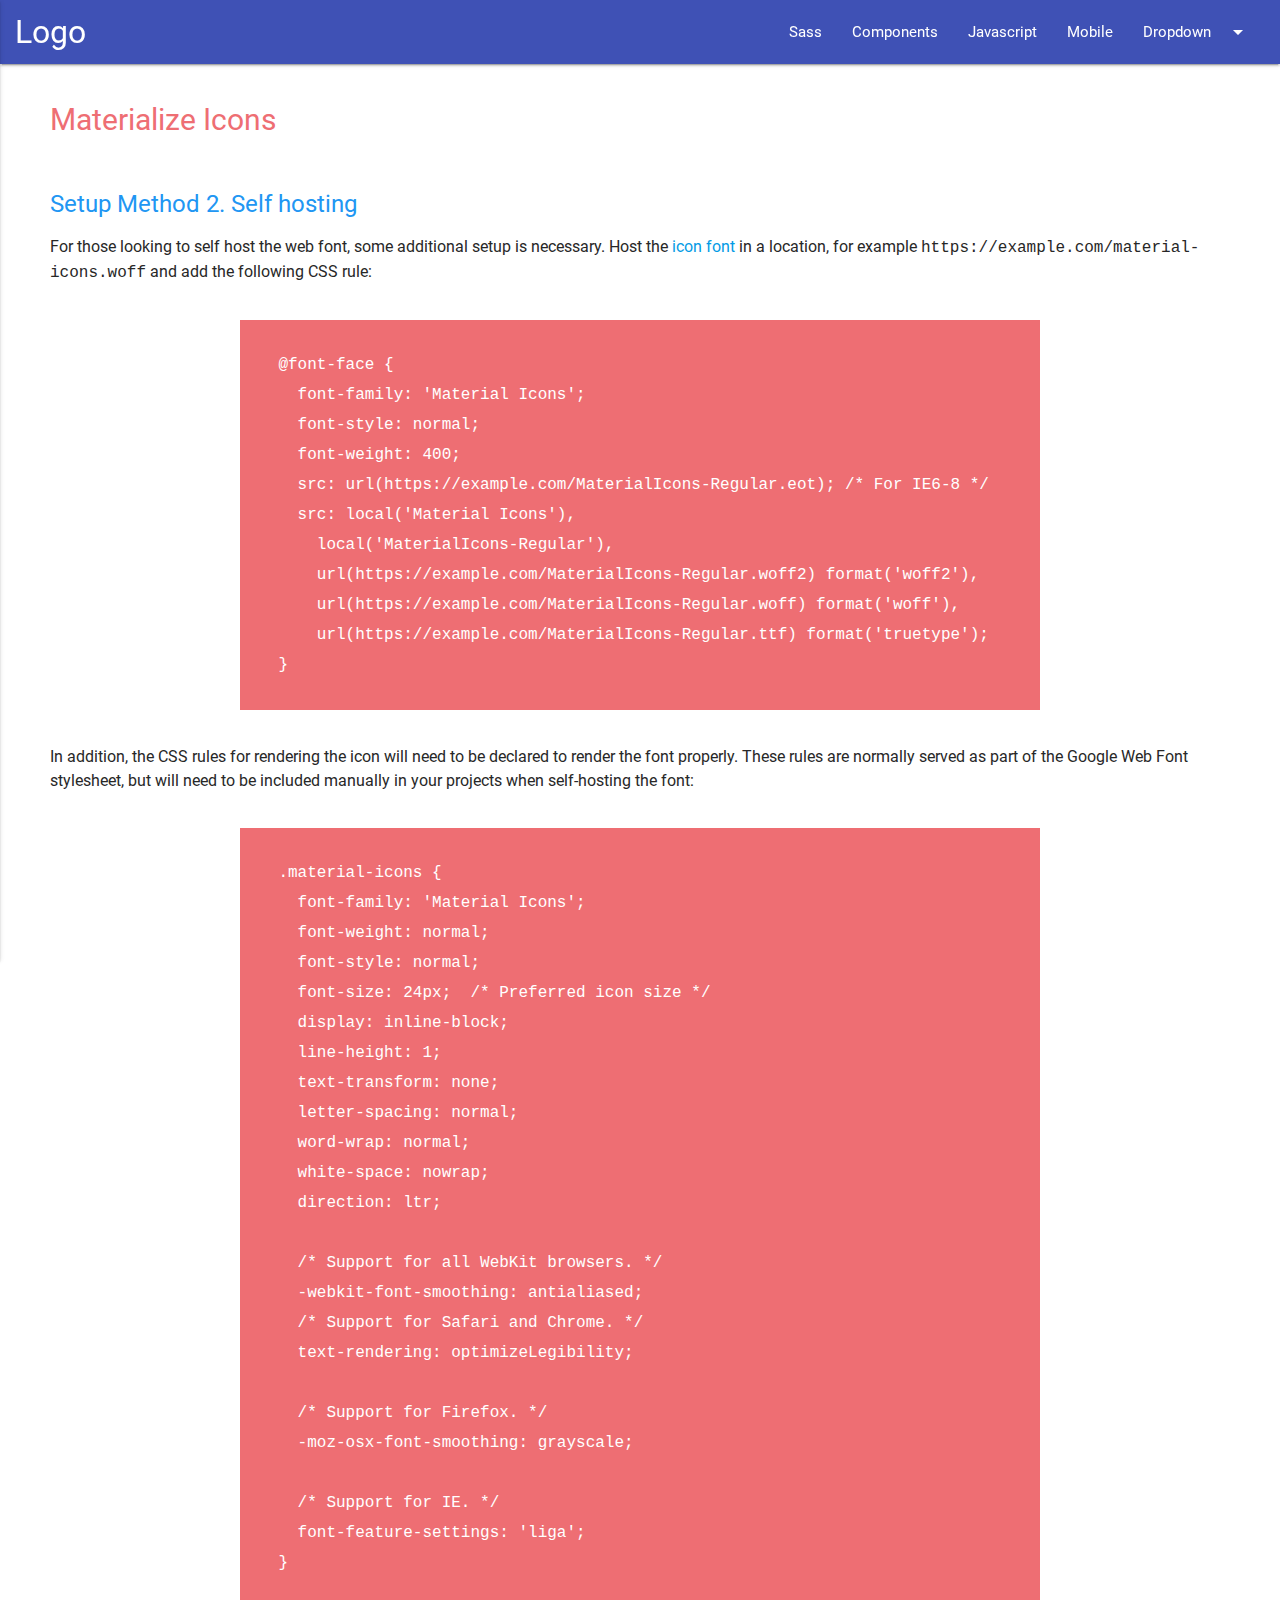
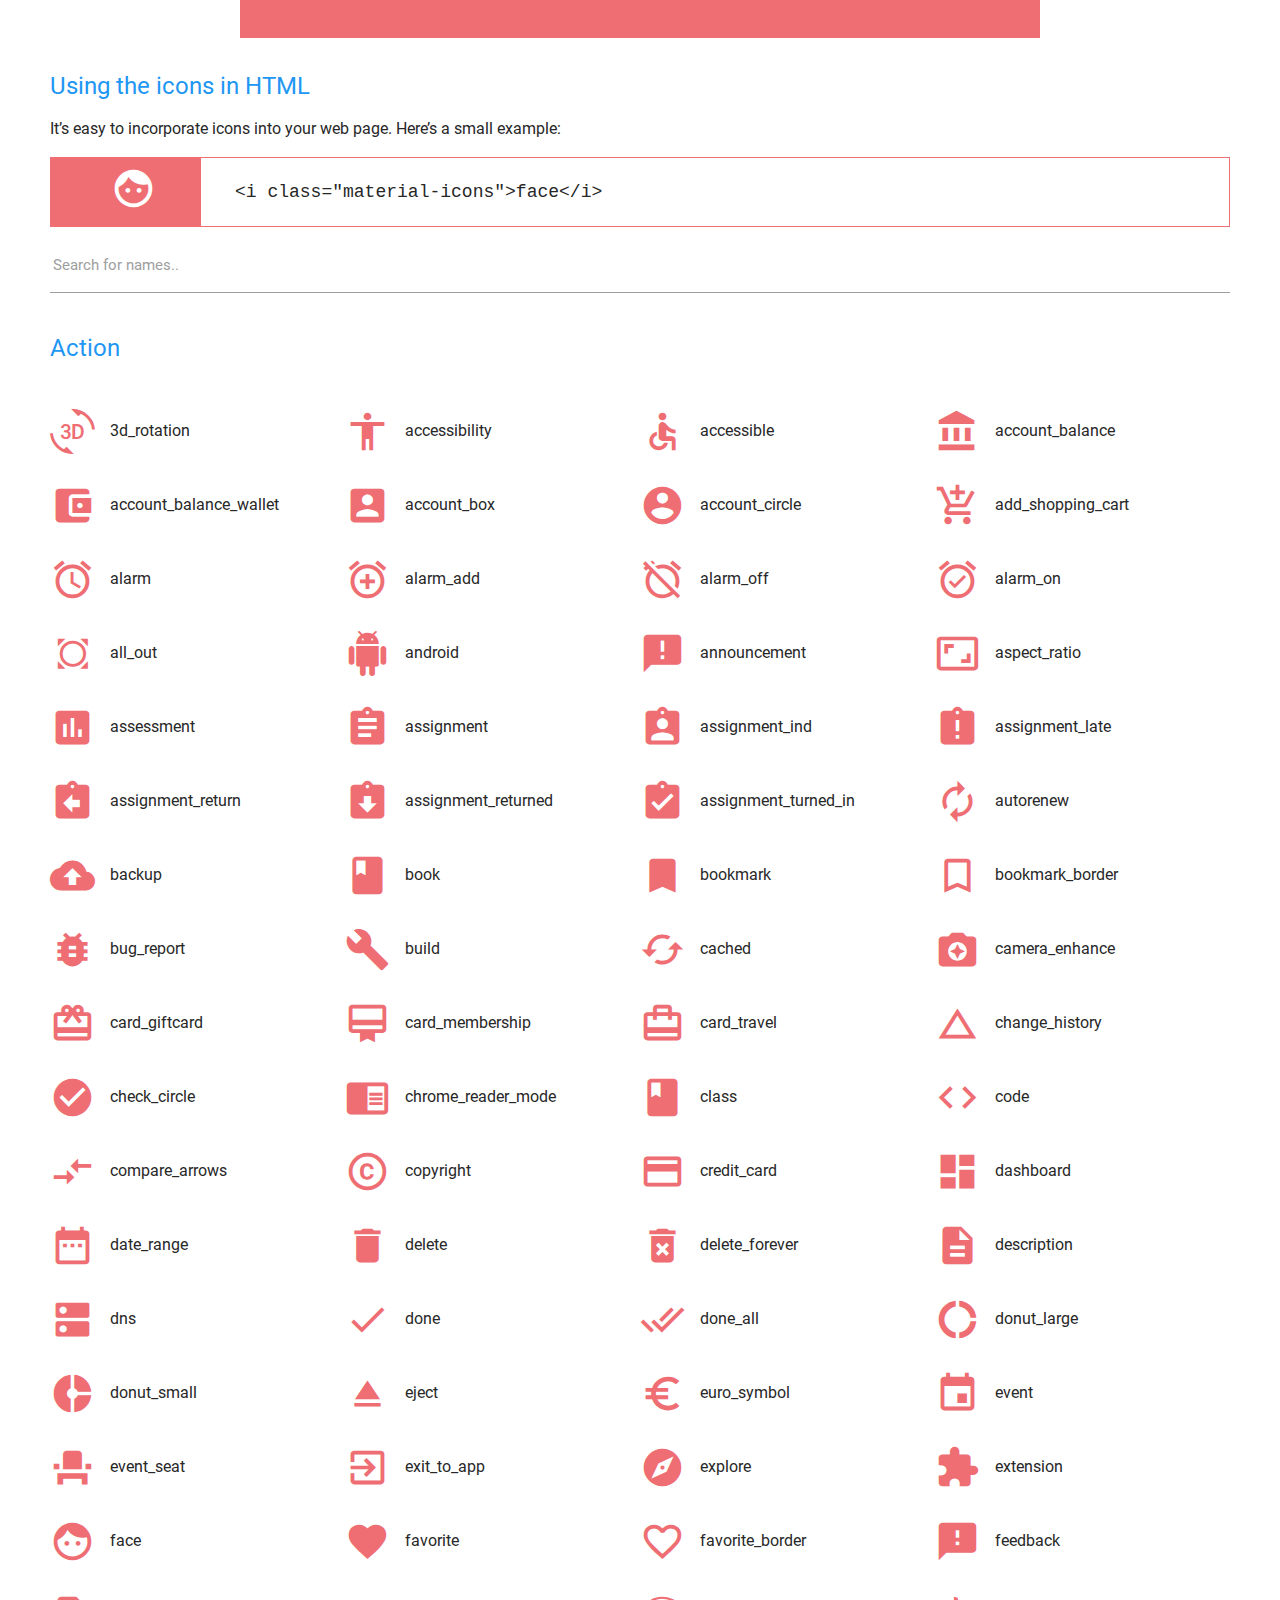
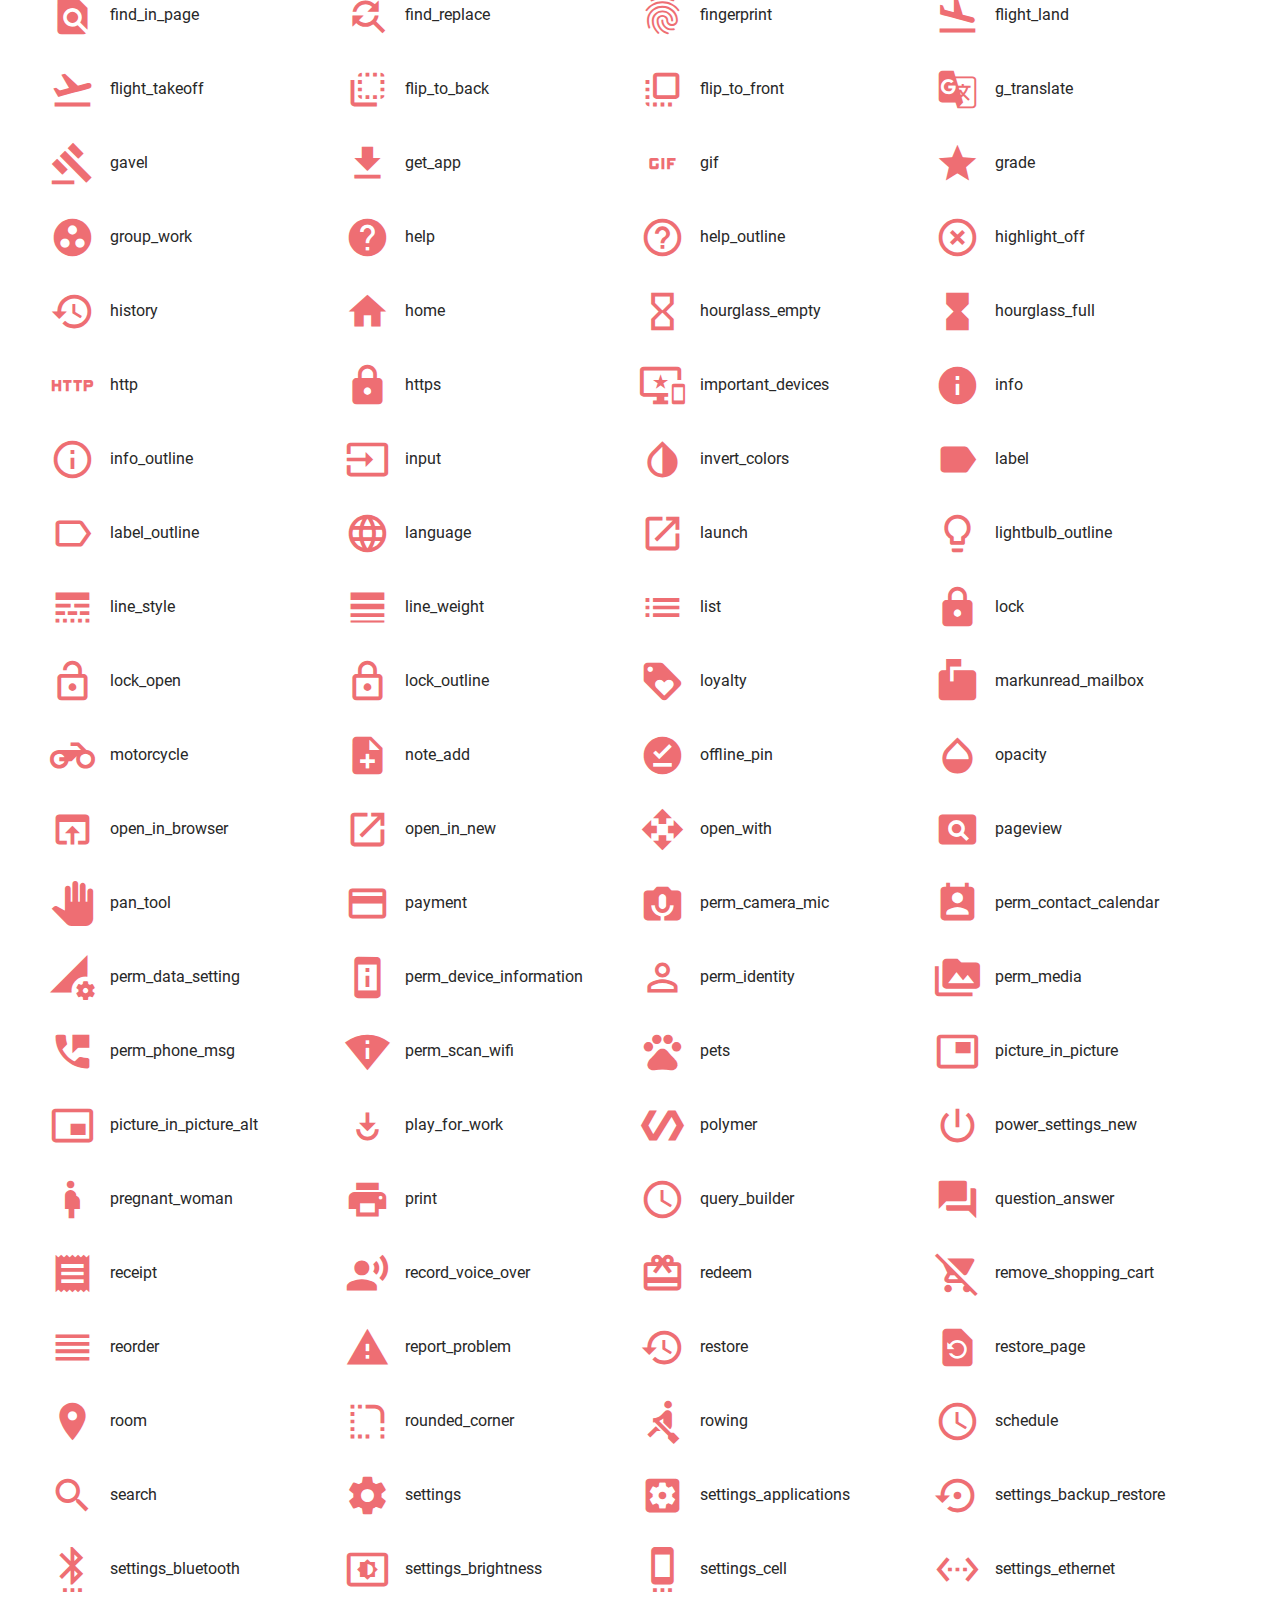
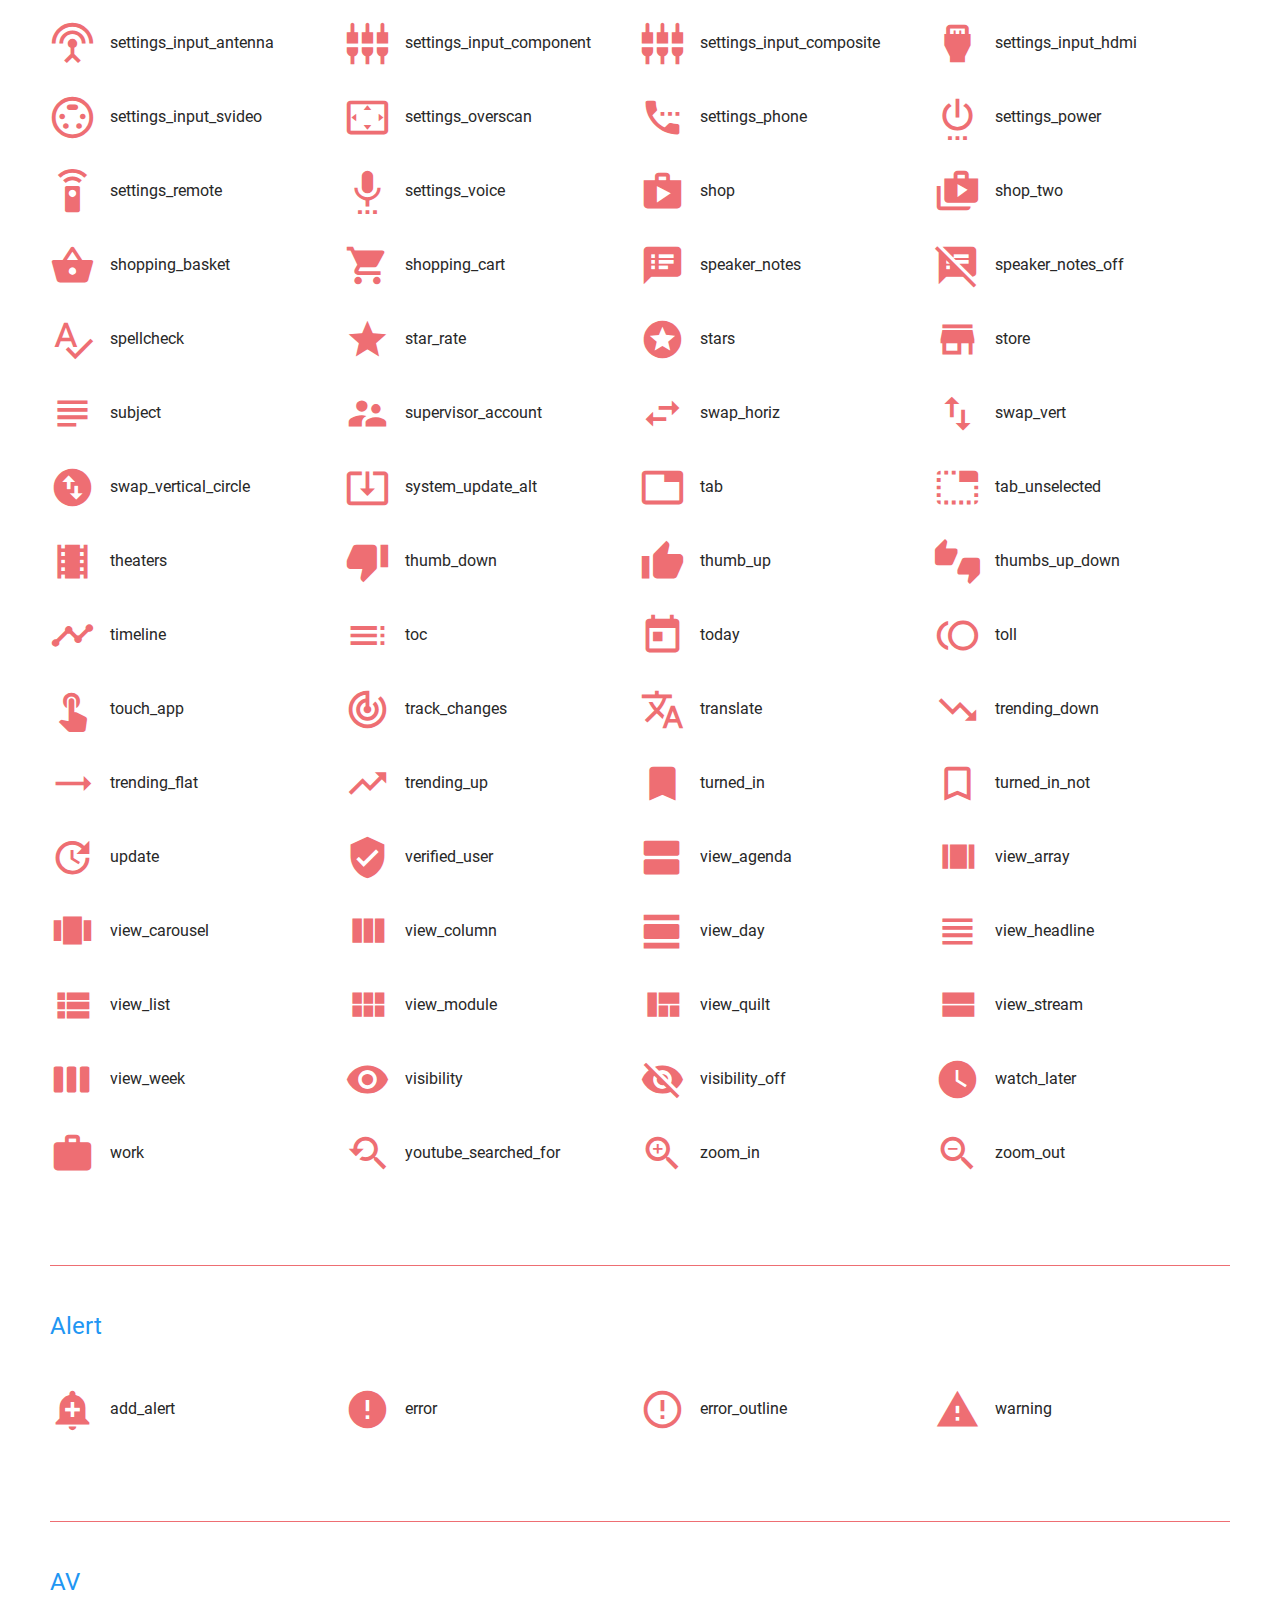
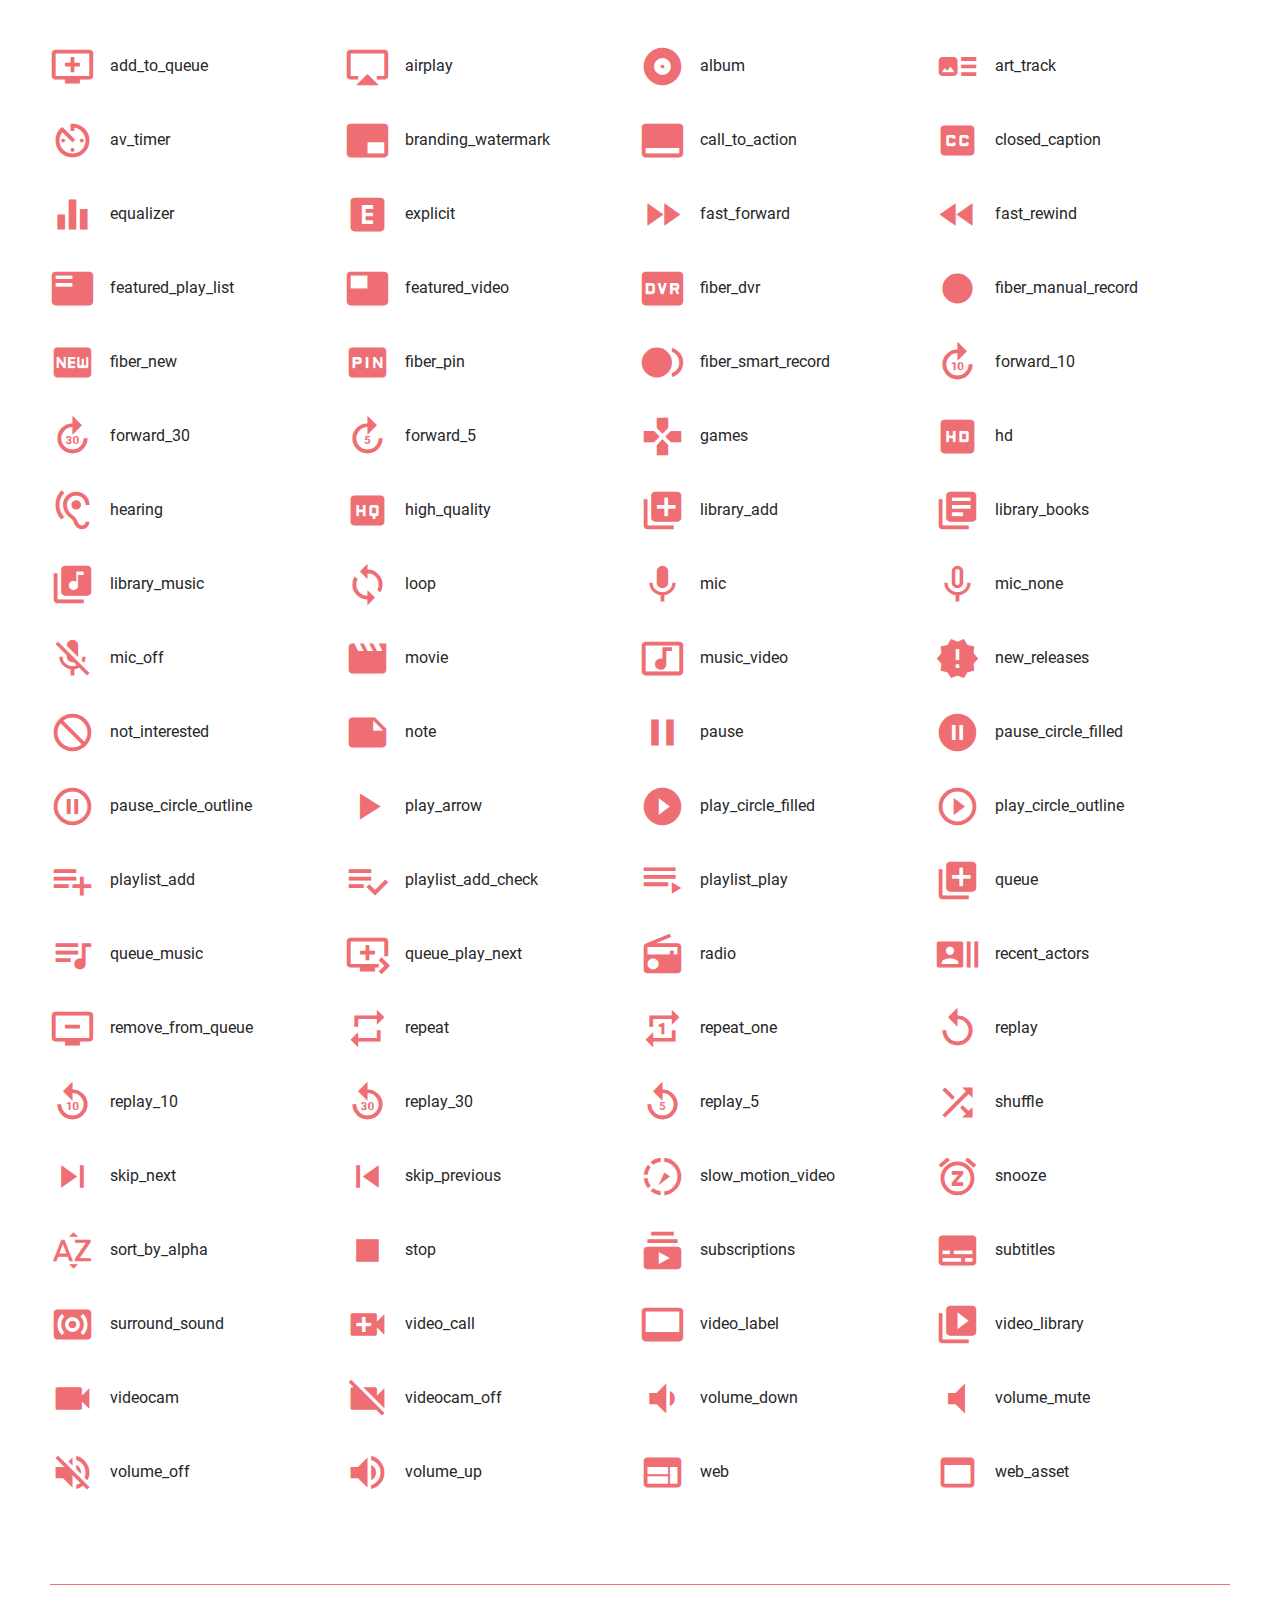
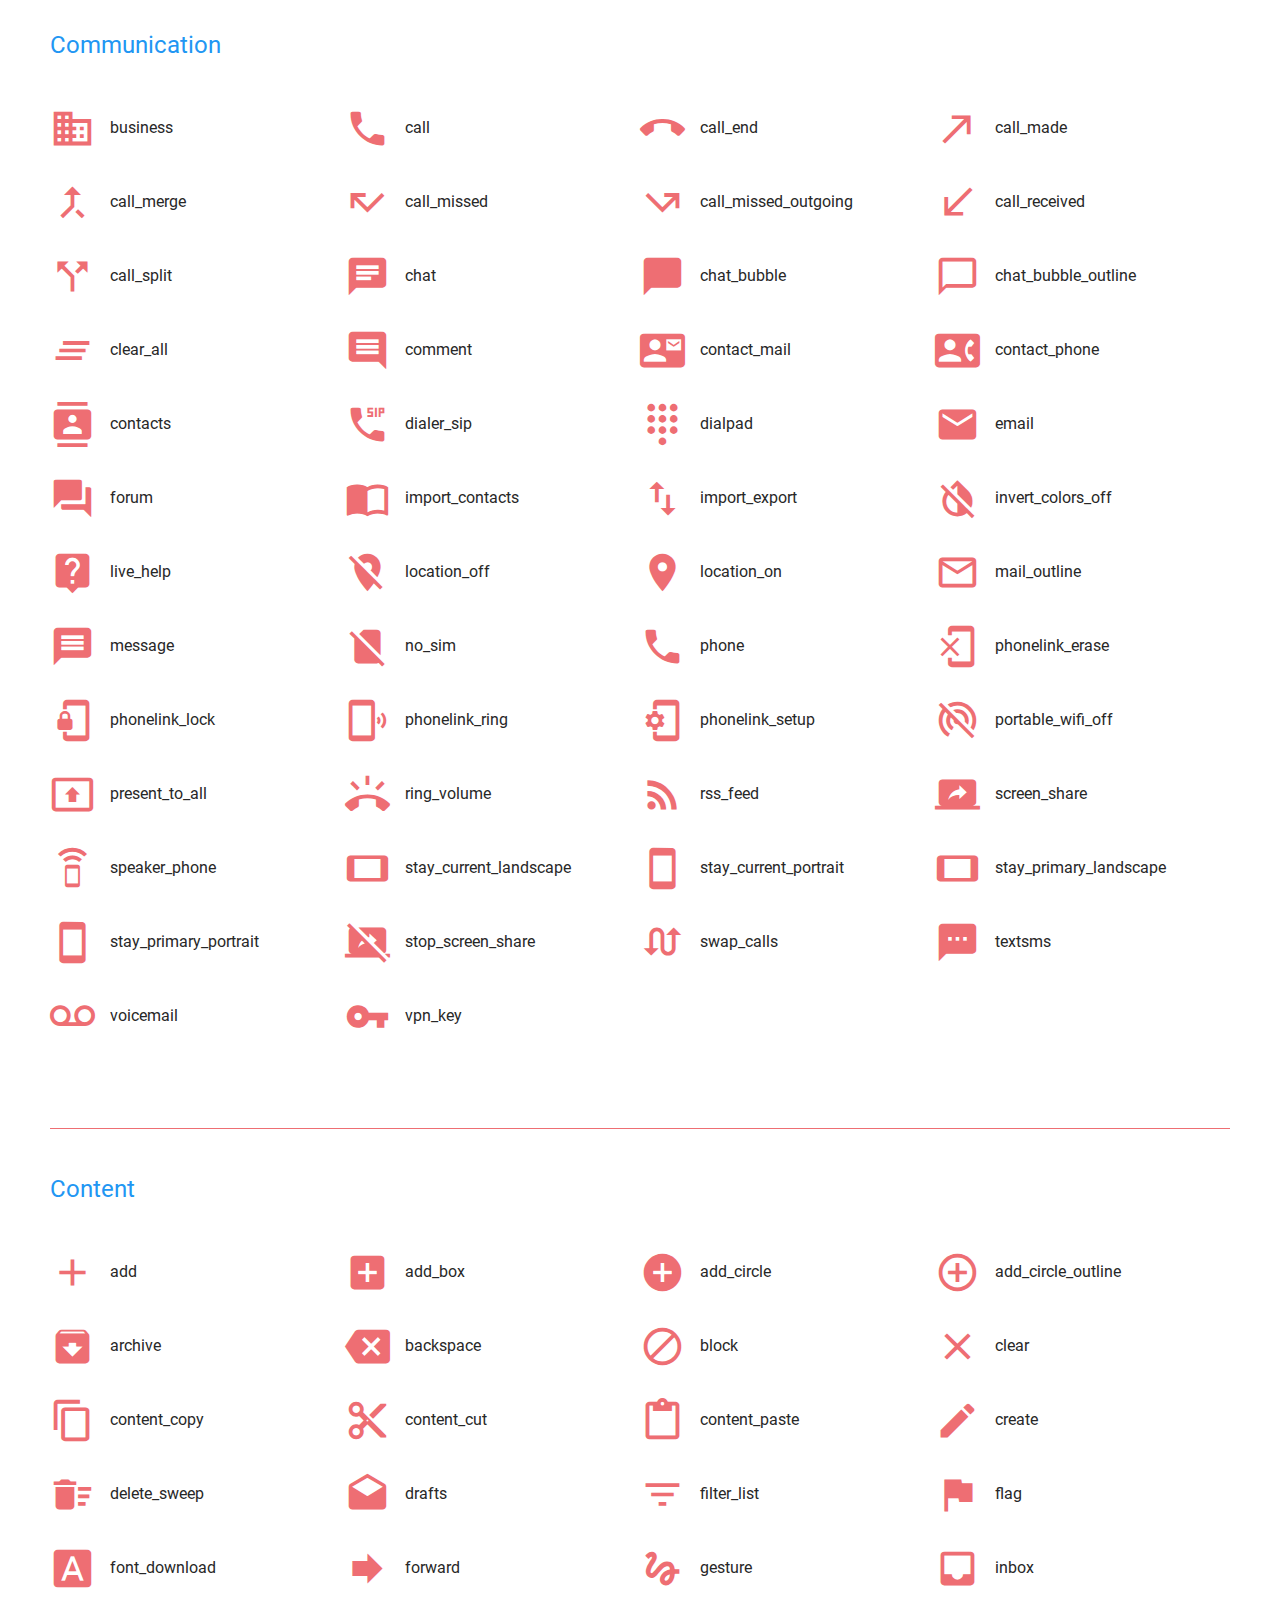
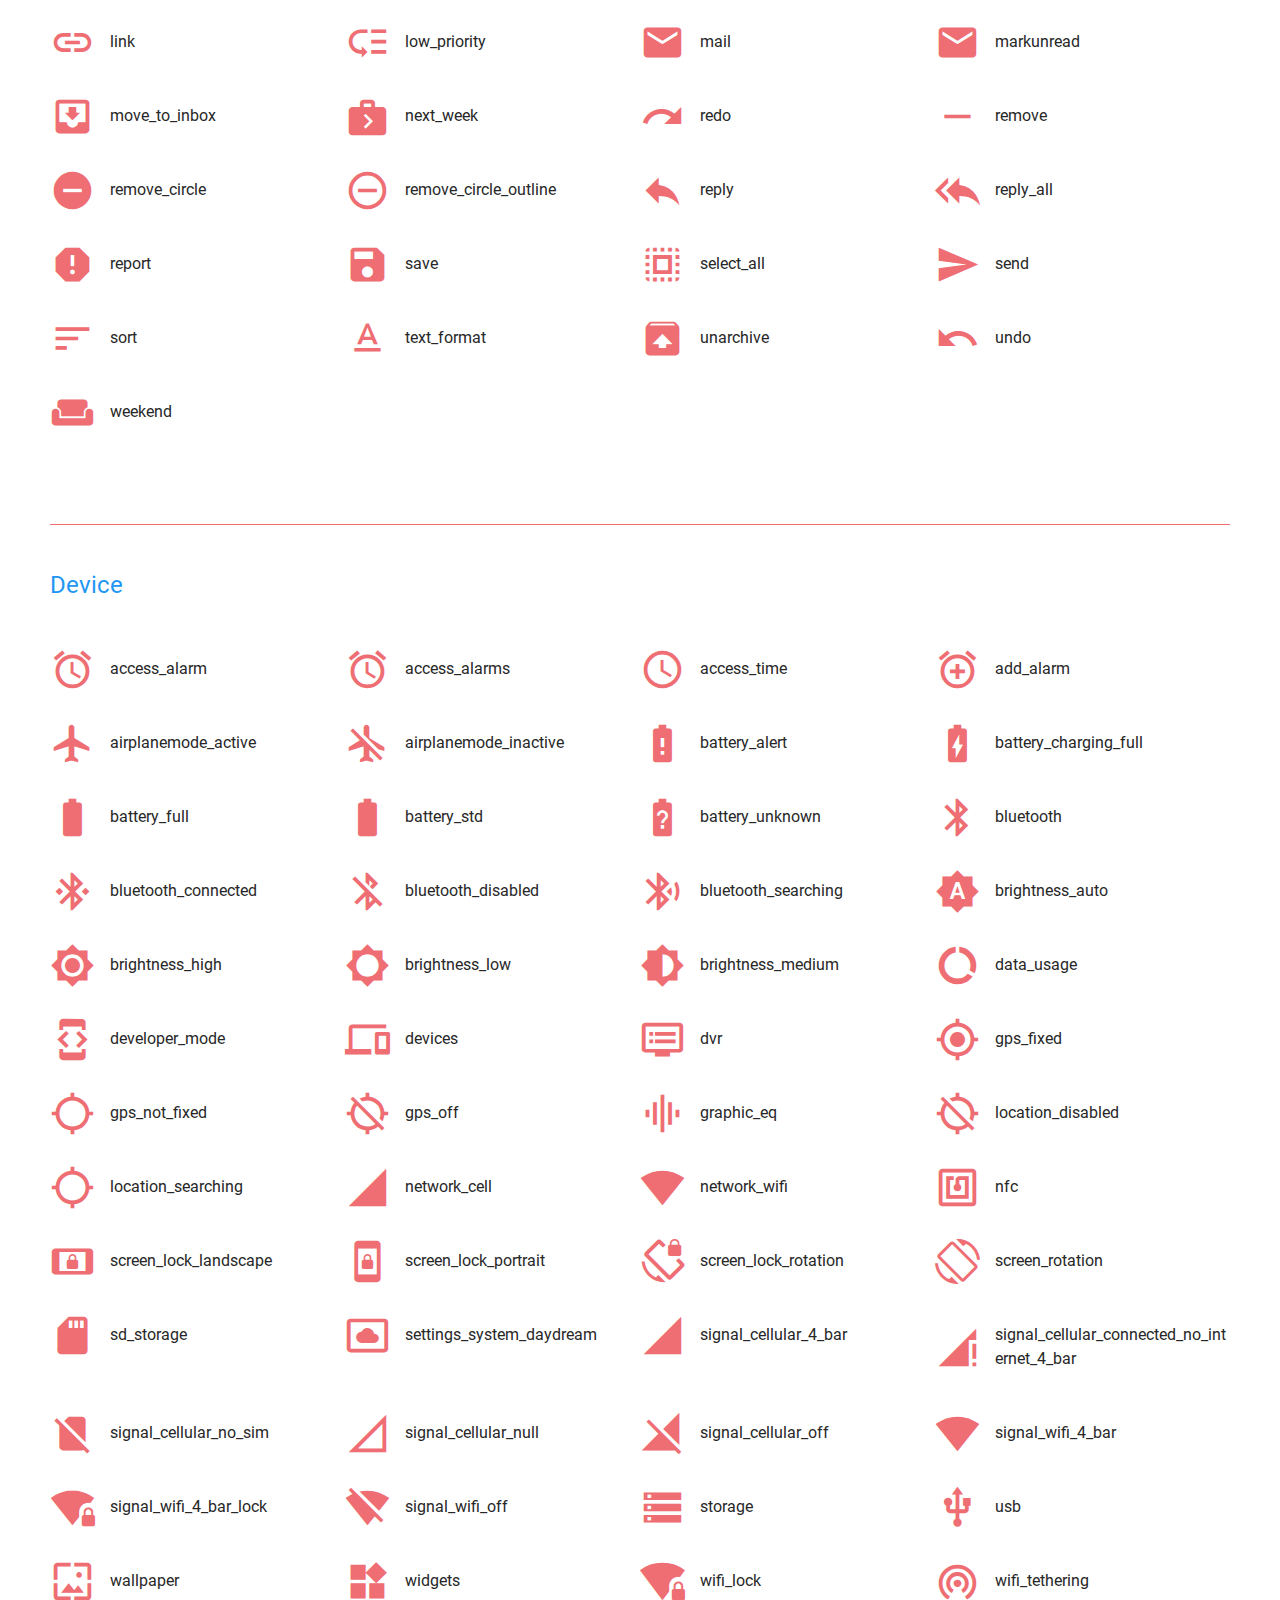
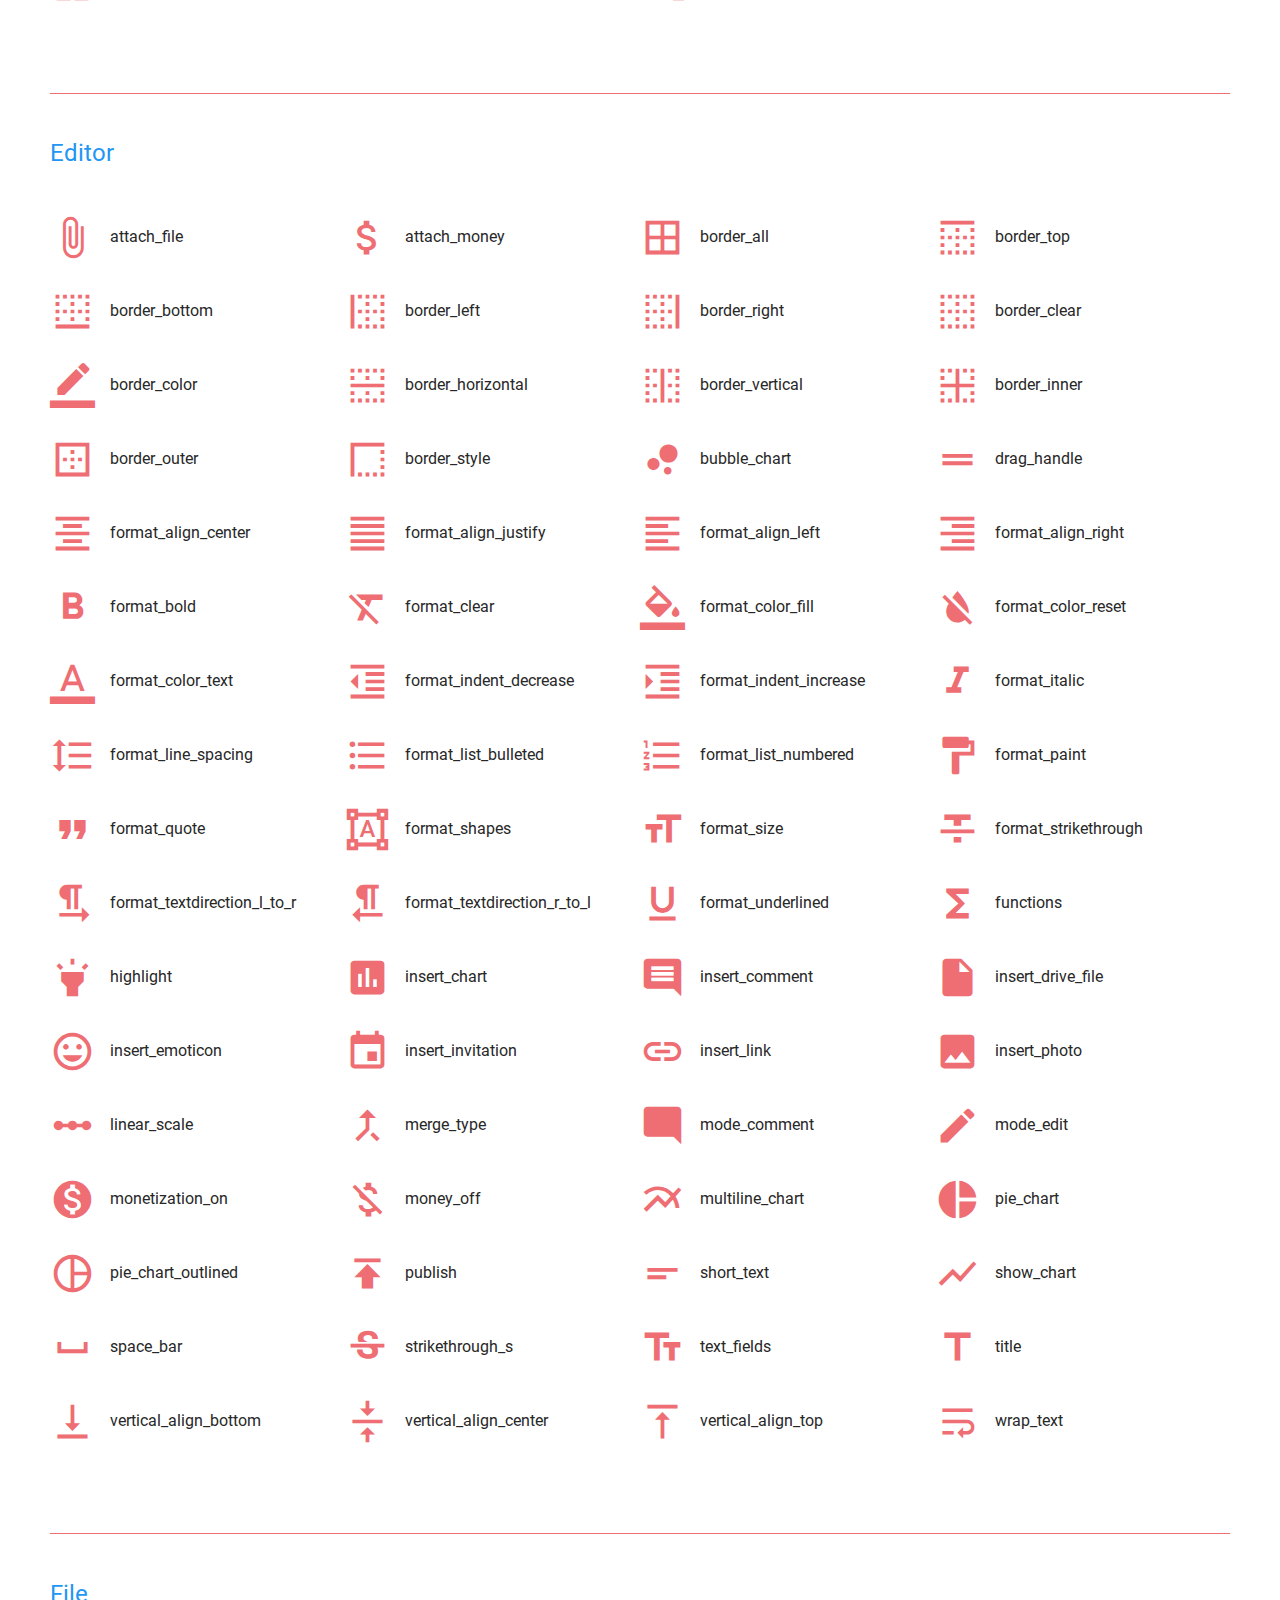
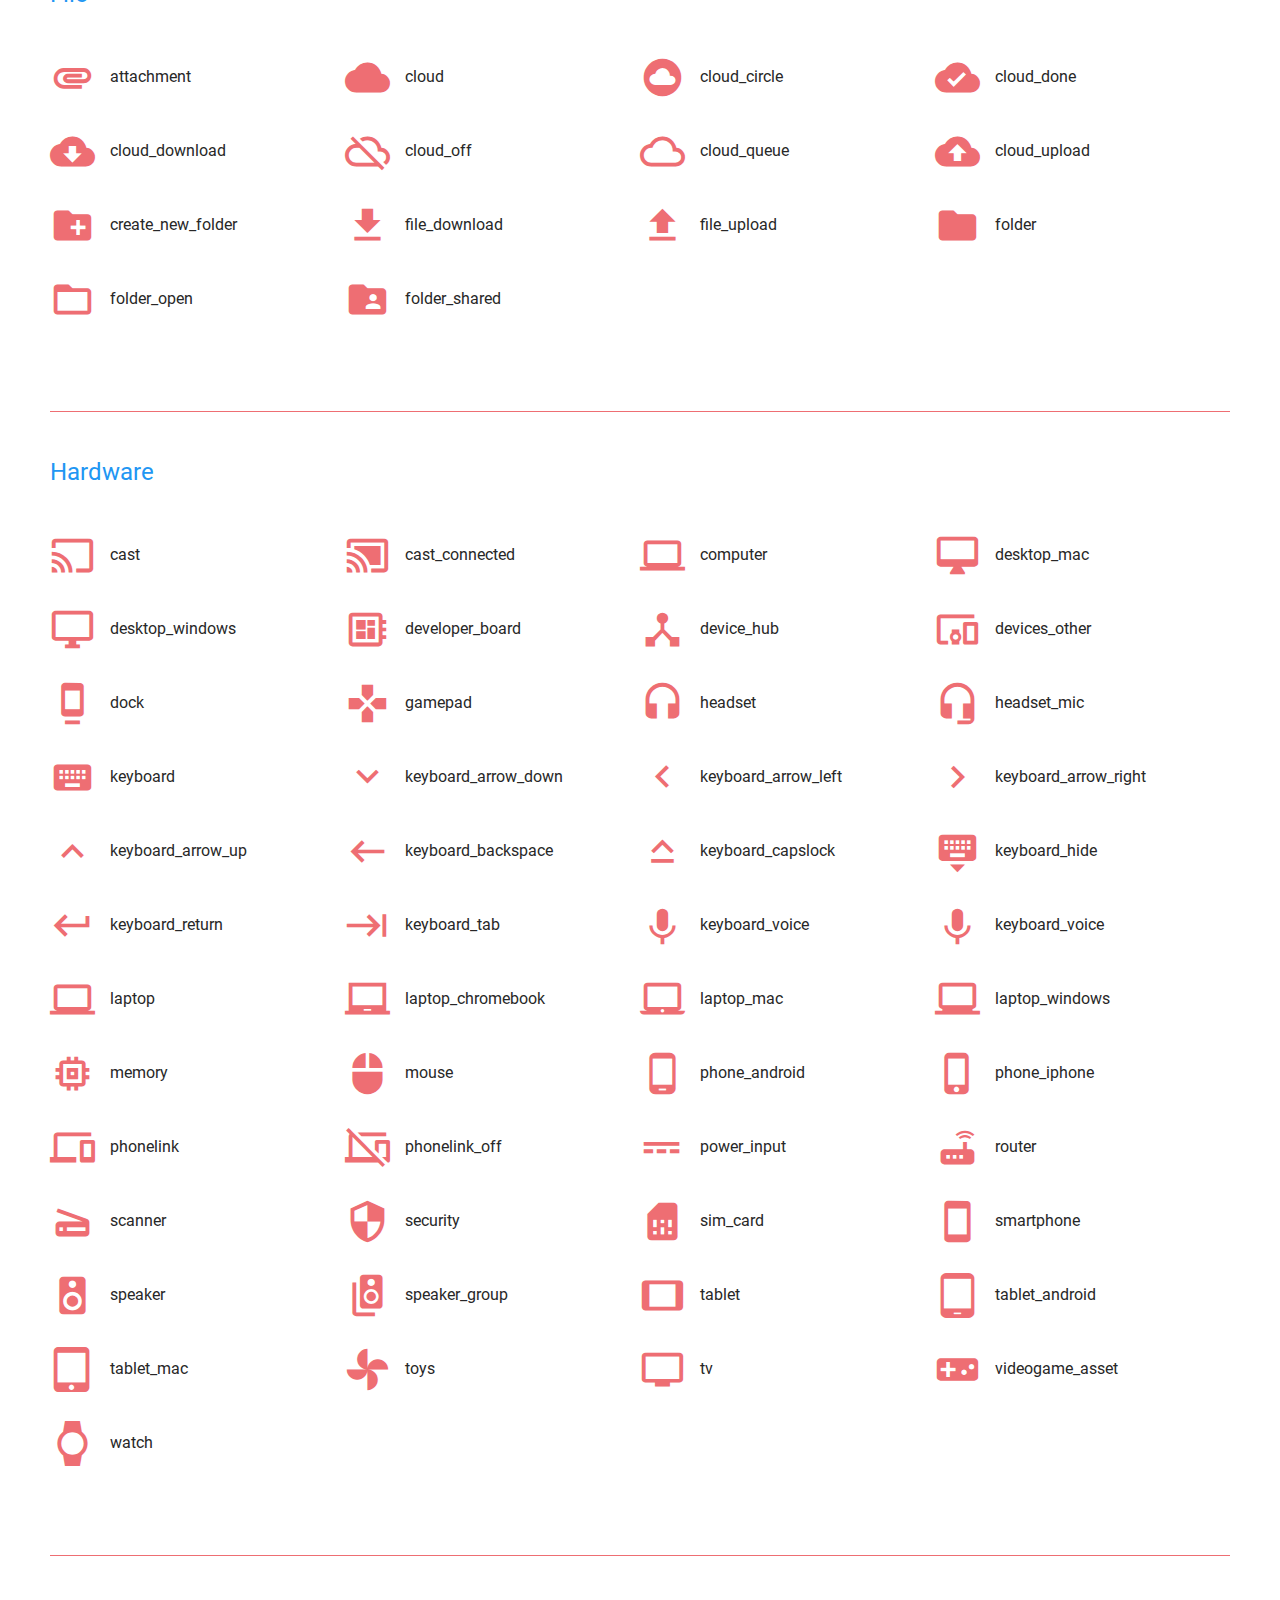
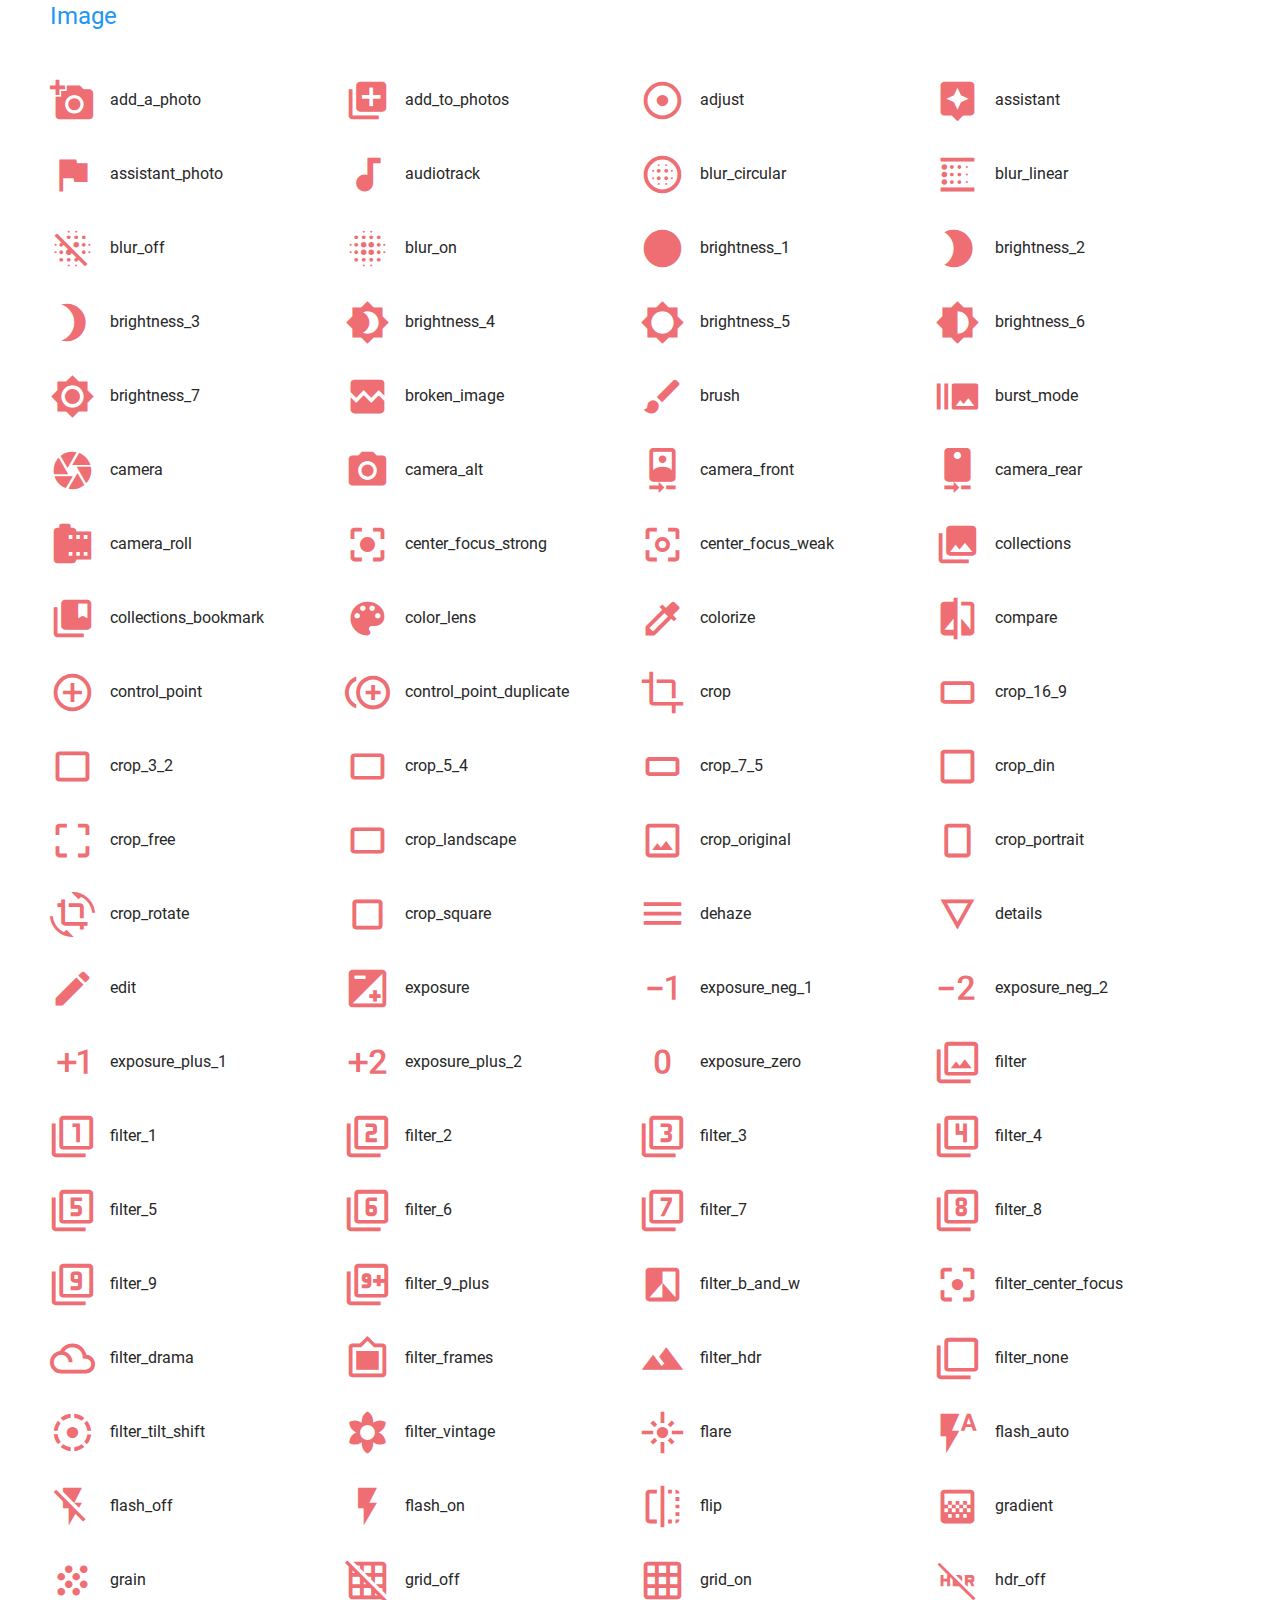
<file: material-icons.html>
<!doctype html>
<html>
<head>
<meta charset="utf-8">
<meta name="viewport" content="width=device-width, initial-scale=1"/>
<title>Materialize Icons</title>

<!--<link href="https://fonts.googleapis.com/icon?family=Material+Icons" rel="stylesheet">-->

<!--<link rel="stylesheet" href="css/materialize.css" media="screen,projection" />-->
<link rel="stylesheet" href="css/extra.css" />

<script type="text/javascript" src="https://code.jquery.com/jquery-3.2.1.min.js"></script>
<script type="text/javascript" src="js/materialize.min.js"></script>
</head>

<body>

<div class="navbar-fixed">
    <nav>
        <div class="nav-wrapper">
            <a href="index.html" class="brand-logo">Logo</a>
            <a href="#" data-activates="mobile-demo" class="button-collapse"><i class="material-icons">menu</i></a>
            <ul class="right hide-on-med-and-down">
                <li><a href="#">Sass</a></li>
                <li><a href="#">Components</a></li>
                <li><a href="#">Javascript</a></li>
                <li><a href="#">Mobile</a></li>
                <!-- Dropdown Trigger -->
                <li><a class="dropdown-button" href="#!" data-activates="dropdown1">Dropdown<i class="material-icons right">arrow_drop_down</i></a></li>
            </ul>
            <ul id="dropdown1" class="dropdown-content">
                <li><a href="#!">one</a></li>
                <li><a href="#!">two</a></li>
                <li class="divider"></li>
                <li><a href="#!">three</a></li>
            </ul>
            <ul class="side-nav" id="mobile-demo">
                <li><a href="#">Sass</a></li>
                <li><a href="#">Components</a></li>
                <li><a href="#">Javascript</a></li>
                <li><a href="#">Mobile</a></li>
            </ul>
        </div>
    </nav>
</div>



<div class="wrapper">

<!-------------1------------>
<h2>Materialize Icons</h2>

<div class="how-to-use">
    <h3>Setup Method 2. Self hosting</h3>
    <p>For those looking to self host the web font, some additional setup is necessary. Host the <a href="https://github.com/google/material-design-icons/tree/master/iconfont">icon font</a> in a location, for example <code>https://example.com/material-icons.woff</code> and add the following CSS rule:</p>
    <pre>
    <code class="lang-css">
    @font-face {
      font-family: 'Material Icons';
      font-style: normal;
      font-weight: 400;
      src: url(https://example.com/MaterialIcons-Regular.eot); /* For IE6-8 */
      src: local('Material Icons'),
        local('MaterialIcons-Regular'),
        url(https://example.com/MaterialIcons-Regular.woff2) format('woff2'),
        url(https://example.com/MaterialIcons-Regular.woff) format('woff'),
        url(https://example.com/MaterialIcons-Regular.ttf) format('truetype');
    }</code>
    </pre>
    <p>In addition, the CSS rules for rendering the icon will need to be declared to render the font properly. These rules are normally served as part of the Google Web Font stylesheet, but will need to be included manually in your projects when
    self-hosting the font:</p>
    <pre>
    <code class="lang-css">
    .material-icons {
      font-family: 'Material Icons';
      font-weight: normal;
      font-style: normal;
      font-size: 24px;  /* Preferred icon size */
      display: inline-block;
      line-height: 1;
      text-transform: none;
      letter-spacing: normal;
      word-wrap: normal;
      white-space: nowrap;
      direction: ltr;
    
      /* Support for all WebKit browsers. */
      -webkit-font-smoothing: antialiased;
      /* Support for Safari and Chrome. */
      text-rendering: optimizeLegibility;
    
      /* Support for Firefox. */
      -moz-osx-font-smoothing: grayscale;
    
      /* Support for IE. */
      font-feature-settings: 'liga';
    }
    </code>
    </pre>
    <h3>Using the icons in HTML</h3>
    <p>It’s easy to incorporate icons into your web page. Here’s a small example:</p>
    <div class="icons-preview-code">
        <div class="icons-preview">
            <i class="material-icons">face</i>
        </div>
        <div class="icons-code">
            <code>&lt;i class="material-icons"&gt;face&lt;/i&gt;</code>
        </div>
    </div>
</div>
<div class="row">
    <div class="input-field col md-12">
        <input type="text" class="validate" id="myInput" onkeyup="myFunction()">
        <label for="myInput" class="">Search for names..</label>
    </div>
</div>

<div class="mat-icon-big" id="myUL">
<h3>Action</h3>
<ul>
<li><i class="material-icons">3d_rotation</i>3d_rotation</li>
<li><i class="material-icons">accessibility</i>accessibility</li>
<li><i class="material-icons">accessible</i>accessible</li>
<li><i class="material-icons">account_balance</i>account_balance</li>
<li><i class="material-icons">account_balance_wallet</i>account_balance_wallet</li>
<li><i class="material-icons">account_box</i>account_box</li>
<li><i class="material-icons">account_circle</i>account_circle</li>
<li><i class="material-icons">add_shopping_cart</i>add_shopping_cart</li>
<li><i class="material-icons">alarm</i>alarm</li>
<li><i class="material-icons">alarm_add</i>alarm_add</li>
<li><i class="material-icons">alarm_off</i>alarm_off</li>
<li><i class="material-icons">alarm_on</i>alarm_on</li>
<li><i class="material-icons">all_out</i>all_out</li>
<li><i class="material-icons">android</i>android</li>
<li><i class="material-icons">announcement</i>announcement</li>
<li><i class="material-icons">aspect_ratio</i>aspect_ratio</li>
<li><i class="material-icons">assessment</i>assessment</li>
<li><i class="material-icons">assignment</i>assignment</li>
<li><i class="material-icons">assignment_ind</i>assignment_ind</li>
<li><i class="material-icons">assignment_late</i>assignment_late</li>
<li><i class="material-icons">assignment_return</i>assignment_return</li>
<li><i class="material-icons">assignment_returned</i>assignment_returned</li>
<li><i class="material-icons">assignment_turned_in</i>assignment_turned_in</li>
<li><i class="material-icons">autorenew</i>autorenew</li>
<li><i class="material-icons">backup</i>backup</li>
<li><i class="material-icons">book</i>book</li>
<li><i class="material-icons">bookmark</i>bookmark</li>
<li><i class="material-icons">bookmark_border</i>bookmark_border</li>
<li><i class="material-icons">bug_report</i>bug_report</li>
<li><i class="material-icons">build</i>build</li>
<li><i class="material-icons">cached</i>cached</li>
<li><i class="material-icons">camera_enhance</i>camera_enhance</li>
<li><i class="material-icons">card_giftcard</i>card_giftcard</li>
<li><i class="material-icons">card_membership</i>card_membership</li>
<li><i class="material-icons">card_travel</i>card_travel</li>
<li><i class="material-icons">change_history</i>change_history</li>
<li><i class="material-icons">check_circle</i>check_circle</li>
<li><i class="material-icons">chrome_reader_mode</i>chrome_reader_mode</li>
<li><i class="material-icons">class</i>class</li>
<li><i class="material-icons">code</i>code</li>
<li><i class="material-icons">compare_arrows</i>compare_arrows</li>
<li><i class="material-icons">copyright</i>copyright</li>
<li><i class="material-icons">credit_card</i>credit_card</li>
<li><i class="material-icons">dashboard</i>dashboard</li>
<li><i class="material-icons">date_range</i>date_range</li>
<li><i class="material-icons">delete</i>delete</li>
<li><i class="material-icons">delete_forever</i>delete_forever</li>
<li><i class="material-icons">description</i>description</li>
<li><i class="material-icons">dns</i>dns</li>
<li><i class="material-icons">done</i>done</li>
<li><i class="material-icons">done_all</i>done_all</li>
<li><i class="material-icons">donut_large</i>donut_large</li>
<li><i class="material-icons">donut_small</i>donut_small</li>
<li><i class="material-icons">eject</i>eject</li>
<li><i class="material-icons">euro_symbol</i>euro_symbol</li>
<li><i class="material-icons">event</i>event</li>
<li><i class="material-icons">event_seat</i>event_seat</li>
<li><i class="material-icons">exit_to_app</i>exit_to_app</li>
<li><i class="material-icons">explore</i>explore</li>
<li><i class="material-icons">extension</i>extension</li>
<li><i class="material-icons">face</i>face</li>
<li><i class="material-icons">favorite</i>favorite</li>
<li><i class="material-icons">favorite_border</i>favorite_border</li>
<li><i class="material-icons">feedback</i>feedback</li>
<li><i class="material-icons">find_in_page</i>find_in_page</li>
<li><i class="material-icons">find_replace</i>find_replace</li>
<li><i class="material-icons">fingerprint</i>fingerprint</li>
<li><i class="material-icons">flight_land</i>flight_land</li>
<li><i class="material-icons">flight_takeoff</i>flight_takeoff</li>
<li><i class="material-icons">flip_to_back</i>flip_to_back</li>
<li><i class="material-icons">flip_to_front</i>flip_to_front</li>
<li><i class="material-icons">g_translate</i>g_translate</li>
<li><i class="material-icons">gavel</i>gavel</li>
<li><i class="material-icons">get_app</i>get_app</li>
<li><i class="material-icons">gif</i>gif</li>
<li><i class="material-icons">grade</i>grade</li>
<li><i class="material-icons">group_work</i>group_work</li>
<li><i class="material-icons">help</i>help</li>
<li><i class="material-icons">help_outline</i>help_outline</li>
<li><i class="material-icons">highlight_off</i>highlight_off</li>
<li><i class="material-icons">history</i>history</li>
<li><i class="material-icons">home</i>home</li>
<li><i class="material-icons">hourglass_empty</i>hourglass_empty</li>
<li><i class="material-icons">hourglass_full</i>hourglass_full</li>
<li><i class="material-icons">http</i>http</li>
<li><i class="material-icons">https</i>https</li>
<li><i class="material-icons">important_devices</i>important_devices</li>
<li><i class="material-icons">info</i>info</li>
<li><i class="material-icons">info_outline</i>info_outline</li>
<li><i class="material-icons">input</i>input</li>
<li><i class="material-icons">invert_colors</i>invert_colors</li>
<li><i class="material-icons">label</i>label</li>
<li><i class="material-icons">label_outline</i>label_outline</li>
<li><i class="material-icons">language</i>language</li>
<li><i class="material-icons">launch</i>launch</li>
<li><i class="material-icons">lightbulb_outline</i>lightbulb_outline</li>
<li><i class="material-icons">line_style</i>line_style</li>
<li><i class="material-icons">line_weight</i>line_weight</li>
<li><i class="material-icons">list</i>list</li>
<li><i class="material-icons">lock</i>lock</li>
<li><i class="material-icons">lock_open</i>lock_open</li>
<li><i class="material-icons">lock_outline</i>lock_outline</li>
<li><i class="material-icons">loyalty</i>loyalty</li>
<li><i class="material-icons">markunread_mailbox</i>markunread_mailbox</li>
<li><i class="material-icons">motorcycle</i>motorcycle</li>
<li><i class="material-icons">note_add</i>note_add</li>
<li><i class="material-icons">offline_pin</i>offline_pin</li>
<li><i class="material-icons">opacity</i>opacity</li>
<li><i class="material-icons">open_in_browser</i>open_in_browser</li>
<li><i class="material-icons">open_in_new</i>open_in_new</li>
<li><i class="material-icons">open_with</i>open_with</li>
<li><i class="material-icons">pageview</i>pageview</li>
<li><i class="material-icons">pan_tool</i>pan_tool</li>
<li><i class="material-icons">payment</i>payment</li>
<li><i class="material-icons">perm_camera_mic</i>perm_camera_mic</li>
<li><i class="material-icons">perm_contact_calendar</i>perm_contact_calendar</li>
<li><i class="material-icons">perm_data_setting</i>perm_data_setting</li>
<li><i class="material-icons">perm_device_information</i>perm_device_information</li>
<li><i class="material-icons">perm_identity</i>perm_identity</li>
<li><i class="material-icons">perm_media</i>perm_media</li>
<li><i class="material-icons">perm_phone_msg</i>perm_phone_msg</li>
<li><i class="material-icons">perm_scan_wifi</i>perm_scan_wifi</li>
<li><i class="material-icons">pets</i>pets</li>
<li><i class="material-icons">picture_in_picture</i>picture_in_picture</li>
<li><i class="material-icons">picture_in_picture_alt</i>picture_in_picture_alt</li>
<li><i class="material-icons">play_for_work</i>play_for_work</li>
<li><i class="material-icons">polymer</i>polymer</li>
<li><i class="material-icons">power_settings_new</i>power_settings_new</li>
<li><i class="material-icons">pregnant_woman</i>pregnant_woman</li>
<li><i class="material-icons">print</i>print</li>
<li><i class="material-icons">query_builder</i>query_builder</li>
<li><i class="material-icons">question_answer</i>question_answer</li>
<li><i class="material-icons">receipt</i>receipt</li>
<li><i class="material-icons">record_voice_over</i>record_voice_over</li>
<li><i class="material-icons">redeem</i>redeem</li>
<li><i class="material-icons">remove_shopping_cart</i>remove_shopping_cart</li>
<li><i class="material-icons">reorder</i>reorder</li>
<li><i class="material-icons">report_problem</i>report_problem</li>
<li><i class="material-icons">restore</i>restore</li>
<li><i class="material-icons">restore_page</i>restore_page</li>
<li><i class="material-icons">room</i>room</li>
<li><i class="material-icons">rounded_corner</i>rounded_corner</li>
<li><i class="material-icons">rowing</i>rowing</li>
<li><i class="material-icons">schedule</i>schedule</li>
<li><i class="material-icons">search</i>search</li>
<li><i class="material-icons">settings</i>settings</li>
<li><i class="material-icons">settings_applications</i>settings_applications</li>
<li><i class="material-icons">settings_backup_restore</i>settings_backup_restore</li>
<li><i class="material-icons">settings_bluetooth</i>settings_bluetooth</li>
<li><i class="material-icons">settings_brightness</i>settings_brightness</li>
<li><i class="material-icons">settings_cell</i>settings_cell</li>
<li><i class="material-icons">settings_ethernet</i>settings_ethernet</li>
<li><i class="material-icons">settings_input_antenna</i>settings_input_antenna</li>
<li><i class="material-icons">settings_input_component</i>settings_input_component</li>
<li><i class="material-icons">settings_input_composite</i>settings_input_composite</li>
<li><i class="material-icons">settings_input_hdmi</i>settings_input_hdmi</li>
<li><i class="material-icons">settings_input_svideo</i>settings_input_svideo</li>
<li><i class="material-icons">settings_overscan</i>settings_overscan</li>
<li><i class="material-icons">settings_phone</i>settings_phone</li>
<li><i class="material-icons">settings_power</i>settings_power</li>
<li><i class="material-icons">settings_remote</i>settings_remote</li>
<li><i class="material-icons">settings_voice</i>settings_voice</li>
<li><i class="material-icons">shop</i>shop</li>
<li><i class="material-icons">shop_two</i>shop_two</li>
<li><i class="material-icons">shopping_basket</i>shopping_basket</li>
<li><i class="material-icons">shopping_cart</i>shopping_cart</li>
<li><i class="material-icons">speaker_notes</i>speaker_notes</li>
<li><i class="material-icons">speaker_notes_off</i>speaker_notes_off</li>
<li><i class="material-icons">spellcheck</i>spellcheck</li>
<li><i class="material-icons">star_rate</i>star_rate</li>
<li><i class="material-icons">stars</i>stars</li>
<li><i class="material-icons">store</i>store</li>
<li><i class="material-icons">subject</i>subject</li>
<li><i class="material-icons">supervisor_account</i>supervisor_account</li>
<li><i class="material-icons">swap_horiz</i>swap_horiz</li>
<li><i class="material-icons">swap_vert</i>swap_vert</li>
<li><i class="material-icons">swap_vertical_circle</i>swap_vertical_circle</li>
<li><i class="material-icons">system_update_alt</i>system_update_alt</li>
<li><i class="material-icons">tab</i>tab</li>
<li><i class="material-icons">tab_unselected</i>tab_unselected</li>
<li><i class="material-icons">theaters</i>theaters</li>
<li><i class="material-icons">thumb_down</i>thumb_down</li>
<li><i class="material-icons">thumb_up</i>thumb_up</li>
<li><i class="material-icons">thumbs_up_down</i>thumbs_up_down</li>
<li><i class="material-icons">timeline</i>timeline</li>
<li><i class="material-icons">toc</i>toc</li>
<li><i class="material-icons">today</i>today</li>
<li><i class="material-icons">toll</i>toll</li>
<li><i class="material-icons">touch_app</i>touch_app</li>
<li><i class="material-icons">track_changes</i>track_changes</li>
<li><i class="material-icons">translate</i>translate</li>
<li><i class="material-icons">trending_down</i>trending_down</li>
<li><i class="material-icons">trending_flat</i>trending_flat</li>
<li><i class="material-icons">trending_up</i>trending_up</li>
<li><i class="material-icons">turned_in</i>turned_in</li>
<li><i class="material-icons">turned_in_not</i>turned_in_not</li>
<li><i class="material-icons">update</i>update</li>
<li><i class="material-icons">verified_user</i>verified_user</li>
<li><i class="material-icons">view_agenda</i>view_agenda</li>
<li><i class="material-icons">view_array</i>view_array</li>
<li><i class="material-icons">view_carousel</i>view_carousel</li>
<li><i class="material-icons">view_column</i>view_column</li>
<li><i class="material-icons">view_day</i>view_day</li>
<li><i class="material-icons">view_headline</i>view_headline</li>
<li><i class="material-icons">view_list</i>view_list</li>
<li><i class="material-icons">view_module</i>view_module</li>
<li><i class="material-icons">view_quilt</i>view_quilt</li>
<li><i class="material-icons">view_stream</i>view_stream</li>
<li><i class="material-icons">view_week</i>view_week</li>
<li><i class="material-icons">visibility</i>visibility</li>
<li><i class="material-icons">visibility_off</i>visibility_off</li>
<li><i class="material-icons">watch_later</i>watch_later</li>
<li><i class="material-icons">work</i>work</li>
<li><i class="material-icons">youtube_searched_for</i>youtube_searched_for</li>
<li><i class="material-icons">zoom_in</i>zoom_in</li>
<li><i class="material-icons">zoom_out</i>zoom_out</li>
</ul>

<h3>Alert</h3>
<ul>
<li><i class="material-icons">add_alert</i>add_alert</li>
<li><i class="material-icons">error</i>error</li>
<li><i class="material-icons">error_outline</i>error_outline</li>
<li><i class="material-icons">warning</i>warning</li>
</ul>

<h3>AV</h3>
<ul>
<li><i class="material-icons">add_to_queue</i>add_to_queue</li>
<li><i class="material-icons">airplay</i>airplay</li>
<li><i class="material-icons">album</i>album</li>
<li><i class="material-icons">art_track</i>art_track</li>
<li><i class="material-icons">av_timer</i>av_timer</li>
<li><i class="material-icons">branding_watermark</i>branding_watermark</li>

<li><i class="material-icons">call_to_action</i>call_to_action</li>
<li><i class="material-icons">closed_caption</i>closed_caption</li>
<li><i class="material-icons">equalizer</i>equalizer</li>
<li><i class="material-icons">explicit</i>explicit</li>
<li><i class="material-icons">fast_forward</i>fast_forward</li>
<li><i class="material-icons">fast_rewind</i>fast_rewind</li>
<li><i class="material-icons">featured_play_list</i>featured_play_list</li>
<li><i class="material-icons">featured_video</i>featured_video</li>
<li><i class="material-icons">fiber_dvr</i>fiber_dvr</li>
<li><i class="material-icons">fiber_manual_record</i>fiber_manual_record</li>

<li><i class="material-icons">fiber_new</i>fiber_new</li>
<li><i class="material-icons">fiber_pin</i>fiber_pin</li>
<li><i class="material-icons">fiber_smart_record</i>fiber_smart_record</li>
<li><i class="material-icons">forward_10</i>forward_10</li>
<li><i class="material-icons">forward_30</i>forward_30</li>
<li><i class="material-icons">forward_5</i>forward_5</li>
<li><i class="material-icons">games</i>games</li>
<li><i class="material-icons">hd</i>hd</li>
<li><i class="material-icons">hearing</i>hearing</li>
<li><i class="material-icons">high_quality</i>high_quality</li>

<li><i class="material-icons">library_add</i>library_add</li>
<li><i class="material-icons">library_books</i>library_books</li>
<li><i class="material-icons">library_music</i>library_music</li>
<li><i class="material-icons">loop</i>loop</li>
<li><i class="material-icons">mic</i>mic</li>
<li><i class="material-icons">mic_none</i>mic_none</li>
<li><i class="material-icons">mic_off</i>mic_off</li>
<li><i class="material-icons">movie</i>movie</li>
<li><i class="material-icons">music_video</i>music_video</li>
<li><i class="material-icons">new_releases</i>new_releases</li>

<li><i class="material-icons">not_interested</i>not_interested</li>
<li><i class="material-icons">note</i>note</li>
<li><i class="material-icons">pause</i>pause</li>
<li><i class="material-icons">pause_circle_filled</i>pause_circle_filled</li>
<li><i class="material-icons">pause_circle_outline</i>pause_circle_outline</li>
<li><i class="material-icons">play_arrow</i>play_arrow</li>
<li><i class="material-icons">play_circle_filled</i>play_circle_filled</li>
<li><i class="material-icons">play_circle_outline</i>play_circle_outline</li>
<li><i class="material-icons">playlist_add</i>playlist_add</li>
<li><i class="material-icons">playlist_add_check</i>playlist_add_check</li>
<li><i class="material-icons">playlist_play</i>playlist_play</li>

<li><i class="material-icons">queue</i>queue</li>
<li><i class="material-icons">queue_music</i>queue_music</li>
<li><i class="material-icons">queue_play_next</i>queue_play_next</li>
<li><i class="material-icons">radio</i>radio</li>
<li><i class="material-icons">recent_actors</i>recent_actors</li>
<li><i class="material-icons">remove_from_queue</i>remove_from_queue</li>
<li><i class="material-icons">repeat</i>repeat</li>
<li><i class="material-icons">repeat_one</i>repeat_one</li>
<li><i class="material-icons">replay</i>replay</li>
<li><i class="material-icons">replay_10</i>replay_10</li>
<li><i class="material-icons">replay_30</i>replay_30</li>
<li><i class="material-icons">replay_5</i>replay_5</li>
<li><i class="material-icons">shuffle</i>shuffle</li>
<li><i class="material-icons">skip_next</i>skip_next</li>
<li><i class="material-icons">skip_previous</i>skip_previous</li>
<li><i class="material-icons">slow_motion_video</i>slow_motion_video</li>



<li><i class="material-icons">snooze</i>snooze</li>
<li><i class="material-icons">sort_by_alpha</i>sort_by_alpha</li>
<li><i class="material-icons">stop</i>stop</li>
<li><i class="material-icons">subscriptions</i>subscriptions</li>
<li><i class="material-icons">subtitles</i>subtitles</li>
<li><i class="material-icons">surround_sound</i>surround_sound</li>
<li><i class="material-icons">video_call</i>video_call</li>
<li><i class="material-icons">video_label</i>video_label</li>
<li><i class="material-icons">video_library</i>video_library</li>
<li><i class="material-icons">videocam</i>videocam</li>
<li><i class="material-icons">videocam_off</i>videocam_off</li>
<li><i class="material-icons">volume_down</i>volume_down</li>
<li><i class="material-icons">volume_mute</i>volume_mute</li>
<li><i class="material-icons">volume_off</i>volume_off</li>
<li><i class="material-icons">volume_up</i>volume_up</li>
<li><i class="material-icons">web</i>web</li>
<li><i class="material-icons">web_asset</i>web_asset</li>
</ul>

<h3>Communication</h3>
<ul>
<li><i class="material-icons">business</i>business</li>
<li><i class="material-icons">call</i>call</li>
<li><i class="material-icons">call_end</i>call_end</li>
<li><i class="material-icons">call_made</i>call_made</li>
<li><i class="material-icons">call_merge</i>call_merge</li>
<li><i class="material-icons">call_missed</i>call_missed</li>
<li><i class="material-icons">call_missed_outgoing</i>call_missed_outgoing</li>
<li><i class="material-icons">call_received</i>call_received</li>
<li><i class="material-icons">call_split</i>call_split</li>
<li><i class="material-icons">chat</i>chat</li>
<li><i class="material-icons">chat_bubble</i>chat_bubble</li>
<li><i class="material-icons">chat_bubble_outline</i>chat_bubble_outline</li>
<li><i class="material-icons">clear_all</i>clear_all</li>
<li><i class="material-icons">comment</i>comment</li>
<li><i class="material-icons">contact_mail</i>contact_mail</li>

<li><i class="material-icons">contact_phone</i>contact_phone</li>
<li><i class="material-icons">contacts</i>contacts</li>
<li><i class="material-icons">dialer_sip</i>dialer_sip</li>
<li><i class="material-icons">dialpad</i>dialpad</li>
<li><i class="material-icons">email</i>email</li>
<li><i class="material-icons">forum</i>forum</li>
<li><i class="material-icons">import_contacts</i>import_contacts</li>
<li><i class="material-icons">import_export</i>import_export</li>
<li><i class="material-icons">invert_colors_off</i>invert_colors_off</li>
<li><i class="material-icons">live_help</i>live_help</li>
<li><i class="material-icons">location_off</i>location_off</li>
<li><i class="material-icons">location_on</i>location_on</li>
<li><i class="material-icons">mail_outline</i>mail_outline</li>
<li><i class="material-icons">message</i>message</li>
<li><i class="material-icons">no_sim</i>no_sim</li>
<li><i class="material-icons">phone</i>phone</li>
<li><i class="material-icons">phonelink_erase</i>phonelink_erase</li>
<li><i class="material-icons">phonelink_lock</i>phonelink_lock</li>
<li><i class="material-icons">phonelink_ring</i>phonelink_ring</li>
<li><i class="material-icons">phonelink_setup</i>phonelink_setup</li>
<li><i class="material-icons">portable_wifi_off</i>portable_wifi_off</li>
<li><i class="material-icons">present_to_all</i>present_to_all</li>
<li><i class="material-icons">ring_volume</i>ring_volume</li>
<li><i class="material-icons">rss_feed</i>rss_feed</li>
<li><i class="material-icons">screen_share</i>screen_share</li>
<li><i class="material-icons">speaker_phone</i>speaker_phone</li>
<li><i class="material-icons">stay_current_landscape</i>stay_current_landscape</li>
<li><i class="material-icons">stay_current_portrait</i>stay_current_portrait</li>
<li><i class="material-icons">stay_primary_landscape</i>stay_primary_landscape</li>
<li><i class="material-icons">stay_primary_portrait</i>stay_primary_portrait</li>
<li><i class="material-icons">stop_screen_share</i>stop_screen_share</li>
<li><i class="material-icons">swap_calls</i>swap_calls</li>
<li><i class="material-icons">textsms</i>textsms</li>
<li><i class="material-icons">voicemail</i>voicemail</li>
<li><i class="material-icons">vpn_key</i>vpn_key</li>
</ul>

<h3>Content</h3>
<ul>
<li><i class="material-icons">add</i>add</li>
<li><i class="material-icons">add_box</i>add_box</li>
<li><i class="material-icons">add_circle</i>add_circle</li>
<li><i class="material-icons">add_circle_outline</i>add_circle_outline</li>
<li><i class="material-icons">archive</i>archive</li>
<li><i class="material-icons">backspace</i>backspace</li>
<li><i class="material-icons">block</i>block</li>
<li><i class="material-icons">clear</i>clear</li>
<li><i class="material-icons">content_copy</i>content_copy</li>
<li><i class="material-icons">content_cut</i>content_cut</li>
<li><i class="material-icons">content_paste</i>content_paste</li>
<li><i class="material-icons">create</i>create</li>
<li><i class="material-icons">delete_sweep</i>delete_sweep</li>
<li><i class="material-icons">drafts</i>drafts</li>
<li><i class="material-icons">filter_list</i>filter_list</li>
<li><i class="material-icons">flag</i>flag</li>
<li><i class="material-icons">font_download</i>font_download</li>
<li><i class="material-icons">forward</i>forward</li>
<li><i class="material-icons">gesture</i>gesture</li>
<li><i class="material-icons">inbox</i>inbox</li>
<li><i class="material-icons">link</i>link</li>
<li><i class="material-icons">low_priority</i>low_priority</li>
<li><i class="material-icons">mail</i>mail</li>
<li><i class="material-icons">markunread</i>markunread</li>
<li><i class="material-icons">move_to_inbox</i>move_to_inbox</li>
<li><i class="material-icons">next_week</i>next_week</li>
<li><i class="material-icons">redo</i>redo</li>
<li><i class="material-icons">remove</i>remove</li>
<li><i class="material-icons">remove_circle</i>remove_circle</li>
<li><i class="material-icons">remove_circle_outline</i>remove_circle_outline</li>
<li><i class="material-icons">reply</i>reply</li>
<li><i class="material-icons">reply_all</i>reply_all</li>
<li><i class="material-icons">report</i>report</li>
<li><i class="material-icons">save</i>save</li>
<li><i class="material-icons">select_all</i>select_all</li>
<li><i class="material-icons">send</i>send</li>
<li><i class="material-icons">sort</i>sort</li>
<li><i class="material-icons">text_format</i>text_format</li>
<li><i class="material-icons">unarchive</i>unarchive</li>
<li><i class="material-icons">undo</i>undo</li>
<li><i class="material-icons">weekend</i>weekend</li>
</ul>

<h3>Device</h3>
<ul>
<li><i class="material-icons">access_alarm</i>access_alarm</li>
<li><i class="material-icons">access_alarms</i>access_alarms</li>
<li><i class="material-icons">access_time</i>access_time</li>
<li><i class="material-icons">add_alarm</i>add_alarm</li>
<li><i class="material-icons">airplanemode_active</i>airplanemode_active</li>
<li><i class="material-icons">airplanemode_inactive</i>airplanemode_inactive</li>
<li><i class="material-icons">battery_alert</i>battery_alert</li>
<li><i class="material-icons">battery_charging_full</i>battery_charging_full</li>
<li><i class="material-icons">battery_full</i>battery_full</li>
<li><i class="material-icons">battery_std</i>battery_std</li>
<li><i class="material-icons">battery_unknown</i>battery_unknown</li>
<li><i class="material-icons">bluetooth</i>bluetooth</li>
<li><i class="material-icons">bluetooth_connected</i>bluetooth_connected</li>
<li><i class="material-icons">bluetooth_disabled</i>bluetooth_disabled</li>
<li><i class="material-icons">bluetooth_searching</i>bluetooth_searching</li>
<li><i class="material-icons">brightness_auto</i>brightness_auto</li>
<li><i class="material-icons">brightness_high</i>brightness_high</li>
<li><i class="material-icons">brightness_low</i>brightness_low</li>
<li><i class="material-icons">brightness_medium</i>brightness_medium</li>
<li><i class="material-icons">data_usage</i>data_usage</li>
<li><i class="material-icons">developer_mode</i>developer_mode</li>
<li><i class="material-icons">devices</i>devices</li>
<li><i class="material-icons">dvr</i>dvr</li>
<li><i class="material-icons">gps_fixed</i>gps_fixed</li>
<li><i class="material-icons">gps_not_fixed</i>gps_not_fixed</li>
<li><i class="material-icons">gps_off</i>gps_off</li>
<li><i class="material-icons">graphic_eq</i>graphic_eq</li>
<li><i class="material-icons">location_disabled</i>location_disabled</li>
<li><i class="material-icons">location_searching</i>location_searching</li>
<li><i class="material-icons">network_cell</i>network_cell</li>
<li><i class="material-icons">network_wifi</i>network_wifi</li>
<li><i class="material-icons">nfc</i>nfc</li>
<li><i class="material-icons">screen_lock_landscape</i>screen_lock_landscape</li>
<li><i class="material-icons">screen_lock_portrait</i>screen_lock_portrait</li>
<li><i class="material-icons">screen_lock_rotation</i>screen_lock_rotation</li>
<li><i class="material-icons">screen_rotation</i>screen_rotation</li>
<li><i class="material-icons">sd_storage</i>sd_storage</li>
<li><i class="material-icons">settings_system_daydream</i>settings_system_daydream</li>
<li><i class="material-icons">signal_cellular_4_bar</i>signal_cellular_4_bar</li>
<li><i class="material-icons">signal_cellular_connected_no_internet_4_bar</i>signal_cellular_connected_no_internet_4_bar</li>
<li><i class="material-icons">signal_cellular_no_sim</i>signal_cellular_no_sim</li>
<li><i class="material-icons">signal_cellular_null</i>signal_cellular_null</li>
<li><i class="material-icons">signal_cellular_off</i>signal_cellular_off</li>
<li><i class="material-icons">signal_wifi_4_bar</i>signal_wifi_4_bar</li>
<li><i class="material-icons">signal_wifi_4_bar_lock</i>signal_wifi_4_bar_lock</li>
<li><i class="material-icons">signal_wifi_off</i>signal_wifi_off</li>
<li><i class="material-icons">storage</i>storage</li>
<li><i class="material-icons">usb</i>usb</li>
<li><i class="material-icons">wallpaper</i>wallpaper</li>
<li><i class="material-icons">widgets</i>widgets</li>
<li><i class="material-icons">wifi_lock</i>wifi_lock</li>
<li><i class="material-icons">wifi_tethering</i>wifi_tethering</li>
</ul>

<h3>Editor</h3>
<ul>
<li><i class="material-icons">attach_file</i>attach_file</li>
<li><i class="material-icons">attach_money</i>attach_money</li>
<li><i class="material-icons">border_all</i>border_all</li>
<li><i class="material-icons">border_top</i>border_top</li>
<li><i class="material-icons">border_bottom</i>border_bottom</li>
<li><i class="material-icons">border_left</i>border_left</li>
<li><i class="material-icons">border_right</i>border_right</li>
<li><i class="material-icons">border_clear</i>border_clear</li>
<li><i class="material-icons">border_color</i>border_color</li>
<li><i class="material-icons">border_horizontal</i>border_horizontal</li>
<li><i class="material-icons">border_vertical</i>border_vertical</li>
<li><i class="material-icons">border_inner</i>border_inner</li>
<li><i class="material-icons">border_outer</i>border_outer</li>
<li><i class="material-icons">border_style</i>border_style</li>
<li><i class="material-icons">bubble_chart</i>bubble_chart</li>
<li><i class="material-icons">drag_handle</i>drag_handle</li>
<li><i class="material-icons">format_align_center</i>format_align_center</li>
<li><i class="material-icons">format_align_justify</i>format_align_justify</li>
<li><i class="material-icons">format_align_left</i>format_align_left</li>
<li><i class="material-icons">format_align_right</i>format_align_right</li>
<li><i class="material-icons">format_bold</i>format_bold</li>
<li><i class="material-icons">format_clear</i>format_clear</li>
<li><i class="material-icons">format_color_fill</i>format_color_fill</li>
<li><i class="material-icons">format_color_reset</i>format_color_reset</li>
<li><i class="material-icons">format_color_text</i>format_color_text</li>
<li><i class="material-icons">format_indent_decrease</i>format_indent_decrease</li>
<li><i class="material-icons">format_indent_increase</i>format_indent_increase</li>
<li><i class="material-icons">format_italic</i>format_italic</li>
<li><i class="material-icons">format_line_spacing</i>format_line_spacing</li>
<li><i class="material-icons">format_list_bulleted</i>format_list_bulleted</li>
<li><i class="material-icons">format_list_numbered</i>format_list_numbered</li>
<li><i class="material-icons">format_paint</i>format_paint</li>
<li><i class="material-icons">format_quote</i>format_quote</li>
<li><i class="material-icons">format_shapes</i>format_shapes</li>
<li><i class="material-icons">format_size</i>format_size</li>
<li><i class="material-icons">format_strikethrough</i>format_strikethrough</li>
<li><i class="material-icons">format_textdirection_l_to_r</i>format_textdirection_l_to_r</li>
<li><i class="material-icons">format_textdirection_r_to_l</i>format_textdirection_r_to_l</li>
<li><i class="material-icons">format_underlined</i>format_underlined</li>
<li><i class="material-icons">functions</i>functions</li>
<li><i class="material-icons">highlight</i>highlight</li>
<li><i class="material-icons">insert_chart</i>insert_chart</li>
<li><i class="material-icons">insert_comment</i>insert_comment</li>
<li><i class="material-icons">insert_drive_file</i>insert_drive_file</li>
<li><i class="material-icons">insert_emoticon</i>insert_emoticon</li>
<li><i class="material-icons">insert_invitation</i>insert_invitation</li>
<li><i class="material-icons">insert_link</i>insert_link</li>
<li><i class="material-icons">insert_photo</i>insert_photo</li>
<li><i class="material-icons">linear_scale</i>linear_scale</li>
<li><i class="material-icons">merge_type</i>merge_type</li>
<li><i class="material-icons">mode_comment</i>mode_comment</li>
<li><i class="material-icons">mode_edit</i>mode_edit</li>
<li><i class="material-icons">monetization_on</i>monetization_on</li>
<li><i class="material-icons">money_off</i>money_off</li>
<li><i class="material-icons">multiline_chart</i>multiline_chart</li>
<li><i class="material-icons">pie_chart</i>pie_chart</li>
<li><i class="material-icons">pie_chart_outlined</i>pie_chart_outlined</li>
<li><i class="material-icons">publish</i>publish</li>
<li><i class="material-icons">short_text</i>short_text</li>
<li><i class="material-icons">show_chart</i>show_chart</li>
<li><i class="material-icons">space_bar</i>space_bar</li>
<li><i class="material-icons">strikethrough_s</i>strikethrough_s</li>
<li><i class="material-icons">text_fields</i>text_fields</li>
<li><i class="material-icons">title</i>title</li>
<li><i class="material-icons">vertical_align_bottom</i>vertical_align_bottom</li>
<li><i class="material-icons">vertical_align_center</i>vertical_align_center</li>
<li><i class="material-icons">vertical_align_top</i>vertical_align_top</li>
<li><i class="material-icons">wrap_text</i>wrap_text</li>
</ul>

<h3>File</h3>
<ul>
<li><i class="material-icons">attachment</i>attachment</li>
<li><i class="material-icons">cloud</i>cloud</li>
<li><i class="material-icons">cloud_circle</i>cloud_circle</li>
<li><i class="material-icons">cloud_done</i>cloud_done</li>
<li><i class="material-icons">cloud_download</i>cloud_download</li>
<li><i class="material-icons">cloud_off</i>cloud_off</li>
<li><i class="material-icons">cloud_queue</i>cloud_queue</li>
<li><i class="material-icons">cloud_upload</i>cloud_upload</li>
<li><i class="material-icons">create_new_folder</i>create_new_folder</li>
<li><i class="material-icons">file_download</i>file_download</li>
<li><i class="material-icons">file_upload</i>file_upload</li>
<li><i class="material-icons">folder</i>folder</li>
<li><i class="material-icons">folder_open</i>folder_open</li>
<li><i class="material-icons">folder_shared</i>folder_shared</li>
</ul>

<h3>Hardware</h3>
<ul>
<li><i class="material-icons">cast</i>cast</li>
<li><i class="material-icons">cast_connected</i>cast_connected</li>
<li><i class="material-icons">computer</i>computer</li>
<li><i class="material-icons">desktop_mac</i>desktop_mac</li>
<li><i class="material-icons">desktop_windows</i>desktop_windows</li>
<li><i class="material-icons">developer_board</i>developer_board</li>
<li><i class="material-icons">device_hub</i>device_hub</li>
<li><i class="material-icons">devices_other</i>devices_other</li>
<li><i class="material-icons">dock</i>dock</li>
<li><i class="material-icons">gamepad</i>gamepad</li>
<li><i class="material-icons">headset</i>headset</li>
<li><i class="material-icons">headset_mic</i>headset_mic</li>
<li><i class="material-icons">keyboard</i>keyboard</li>
<li><i class="material-icons">keyboard_arrow_down</i>keyboard_arrow_down</li>
<li><i class="material-icons">keyboard_arrow_left</i>keyboard_arrow_left</li>
<li><i class="material-icons">keyboard_arrow_right</i>keyboard_arrow_right</li>
<li><i class="material-icons">keyboard_arrow_up</i>keyboard_arrow_up</li>
<li><i class="material-icons">keyboard_backspace</i>keyboard_backspace</li>
<li><i class="material-icons">keyboard_capslock</i>keyboard_capslock</li>
<li><i class="material-icons">keyboard_hide</i>keyboard_hide</li>
<li><i class="material-icons">keyboard_return</i>keyboard_return</li>
<li><i class="material-icons">keyboard_tab</i>keyboard_tab</li>
<li><i class="material-icons">keyboard_voice</i>keyboard_voice</li>
<li><i class="material-icons">keyboard_voice</i>keyboard_voice</li>
<li><i class="material-icons">laptop</i>laptop</li>
<li><i class="material-icons">laptop_chromebook</i>laptop_chromebook</li>
<li><i class="material-icons">laptop_mac</i>laptop_mac</li>
<li><i class="material-icons">laptop_windows</i>laptop_windows</li>
<li><i class="material-icons">memory</i>memory</li>
<li><i class="material-icons">mouse</i>mouse</li>
<li><i class="material-icons">phone_android</i>phone_android</li>
<li><i class="material-icons">phone_iphone</i>phone_iphone</li>
<li><i class="material-icons">phonelink</i>phonelink</li>
<li><i class="material-icons">phonelink_off</i>phonelink_off</li>
<li><i class="material-icons">power_input</i>power_input</li>
<li><i class="material-icons">router</i>router</li>
<li><i class="material-icons">scanner</i>scanner</li>
<li><i class="material-icons">security</i>security</li>
<li><i class="material-icons">sim_card</i>sim_card</li>
<li><i class="material-icons">smartphone</i>smartphone</li>
<li><i class="material-icons">speaker</i>speaker</li>
<li><i class="material-icons">speaker_group</i>speaker_group</li>
<li><i class="material-icons">tablet</i>tablet</li>
<li><i class="material-icons">tablet_android</i>tablet_android</li>
<li><i class="material-icons">tablet_mac</i>tablet_mac</li>
<li><i class="material-icons">toys</i>toys</li>
<li><i class="material-icons">tv</i>tv</li>
<li><i class="material-icons">videogame_asset</i>videogame_asset</li>
<li><i class="material-icons">watch</i>watch</li>
</ul>

<h3>Image</h3>
<ul>
<li><i class="material-icons">add_a_photo</i>add_a_photo</li>
<li><i class="material-icons">add_to_photos</i>add_to_photos</li>
<li><i class="material-icons">adjust</i>adjust</li>
<li><i class="material-icons">assistant</i>assistant</li>
<li><i class="material-icons">assistant_photo</i>assistant_photo</li>
<li><i class="material-icons">audiotrack</i>audiotrack</li>
<li><i class="material-icons">blur_circular</i>blur_circular</li>
<li><i class="material-icons">blur_linear</i>blur_linear</li>
<li><i class="material-icons">blur_off</i>blur_off</li>
<li><i class="material-icons">blur_on</i>blur_on</li>
<li><i class="material-icons">brightness_1</i>brightness_1</li>
<li><i class="material-icons">brightness_2</i>brightness_2</li>
<li><i class="material-icons">brightness_3</i>brightness_3</li>
<li><i class="material-icons">brightness_4</i>brightness_4</li>
<li><i class="material-icons">brightness_5</i>brightness_5</li>
<li><i class="material-icons">brightness_6</i>brightness_6</li>
<li><i class="material-icons">brightness_7</i>brightness_7</li>
<li><i class="material-icons">broken_image</i>broken_image</li>
<li><i class="material-icons">brush</i>brush</li>
<li><i class="material-icons">burst_mode</i>burst_mode</li>
<li><i class="material-icons">camera</i>camera</li>
<li><i class="material-icons">camera_alt</i>camera_alt</li>
<li><i class="material-icons">camera_front</i>camera_front</li>
<li><i class="material-icons">camera_rear</i>camera_rear</li>
<li><i class="material-icons">camera_roll</i>camera_roll</li>
<li><i class="material-icons">center_focus_strong</i>center_focus_strong</li>
<li><i class="material-icons">center_focus_weak</i>center_focus_weak</li>
<li><i class="material-icons">collections</i>collections</li>
<li><i class="material-icons">collections_bookmark</i>collections_bookmark</li>
<li><i class="material-icons">color_lens</i>color_lens</li>
<li><i class="material-icons">colorize</i>colorize</li>
<li><i class="material-icons">compare</i>compare</li>
<li><i class="material-icons">control_point</i>control_point</li>
<li><i class="material-icons">control_point_duplicate</i>control_point_duplicate</li>
<li><i class="material-icons">crop</i>crop</li>
<li><i class="material-icons">crop_16_9</i>crop_16_9</li>
<li><i class="material-icons">crop_3_2</i>crop_3_2</li>
<li><i class="material-icons">crop_5_4</i>crop_5_4</li>
<li><i class="material-icons">crop_7_5</i>crop_7_5</li>
<li><i class="material-icons">crop_din</i>crop_din</li>
<li><i class="material-icons">crop_free</i>crop_free</li>
<li><i class="material-icons">crop_landscape</i>crop_landscape</li>
<li><i class="material-icons">crop_original</i>crop_original</li>
<li><i class="material-icons">crop_portrait</i>crop_portrait</li>
<li><i class="material-icons">crop_rotate</i>crop_rotate</li>
<li><i class="material-icons">crop_square</i>crop_square</li>
<li><i class="material-icons">dehaze</i>dehaze</li>
<li><i class="material-icons">details</i>details</li>
<li><i class="material-icons">edit</i>edit</li>
<li><i class="material-icons">exposure</i>exposure</li>
<li><i class="material-icons">exposure_neg_1</i>exposure_neg_1</li>
<li><i class="material-icons">exposure_neg_2</i>exposure_neg_2</li>
<li><i class="material-icons">exposure_plus_1</i>exposure_plus_1</li>
<li><i class="material-icons">exposure_plus_2</i>exposure_plus_2</li>
<li><i class="material-icons">exposure_zero</i>exposure_zero</li>
<li><i class="material-icons">filter</i>filter</li>
<li><i class="material-icons">filter_1</i>filter_1</li>
<li><i class="material-icons">filter_2</i>filter_2</li>
<li><i class="material-icons">filter_3</i>filter_3</li>
<li><i class="material-icons">filter_4</i>filter_4</li>
<li><i class="material-icons">filter_5</i>filter_5</li>
<li><i class="material-icons">filter_6</i>filter_6</li>
<li><i class="material-icons">filter_7</i>filter_7</li>
<li><i class="material-icons">filter_8</i>filter_8</li>
<li><i class="material-icons">filter_9</i>filter_9</li>
<li><i class="material-icons">filter_9_plus</i>filter_9_plus</li>
<li><i class="material-icons">filter_b_and_w</i>filter_b_and_w</li>
<li><i class="material-icons">filter_center_focus</i>filter_center_focus</li>
<li><i class="material-icons">filter_drama</i>filter_drama</li>
<li><i class="material-icons">filter_frames</i>filter_frames</li>
<li><i class="material-icons">filter_hdr</i>filter_hdr</li>
<li><i class="material-icons">filter_none</i>filter_none</li>
<li><i class="material-icons">filter_tilt_shift</i>filter_tilt_shift</li>
<li><i class="material-icons">filter_vintage</i>filter_vintage</li>
<li><i class="material-icons">flare</i>flare</li>
<li><i class="material-icons">flash_auto</i>flash_auto</li>
<li><i class="material-icons">flash_off</i>flash_off</li>
<li><i class="material-icons">flash_on</i>flash_on</li>
<li><i class="material-icons">flip</i>flip</li>
<li><i class="material-icons">gradient</i>gradient</li>
<li><i class="material-icons">grain</i>grain</li>
<li><i class="material-icons">grid_off</i>grid_off</li>
<li><i class="material-icons">grid_on</i>grid_on</li>
<li><i class="material-icons">hdr_off</i>hdr_off</li>
<li><i class="material-icons">hdr_on</i>hdr_on</li>
<li><i class="material-icons">hdr_strong</i>hdr_strong</li>
<li><i class="material-icons">hdr_weak</i>hdr_weak</li>
<li><i class="material-icons">healing</i>healing</li>
<li><i class="material-icons">image</i>image</li>
<li><i class="material-icons">image_aspect_ratio</i>image_aspect_ratio</li>
<li><i class="material-icons">iso</i>iso</li>
<li><i class="material-icons">landscape</i>landscape</li>
<li><i class="material-icons">leak_add</i>leak_add</li>
<li><i class="material-icons">leak_remove</i>leak_remove</li>
<li><i class="material-icons">lens</i>lens</li>
<li><i class="material-icons">linked_camera</i>linked_camera</li>
<li><i class="material-icons">looks</i>looks</li>
<li><i class="material-icons">looks_one</i>looks_one</li>
<li><i class="material-icons">looks_two</i>looks_two</li>
<li><i class="material-icons">looks_3</i>looks_3</li>
<li><i class="material-icons">looks_4</i>looks_4</li>
<li><i class="material-icons">looks_5</i>looks_5</li>
<li><i class="material-icons">looks_6</i>looks_6</li>
<li><i class="material-icons">loupe</i>loupe</li>
<li><i class="material-icons">monochrome_photos</i>monochrome_photos</li>
<li><i class="material-icons">movie_creation</i>movie_creation</li>
<li><i class="material-icons">movie_filter</i>movie_filter</li>
<li><i class="material-icons">music_note</i>music_note</li>
<li><i class="material-icons">nature</i>nature</li>
<li><i class="material-icons">nature_people</i>nature_people</li>
<li><i class="material-icons">navigate_before</i>navigate_before</li>
<li><i class="material-icons">navigate_next</i>navigate_next</li>
<li><i class="material-icons">palette</i>palette</li>
<li><i class="material-icons">panorama</i>panorama</li>
<li><i class="material-icons">panorama_fish_eye</i>panorama_fish_eye</li>
<li><i class="material-icons">panorama_horizontal</i>panorama_horizontal</li>
<li><i class="material-icons">panorama_vertical</i>panorama_vertical</li>
<li><i class="material-icons">panorama_wide_angle</i>panorama_wide_angle</li>
<li><i class="material-icons">photo</i>photo</li>
<li><i class="material-icons">photo_album</i>photo_album</li>
<li><i class="material-icons">photo_camera</i>photo_camera</li>
<li><i class="material-icons">photo_filter</i>photo_filter</li>
<li><i class="material-icons">photo_library</i>photo_library</li>
<li><i class="material-icons">photo_size_select_actual</i>photo_size_select_actual</li>
<li><i class="material-icons">photo_size_select_large</i>photo_size_select_large</li>
<li><i class="material-icons">photo_size_select_small</i>photo_size_select_small</li>
<li><i class="material-icons">picture_as_pdf</i>picture_as_pdf</li>
<li><i class="material-icons">portrait</i>portrait</li>
<li><i class="material-icons">remove_red_eye</i>remove_red_eye</li>
<li><i class="material-icons">rotate_90_degrees_ccw</i>rotate_90_degrees_ccw</li>
<li><i class="material-icons">rotate_left</i>rotate_left</li>
<li><i class="material-icons">rotate_right</i>rotate_right</li>
<li><i class="material-icons">slideshow</i>slideshow</li>
<li><i class="material-icons">straighten</i>straighten</li>
<li><i class="material-icons">style</i>style</li>
<li><i class="material-icons">switch_camera</i>switch_camera</li>
<li><i class="material-icons">switch_video</i>switch_video</li>
<li><i class="material-icons">tag_faces</i>tag_faces</li>
<li><i class="material-icons">texture</i>texture</li>
<li><i class="material-icons">timelapse</i>timelapse</li>
<li><i class="material-icons">timer</i>timer</li>
<li><i class="material-icons">timer_10</i>timer_10</li>
<li><i class="material-icons">timer_3</i>timer_3</li>
<li><i class="material-icons">timer_off</i>timer_off</li>
<li><i class="material-icons">tonality</i>tonality</li>
<li><i class="material-icons">transform</i>transform</li>
<li><i class="material-icons">tune</i>tune</li>
<li><i class="material-icons">view_comfy</i>view_comfy</li>
<li><i class="material-icons">view_compact</i>view_compact</li>
<li><i class="material-icons">vignette</i>vignette</li>
<li><i class="material-icons">wb_auto</i>wb_auto</li>
<li><i class="material-icons">wb_cloudy</i>wb_cloudy</li>
<li><i class="material-icons">wb_incandescent</i>wb_incandescent</li>
<li><i class="material-icons">wb_iridescent</i>wb_iridescent</li>
<li><i class="material-icons">wb_sunny</i>wb_sunny</li>
</ul>

<h3>Maps</h3>
<ul>
<li><i class="material-icons">add_location</i>add_location</li>
<li><i class="material-icons">beenhere</i>beenhere</li>
<li><i class="material-icons">directions</i>directions</li>
<li><i class="material-icons">directions_bike</i>directions_bike</li>
<li><i class="material-icons">directions_boat</i>directions_boat</li>
<li><i class="material-icons">directions_bus</i>directions_bus</li>
<li><i class="material-icons">directions_car</i>directions_car</li>
<li><i class="material-icons">directions_railway</i>directions_railway</li>
<li><i class="material-icons">directions_run</i>directions_run</li>
<li><i class="material-icons">directions_subway</i>directions_subway</li>
<li><i class="material-icons">directions_transit</i>directions_transit</li>
<li><i class="material-icons">directions_walk</i>directions_walk</li>
<li><i class="material-icons">edit_location</i>edit_location</li>
<li><i class="material-icons">ev_station</i>ev_station</li>
<li><i class="material-icons">flight</i>flight</li>
<li><i class="material-icons">hotel</i>hotel</li>
<li><i class="material-icons">layers</i>layers</li>
<li><i class="material-icons">layers_clear</i>layers_clear</li>
<li><i class="material-icons">local_activity</i>local_activity</li>
<li><i class="material-icons">local_airport</i>local_airport</li>
<li><i class="material-icons">local_atm</i>local_atm</li>
<li><i class="material-icons">local_bar</i>local_bar</li>
<li><i class="material-icons">local_cafe</i>local_cafe</li>
<li><i class="material-icons">local_car_wash</i>local_car_wash</li>
<li><i class="material-icons">local_convenience_store</i>local_convenience_store</li>
<li><i class="material-icons">local_dining</i>local_dining</li>
<li><i class="material-icons">local_drink</i>local_drink</li>
<li><i class="material-icons">local_florist</i>local_florist</li>
<li><i class="material-icons">local_gas_station</i>local_gas_station</li>
<li><i class="material-icons">local_grocery_store</i>local_grocery_store</li>
<li><i class="material-icons">local_hospital</i>local_hospital</li>
<li><i class="material-icons">local_hotel</i>local_hotel</li>
<li><i class="material-icons">local_laundry_service</i>local_laundry_service</li>
<li><i class="material-icons">local_library</i>local_library</li>
<li><i class="material-icons">local_mall</i>local_mall</li>
<li><i class="material-icons">local_movies</i>local_movies</li>
<li><i class="material-icons">local_offer</i>local_offer</li>
<li><i class="material-icons">local_parking</i>local_parking</li>
<li><i class="material-icons">local_pharmacy</i>local_pharmacy</li>
<li><i class="material-icons">local_phone</i>local_phone</li>
<li><i class="material-icons">local_pizza</i>local_pizza</li>
<li><i class="material-icons">local_play</i>local_play</li>
<li><i class="material-icons">local_post_office</i>local_post_office</li>
<li><i class="material-icons">local_printshop</i>local_printshop</li>
<li><i class="material-icons">local_see</i>local_see</li>
<li><i class="material-icons">local_shipping</i>local_shipping</li>
<li><i class="material-icons">local_taxi</i>local_taxi</li>
<li><i class="material-icons">map</i>map</li>
<li><i class="material-icons">my_location</i>my_location</li>
<li><i class="material-icons">navigation</i>navigation</li>
<li><i class="material-icons">near_me</i>near_me</li>
<li><i class="material-icons">person_pin</i>person_pin</li>
<li><i class="material-icons">person_pin_circle</i>person_pin_circle</li>
<li><i class="material-icons">pin_drop</i>pin_drop</li>
<li><i class="material-icons">place</i>place</li>
<li><i class="material-icons">rate_review</i>rate_review</li>
<li><i class="material-icons">restaurant</i>restaurant</li>
<li><i class="material-icons">restaurant_menu</i>restaurant_menu</li>
<li><i class="material-icons">satellite</i>satellite</li>
<li><i class="material-icons">store_mall_directory</i>store_mall_directory</li>
<li><i class="material-icons">streetview</i>streetview</li>
<li><i class="material-icons">subway</i>subway</li>
<li><i class="material-icons">terrain</i>terrain</li>
<li><i class="material-icons">traffic</i>traffic</li>
<li><i class="material-icons">train</i>train</li>
<li><i class="material-icons">tram</i>tram</li>
<li><i class="material-icons">transfer_within_a_station</i>transfer_within_a_station</li>
<li><i class="material-icons">zoom_out_map</i>zoom_out_map</li>
</ul>

<h3>Navigation</h3>
<ul>
<li><i class="material-icons">apps</i>apps</li>
<li><i class="material-icons">arrow_back</i>arrow_back</li>
<li><i class="material-icons">arrow_downward</i>arrow_downward</li>
<li><i class="material-icons">arrow_drop_down</i>arrow_drop_down</li>
<li><i class="material-icons">arrow_drop_down_circle</i>arrow_drop_down_circle</li>
<li><i class="material-icons">arrow_drop_up</i>arrow_drop_up</li>
<li><i class="material-icons">arrow_forward</i>arrow_forward</li>
<li><i class="material-icons">arrow_upward</i>arrow_upward</li>
<li><i class="material-icons">cancel</i>cancel</li>
<li><i class="material-icons">check</i>check</li>
<li><i class="material-icons">chevron_left</i>chevron_left</li>
<li><i class="material-icons">chevron_right</i>chevron_right</li>
<li><i class="material-icons">close</i>close</li>
<li><i class="material-icons">expand_less</i>expand_less</li>
<li><i class="material-icons">expand_more</i>expand_more</li>
<li><i class="material-icons">first_page</i>first_page</li>
<li><i class="material-icons">fullscreen</i>fullscreen</li>
<li><i class="material-icons">fullscreen_exit</i>fullscreen_exit</li>
<li><i class="material-icons">last_page</i>last_page</li>
<li><i class="material-icons">menu</i>menu</li>
<li><i class="material-icons">more_horiz</i>more_horiz</li>
<li><i class="material-icons">more_vert</i>more_vert</li>
<li><i class="material-icons">refresh</i>refresh</li>
<li><i class="material-icons">subdirectory_arrow_left</i>subdirectory_arrow_left</li>
<li><i class="material-icons">subdirectory_arrow_right</i>subdirectory_arrow_right</li>
</ul>

<h3>Notification</h3>
<ul>
<li><i class="material-icons">adb</i>adb</li>
<li><i class="material-icons">airline_seat_flat</i>airline_seat_flat</li>
<li><i class="material-icons">airline_seat_flat_angled</i>airline_seat_flat_angled</li>
<li><i class="material-icons">airline_seat_individual_suite</i>airline_seat_individual_suite</li>
<li><i class="material-icons">airline_seat_legroom_extra</i>airline_seat_legroom_extra</li>
<li><i class="material-icons">airline_seat_legroom_normal</i>airline_seat_legroom_normal</li>
<li><i class="material-icons">airline_seat_legroom_reduced</i>airline_seat_legroom_reduced</li>
<li><i class="material-icons">airline_seat_recline_extra</i>airline_seat_recline_extra</li>
<li><i class="material-icons">airline_seat_recline_normal</i>airline_seat_recline_normal</li>
<li><i class="material-icons">bluetooth_audio</i>bluetooth_audio</li>
<li><i class="material-icons">confirmation_number</i>confirmation_number</li>
<li><i class="material-icons">disc_full</i>disc_full</li>
<li><i class="material-icons">do_not_disturb</i>do_not_disturb</li>
<li><i class="material-icons">do_not_disturb_alt</i>do_not_disturb_alt</li>
<li><i class="material-icons">do_not_disturb_off</i>do_not_disturb_off</li>
<li><i class="material-icons">do_not_disturb_on</i>do_not_disturb_on</li>
<li><i class="material-icons">drive_eta</i>drive_eta</li>
<li><i class="material-icons">enhanced_encryption</i>enhanced_encryption</li>
<li><i class="material-icons">event_available</i>event_available</li>
<li><i class="material-icons">event_busy</i>event_busy</li>
<li><i class="material-icons">event_note</i>event_note</li>
<li><i class="material-icons">folder_special</i>folder_special</li>
<li><i class="material-icons">live_tv</i>live_tv</li>
<li><i class="material-icons">mms</i>mms</li>
<li><i class="material-icons">more</i>more</li>
<li><i class="material-icons">network_check</i>network_check</li>
<li><i class="material-icons">network_locked</i>network_locked</li>
<li><i class="material-icons">no_encryption</i>no_encryption</li>
<li><i class="material-icons">ondemand_video</i>ondemand_video</li>
<li><i class="material-icons">personal_video</i>personal_video</li>
<li><i class="material-icons">phone_bluetooth_speaker</i>phone_bluetooth_speaker</li>
<li><i class="material-icons">phone_forwarded</i>phone_forwarded</li>
<li><i class="material-icons">phone_in_talk</i>phone_in_talk</li>
<li><i class="material-icons">phone_locked</i>phone_locked</li>
<li><i class="material-icons">phone_missed</i>phone_missed</li>
<li><i class="material-icons">phone_paused</i>phone_paused</li>
<li><i class="material-icons">power</i>power</li>
<li><i class="material-icons">priority_high</i>priority_high</li>
<li><i class="material-icons">sd_card</i>sd_card</li>
<li><i class="material-icons">sim_card_alert</i>sim_card_alert</li>
<li><i class="material-icons">sms</i>sms</li>
<li><i class="material-icons">sms_failed</i>sms_failed</li>
<li><i class="material-icons">sync</i>sync</li>
<li><i class="material-icons">sync_disabled</i>sync_disabled</li>
<li><i class="material-icons">sync_problem</i>sync_problem</li>
<li><i class="material-icons">system_update</i>system_update</li>
<li><i class="material-icons">tap_and_play</i>tap_and_play</li>
<li><i class="material-icons">time_to_leave</i>time_to_leave</li>
<li><i class="material-icons">vibration</i>vibration</li>
<li><i class="material-icons">voice_chat</i>voice_chat</li>
<li><i class="material-icons">vpn_lock</i>vpn_lock</li>
<li><i class="material-icons">wc</i>wc</li>
<li><i class="material-icons">wifi</i>wifi</li>
</ul>

<h3>Palces</h3>
<ul>
<li><i class="material-icons">wifi</i>wifi</li>
<li><i class="material-icons">ac_unit</i>ac_unit</li>
<li><i class="material-icons">airport_shuttle</i>airport_shuttle</li>
<li><i class="material-icons">all_inclusive</i>all_inclusive</li>
<li><i class="material-icons">beach_access</i>beach_access</li>
<li><i class="material-icons">business_center</i>business_center</li>
<li><i class="material-icons">casino</i>casino</li>
<li><i class="material-icons">child_care</i>child_care</li>
<li><i class="material-icons">child_friendly</i>child_friendly</li>
<li><i class="material-icons">fitness_center</i>fitness_center</li>
<li><i class="material-icons">free_breakfast</i>free_breakfast</li>
<li><i class="material-icons">golf_course</i>golf_course</li>
<li><i class="material-icons">hot_tub</i>hot_tub</li>
<li><i class="material-icons">kitchen</i>kitchen</li>
<li><i class="material-icons">pool</i>pool</li>
<li><i class="material-icons">room_service</i>room_service</li>
<li><i class="material-icons">rv_hookup</i>rv_hookup</li>
<li><i class="material-icons">smoke_free</i>smoke_free</li>
<li><i class="material-icons">smoking_rooms</i>smoking_rooms</li>
<li><i class="material-icons">spa</i>spa</li>
</ul>

<h3>Social</h3>
<ul>
<li><i class="material-icons">cake</i>cake</li>
<li><i class="material-icons">domain</i>domain</li>
<li><i class="material-icons">group</i>group</li>
<li><i class="material-icons">group_add</i>group_add</li>
<li><i class="material-icons">location_city</i>location_city</li>
<li><i class="material-icons">mood</i>mood</li>
<li><i class="material-icons">mood_bad</i>mood_bad</li>
<li><i class="material-icons">notifications</i>notifications</li>
<li><i class="material-icons">notifications_active</i>notifications_active</li>
<li><i class="material-icons">notifications_none</i>notifications_none</li>
<li><i class="material-icons">notifications_off</i>notifications_off</li>
<li><i class="material-icons">notifications_paused</i>notifications_paused</li>
<li><i class="material-icons">pages</i>pages</li>
<li><i class="material-icons">party_mode</i>party_mode</li>
<li><i class="material-icons">people</i>people</li>
<li><i class="material-icons">people_outline</i>people_outline</li>
<li><i class="material-icons">person</i>person</li>
<li><i class="material-icons">person_add</i>person_add</li>
<li><i class="material-icons">person_outline</i>person_outline</li>
<li><i class="material-icons">plus_one</i>plus_one</li>
<li><i class="material-icons">poll</i>poll</li>
<li><i class="material-icons">public</i>public</li>
<li><i class="material-icons">school</i>school</li>
<li><i class="material-icons">sentiment_dissatisfied</i>sentiment_dissatisfied</li>
<li><i class="material-icons">sentiment_neutral</i>sentiment_neutral</li>
<li><i class="material-icons">sentiment_satisfied</i>sentiment_satisfied</li>
<li><i class="material-icons">sentiment_very_dissatisfied</i>sentiment_very_dissatisfied</li>
<li><i class="material-icons">sentiment_very_satisfied</i>sentiment_very_satisfied</li>
<li><i class="material-icons">share</i>share</li>
<li><i class="material-icons">whatshot</i>whatshot</li>
</ul>

<h3>Toggle</h3>
<ul>
<li><i class="material-icons">check_box</i>check_box</li>
<li><i class="material-icons">check_box_outline_blank</i>check_box_outline_blank</li>
<li><i class="material-icons">indeterminate_check_box</i>indeterminate_check_box</li>
<li><i class="material-icons">radio_button_checked</i>radio_button_checked</li>
<li><i class="material-icons">radio_button_unchecked</i>radio_button_unchecked</li>
<li><i class="material-icons">star</i>star</li>
<li><i class="material-icons">star_border</i>star_border</li>
<li><i class="material-icons">star_half</i>star_half</li>
<li><i class="material-icons">star_half</i>star_half</li>
</ul>
</div>
<!-------------1------------>

</div>


<script type="text/javascript">
$(document).ready(function() {
    $('select').material_select();
	$('.carousel').carousel();
	$('.modal').modal();
	$('#modal1').modal('open');
	$('#modal1').modal('close');
	
	$('ul.tabs').tabs();
  });
  $(".button-collapse").sideNav();
  $(".dropdown-button").dropdown();
  
</script>

<script>
function myFunction() {
    // Declare variables
    var input, filter, ul, li, a, i;
    input = document.getElementById('myInput');
    filter = input.value.toUpperCase();
    ul = document.getElementById("myUL");
    li = ul.getElementsByTagName('li');

    // Loop through all list items, and hide those who don't match the search query
    for (i = 0; i < li.length; i++) {
        a = li[i];
        if (a.innerHTML.toUpperCase().indexOf(filter) > -1) {
            li[i].style.display = "";
        } else {
            li[i].style.display = "none";
        }
    }
}
</script>

</body>
</html>
</file>
<file: css/extra.css>
/*Material Icons Set*/
/* http://google.github.io/material-design-icons/ */

@font-face {font-family: 'Material Icons';
  font-style: normal;
  font-weight: 400;
  src: url('../fonts/MaterialIcons-Regular.eot'); /* For IE6-8 */
  src: local('Material Icons'),
       local('MaterialIcons-Regular'),
       url('../fonts/MaterialIcons-Regular.woff2') format('woff2'),
       url('../fonts/MaterialIcons-Regular.woff') format('woff'),
       url('../fonts/MaterialIcons-Regular.ttf') format('truetype');}

.material-icons {font-family: 'Material Icons'; font-weight: normal; font-style: normal; font-size: 24px; display: inline-block; line-height: 1; text-transform: none; letter-spacing: normal; word-wrap: normal; white-space: nowrap; direction: ltr;-webkit-font-smoothing: antialiased; text-rendering: optimizeLegibility; -moz-osx-font-smoothing: grayscale;font-feature-settings: 'liga';}

/* Rules for sizing the icon. */
.material-icons.md-18 {font-size:18px;}
.material-icons.md-24 {font-size:24px;}
.material-icons.md-36 {font-size:36px;}
.material-icons.md-48 {font-size:48px;}

/* Rules for using icons as black on a light background. */
.material-icons.md-dark {color:rgba(0, 0, 0, 0.54);}
.material-icons.md-dark.md-inactive {color:rgba(0, 0, 0, 0.26);}

/* Rules for using icons as white on a dark background. */
.material-icons.md-light {color:rgba(255, 255, 255, 1);}
.material-icons.md-light.md-inactive {color:rgba(255, 255, 255, 0.3);}


.mat-icon-big h3{margin-bottom:30px; padding-bottom:10px;}
.mat-icon-big ul {padding-bottom:50px; display:inline-block; width:100%; border-bottom:1px solid #ee6e73;}
.mat-icon-big li{float:left; width:25%; margin-bottom:50px; position:relative; padding-left:60px; font-size:16px; word-wrap:break-word;}
.mat-icon-big i{font-size:45px; position:absolute; left:0; top:50%; transform:translateY(-50%); color:#ee6e73;}
.how-to-use{display:inline-block; width:100%;}
.how-to-use p{font-size:16px;}
.how-to-use pre{display:block; max-width:800px; margin:35px auto; background:#ee6e73; color:#ffffff; font-size:16px; line-height:30px;}
.icons-preview-code {display:inline-block; width:100%; border:1px solid #ee6e73;}
.icons-preview {display:inline-block; width:150px; background:#ee6e73; color:#ffffff; padding:8px 60px; vertical-align:middle; margin-right:30px;}
.icons-preview i{font-size:45px;}
.icons-code{display:inline-block; vertical-align:middle;}

.components, .components_menu{float:left; width:100%;}
.components_menu li{float:left; width:110px; margin:0 10px 20px; padding:0; text-align:center; background:#00BFA5; height:110px; border-radius:10px; line-height:18px; font-size:15px; transition:0.5s; overflow:hidden}
.components_menu li:hover, .components_menu li a.active {background: #1DE9B6;}
.components_menu li a{display:table; margin:0 auto; height:100%; width:100%; padding:0 10px; color:#004D40;}
.components_menu li a span{display:table-cell; vertical-align:middle;}
.components_menu li i{display:block; font-size:45px; margin-bottom:5px;}

.section{width:100%; display:none;}
/*Material Icons Set End*/

@font-face{font-family:"Roboto";
  src: local(Roboto Thin),
  	   url("../fonts/roboto/Roboto-Thin.woff2") format("woff2"),
	   url("../fonts/roboto/Roboto-Thin.woff") format("woff");
  font-weight:100;}

@font-face{font-family:"Roboto";
  src: local(Roboto Light),
       url("../fonts/roboto/Roboto-Light.woff2") format("woff2"),
	   url("../fonts/roboto/Roboto-Light.woff") format("woff");
  font-weight:300;}

@font-face{font-family:"Roboto";
  src: local(Roboto Regular),
       url("../fonts/roboto/Roboto-Regular.woff2") format("woff2"),
	   url("../fonts/roboto/Roboto-Regular.woff") format("woff");
  font-weight:400;}

@font-face{font-family:"Roboto";
  src: local(Roboto Medium),
       url("../fonts/roboto/Roboto-Medium.woff2") format("woff2"),
	   url("../fonts/roboto/Roboto-Medium.woff") format("woff");
  font-weight:500;}
@font-face{font-family:"Roboto";
  src: local(Roboto Bold),
       url("../fonts/roboto/Roboto-Bold.woff2") format("woff2"),
	   url("../fonts/roboto/Roboto-Bold.woff") format("woff");
  font-weight:700;}


/*Taken from materialize*/
table {border-collapse:collapse; border-spacing:0;}
td, th {padding:0;}
html{-webkit-box-sizing:border-box; box-sizing:border-box; font-family:sans-serif; -ms-text-size-adjust:100%; -webkit-text-size-adjust:100%; line-height:1.5; font-family:"Roboto", sans-serif; font-weight:normal; color:#272727;}
*, *:before, *:after{-webkit-box-sizing:inherit; box-sizing:inherit;}

h1, h2, h3, h4, h5, h6 {font-weight:400; line-height:1.1;}
h1 {font-size:4.2rem; line-height:110%; margin:2.1rem 0 1.68rem 0;}
h2, .h-2 {font-size:3.56rem; line-height:110%; margin:1.78rem 0 1.424rem 0;}
h3 {font-size:2.92rem; line-height:110%; margin:1.46rem 0 1.168rem 0;}
h4 {font-size:2.28rem; line-height:110%; margin:1.14rem 0 0.912rem 0;}
h5 {font-size:1.64rem; line-height:110%; margin:0.82rem 0 0.656rem 0;}
h6 {font-size:1rem; line-height:110%; margin:0.5rem 0 0.4rem 0;}
em {font-style:italic;}
strong {font-weight:500;}
small {font-size:75%;}

ul{padding-left:0; list-style-type:none;}
ul li{list-style-type:none;}

img {border:0;}
i {line-height:inherit;}

button, input, optgroup, select, textarea {color:inherit; font:inherit; margin:0;}

button {overflow:visible;}
button, select {text-transform:none;}
button, html input[type="button"], input[type="reset"], input[type="submit"]{-webkit-appearance:button; cursor:pointer;}
button::-moz-focus-inner, input::-moz-focus-inner {border:0; padding:0;}
button[disabled], html input[disabled] {cursor:default;}

input {line-height:normal;}
input[type="checkbox"], input[type="radio"]{-webkit-box-sizing:border-box; box-sizing:border-box; padding:0;}
input[type="number"]::-webkit-inner-spin-button, input[type="number"]::-webkit-outer-spin-button {height:auto;}

textarea {overflow:auto; width:100%; height:3rem; background-color:transparent;}

a{background-color:transparent; text-decoration:none; color:#039be5; text-decoration:none; -webkit-tap-highlight-color:transparent;}
a:active, a:hover {outline:0;}

.left-align {text-align:left;}
.right-align {text-align:right;}
.center, .center-align {text-align:center;}

.left {float:left;}
.right {float:right;}
.circle {border-radius:50%;}

.btn, .btn-large, .btn-flat {border:none; border-radius:2px; display:inline-block; height:36px; line-height:36px; padding:0 30px; text-transform:uppercase; vertical-align:middle; -webkit-tap-highlight-color:transparent;}

.truncateBox{max-width:300px;}
.truncate{display:block; white-space:nowrap; overflow:hidden; text-overflow:ellipsis;}

/* ===================== Wave effects ===================== */

.waves-effect{overflow:hidden;-webkit-user-select:none;-moz-user-select:none;-ms-user-select:none;user-select:none; -webkit-tap-highlight-color:transparent; vertical-align:middle; z-index:1; will-change:opacity, transform;}

.ripple{width:0; height:0; border-radius:50%; background:rgba(255, 255, 255, 0.4); transform:scale(0); -webkit-transform:scale(0); position:absolute; opacity:1;}

.rippleEffect{animation:rippleDrop .6s linear;}

.waves-effect.waves-light .ripple{background-color: rgba(255, 255, 255, 0.45);}

.waves-effect.waves-red .ripple{background-color: rgba(244, 67, 54, 0.7);}

.waves-effect.waves-yellow .ripple{background-color: rgba(255, 235, 59, 0.7);}

.waves-effect.waves-orange .ripple{background-color: rgba(255, 152, 0, 0.7);}

.waves-effect.waves-purple .ripple{background-color: rgba(156, 39, 176, 0.7);}

.waves-effect.waves-green .ripple{background-color: rgba(76, 175, 80, 0.7);}

.waves-effect input[type="button"], .waves-effect input[type="reset"], .waves-effect input[type="submit"] {border:0; font-style:normal; font-size:inherit; text-transform:inherit; background:none;}
.waves-effect img {position:relative; z-index:-1;}

/* ===================== Wave effects End ===================== */
.row{margin-right:-10px; margin-left:-10px; clear:both;}
.row:before, .row:after{content:""; clear:both; display:table;}
[class*='col']{float:left; position:relative; min-height:1px; padding-right:10px; padding-left:10px;}
  
.lg-l, .md-l{width:8.33333%;}
.lg-2, .md-2{width:16.66666666666667%}
.lg-3, .md-3{width:25%}
.lg-4, .md-4{width:33.33333333333333%;} 
.lg-5, .md-5{width:41.66666666666667%;} 
.lg-6, .md-6{width:50%;} 
.lg-7, .md-7{width:58.33333333333333%;}
.lg-8, .md-8{width:66.66666666666667%;} 
.lg-9, .md-9{width:75%;} 
.lg-10, .md-10{width:83.33333333333333%;} 
.lg-11, .md-11{width:91.66666666666667%;} 
.lg-12, .md-12{width:100%;}

@media only screen and (max-width:800px){
.sm-l{width:8.33333%;}
.sm-2{width:16.66666666666667%;}
.sm-3{width:25%;}
.sm-4{width:33.33333333333333%;}
.sm-5{width:41.66666666666667%;}
.sm-6{width:50%;}
.sm-7{width:58.33333333333333%;}
.sm-8{width:66.66666666666667%;}
.sm-9{width:75%;}
.sm-10{width:83.33333333333333%;}
.sm-11{width:91.66666666666667%;}
.sm-12{width:100%;}
}
@media only screen and (max-width:735px){
[class*='sm-']{width:100%;}
[class*='md-']{width:100%;}
.xs-l{width:8.33333%;}
.xs-2{width:16.66666666666667%;}
.xs-3{width:25%;}
.xs-4{width:33.33333333333333%;}
.xs-5{width:41.66666666666667%;}
.xs-6{width:50%;}
.xs-7{width:58.33333333333333%;}
.xs-8{width:66.66666666666667%;}
.xs-9{width:75%;}
.xs-10{width:83.33333333333333%;}
.xs-11{width:91.66666666666667%;}
.xs-12{width:100%;}
}


.hiddendiv {display:none; white-space:pre-wrap; word-wrap:break-word; overflow-wrap:break-word; padding-top:18px; position:absolute;top:0;}

.card-panel{padding:24px; margin:8px 0 16px 0; border-radius:2px; background-color:#fff;}

.card {position:relative; margin:8px 0 16px 0; background-color:#fff; -webkit-transition:-webkit-box-shadow .25s; transition:-webkit-box-shadow .25s; border-radius:2px;}

.z-depth-0{-webkit-box-shadow:none !important; box-shadow:none !important;}

.z-depth-1, nav, .card-panel, .card, .toast, .btn, .btn-large, .btn-floating, .dropdown-content, .collapsible, .side-nav{-webkit-box-shadow:0 2px 2px 0 rgba(0, 0, 0, 0.14), 0 1px 5px 0 rgba(0, 0, 0, 0.12), 0 3px 1px -2px rgba(0, 0, 0, 0.2);
          box-shadow:0 2px 2px 0 rgba(0, 0, 0, 0.14), 0 1px 5px 0 rgba(0, 0, 0, 0.12), 0 3px 1px -2px rgba(0, 0, 0, 0.2);}

.z-depth-1-half, .btn:hover, .btn-large:hover, .btn-floating:hover{
	-webkit-box-shadow:0 3px 3px 0 rgba(0, 0, 0, 0.14), 0 1px 7px 0 rgba(0, 0, 0, 0.12), 0 3px 1px -1px rgba(0, 0, 0, 0.2);
          box-shadow:0 3px 3px 0 rgba(0, 0, 0, 0.14), 0 1px 7px 0 rgba(0, 0, 0, 0.12), 0 3px 1px -1px rgba(0, 0, 0, 0.2);}
		  
.z-depth-2{
	-webkit-box-shadow:0 4px 5px 0 rgba(0, 0, 0, 0.14), 0 1px 10px 0 rgba(0, 0, 0, 0.12), 0 2px 4px -1px rgba(0, 0, 0, 0.3); box-shadow:0 4px 5px 0 rgba(0, 0, 0, 0.14), 0 1px 10px 0 rgba(0, 0, 0, 0.12), 0 2px 4px -1px rgba(0, 0, 0, 0.3);}

.z-depth-3{
	-webkit-box-shadow:0 6px 10px 0 rgba(0, 0, 0, 0.14), 0 1px 18px 0 rgba(0, 0, 0, 0.12), 0 3px 5px -1px rgba(0, 0, 0, 0.3);
	box-shadow:0 6px 10px 0 rgba(0, 0, 0, 0.14), 0 1px 18px 0 rgba(0, 0, 0, 0.12), 0 3px 5px -1px rgba(0, 0, 0, 0.3);}

.z-depth-4, .modal{
	-webkit-box-shadow:0 8px 10px 1px rgba(0, 0, 0, 0.14), 0 3px 14px 2px rgba(0, 0, 0, 0.12), 0 5px 5px -3px rgba(0, 0, 0, 0.3);
	box-shadow:0 8px 10px 1px rgba(0, 0, 0, 0.14), 0 3px 14px 2px rgba(0, 0, 0, 0.12), 0 5px 5px -3px rgba(0, 0, 0, 0.3);}

.z-depth-5{
	-webkit-box-shadow:0 16px 24px 2px rgba(0, 0, 0, 0.14), 0 6px 30px 5px rgba(0, 0, 0, 0.12), 0 8px 10px -5px rgba(0, 0, 0, 0.3);
	box-shadow:0 16px 24px 2px rgba(0, 0, 0, 0.14), 0 6px 30px 5px rgba(0, 0, 0, 0.12), 0 8px 10px -5px rgba(0, 0, 0, 0.3);}

.hoverable{-webkit-transition:-webkit-box-shadow .25s; transition:box-shadow .25s;}

.hoverable:hover{-webkit-box-shadow:0 8px 17px 0 rgba(0, 0, 0, 0.2), 0 6px 20px 0 rgba(0, 0, 0, 0.19); box-shadow:0 8px 17px 0 rgba(0, 0, 0, 0.2), 0 6px 20px 0 rgba(0, 0, 0, 0.19);}

blockquote {margin:20px 0; padding-left:22px; border-left:5px solid #26a69a; color:#26a69a;}

.btn-floating {display:inline-block; color:#fff; position:relative; overflow:hidden; z-index:1; width:40px; height:40px; line-height:40px; padding:0; background-color:#26a69a; border-radius:50%; -webkit-transition:.3s; transition:.3s;cursor:pointer; vertical-align:middle;}

.btn, .btn-floating, .btn-flat {font-size:14px; outline:0; cursor:pointer;}
.btn i, .btn-floating i, .btn-flat i {font-size:20px; line-height:inherit;}
.btn:focus, .btn-floating:focus {background-color:#1d7d74;}

.btn, .btn-large {text-decoration:none; color:#fff; background-color:#26a69a; text-align:center; letter-spacing:.5px; -webkit-transition:.2s ease-out; transition:.2s ease-out;}

.btn:hover, .btn-large:hover {background-color:#f44336;}
.btn-floating:hover {background-color:#f44336;}
.btn-floating:before {border-radius:0;}
.btn-floating.btn-large {width:56px; height:56px;}
.btn-floating.btn-large.halfway-fab {bottom:-28px;}
.btn-floating.btn-large i {line-height:56px;}
.btn-floating.halfway-fab {position:absolute; right:24px; bottom:-20px;}
.btn-floating.halfway-fab.left {right:auto; left:24px;}
.btn-floating i {width:inherit; display:inline-block; text-align:center; color:#fff; font-size:22px; line-height:40px;}

button.btn-floating {border:none;}

.btn-flat{-webkit-box-shadow:none; box-shadow:none; background-color:transparent; color:#343434; cursor:pointer; -webkit-transition:background-color .2s; transition:background-color .2s;}

.btn-flat:focus, .btn-flat:hover{-webkit-box-shadow:none; box-shadow:none;}

.btn-flat:focus{background-color:rgba(0, 0, 0, 0.1);}

.btn-flat.disabled{background-color:transparent !important; color:#b3b2b2 !important; cursor:default;}

.pulse {overflow:visible; position:relative;}

.pulse::before {content:''; position:absolute; width:100%; height:100%; top:0; left:0; background-color:inherit; border-radius:inherit; z-index:-1;
  -webkit-transition:opacity .3s, -webkit-transform .3s;
  transition:opacity .3s, transform .3s;
  -webkit-animation:pulse-animation 1.5s cubic-bezier(0.24, 0, 0.38, 1) infinite;
  animation:pulse-animation 1.5s cubic-bezier(0.24, 0, 0.38, 1) infinite;}


/* ===================== Fixed Button FAB ===================== */

.fixed-action-btn {position:fixed; right:23px; bottom:10px; padding-top:15px; margin-bottom:0; z-index:996;}
.fixed-action-btn.active ul {visibility:visible;}
.fixed-action-btn.horizontal {padding:0 0 0 15px;}
.fixed-action-btn.horizontal ul {text-align:right; right:auto; top:50%; -webkit-transform:translateY(-50%); transform:translateY(-50%); height:100%; left:0; width:320px;}
.fixed-action-btn.horizontal ul li {display:inline-block; margin:10px 15px 0 0;}

.fixed-action-btn.vertical {padding:0 0 0 15px;}
.fixed-action-btn.vertical ul {text-align:right; right:auto; bottom:100%; margin-bottom:10px; height:auto; left:0; width:80px;}
.fixed-action-btn.vertical ul li {display:inline-block; margin:10px 15px 0 0;}

.fixed-action-btn ul {left:0; right:0; text-align:center; position:absolute; bottom:64px; margin:0; visibility:hidden;}
.fixed-action-btn ul li {margin-bottom:15px;}
.fixed-action-btn ul a.btn-floating {opacity:0;}

/* ===================== Fixed Button FAB  END ===================== */

.material-icons {text-rendering:optimizeLegibility; -webkit-font-feature-settings:'liga'; -moz-font-feature-settings:'liga'; font-feature-settings:'liga';}

.red, .red:hover{background-color:#F44336;}
.yellow, .yellow:hover{background-color:#fdd835;}
.green, .green:hover{background-color:#4CAF50;}
.blue, .blue:hover{background-color:#2196F3;}
.white-text {color:#fff;}

i.left {float:left; margin-right:15px;}
i.right {float:right; margin-left:15px;}
i.tiny {font-size:14px;}
i.small {font-size:28px;}
i.medium {font-size:56px;}
i.large {font-size:84px;}

img.responsive-img, video.responsive-video {max-width:100%; height:auto;}
.video-container {position:relative; padding-bottom:56.25%; height:0; overflow:hidden;}
.video-container iframe, .video-container object, .video-container embed {position:absolute; top:0; left:0; width:100%; height:100%;}

/* ===================== Pagination ===================== */
.pagination li {display:inline-block; border-radius:2px; text-align:center; vertical-align:top; height:30px;}
.pagination li a {color:#444; display:inline-block; font-size:1.2rem; padding:0 10px; line-height:30px;}
.pagination li.active a {color:#fff;}
.pagination li.active {background-color:#ee6e73;}
.pagination li.disabled a {cursor:default; color:#999;}
.pagination li i {font-size:2rem;}
.pagination li.pages ul li {display:inline-block; float:none;}

@media only screen and (max-width:1000px){
.pagination {width:100%;}
.pagination li.prev, .pagination li.next {width:10%;}
.pagination li.pages {width:80%; overflow:hidden; white-space:nowrap;}
}

/* ===================== Pagination End ===================== */

/* ===================== Breadcrumb ===================== */
.breadcrumb {font-size:18px; color:rgba(255, 255, 255, 0.7);}
.breadcrumb:before {content:'\E5CC'; color:rgba(255, 255, 255, 0.7); vertical-align:top; display:inline-block; font-family:'Material Icons'; font-weight:normal; font-style:normal; font-size:25px; margin:0 10px 0 8px; -webkit-font-smoothing:antialiased;}
.breadcrumb:first-child:before {display:none;}
.breadcrumb:last-child {color:#fff;}
/* ===================== Breadcrumb End ===================== */

/* ===================== Table Design ===================== */

table, th, td {border:none;}
table {width:100%; display:table; border:1px solid #d0d0d0;}

table.bordered > thead > tr, table.bordered > tbody > tr{border-bottom:1px solid #d0d0d0;}
table.striped > tbody > tr:nth-child(odd){background-color:#f2f2f2;}
table.striped > tbody > tr > td {border-radius:0;}
table.highlight > tbody > tr{-webkit-transition:.25s ease; transition:.25s ease;}
table.highlight > tbody > tr:hover {background-color:#f2f2f2;}
thead {border-bottom:1px solid #d0d0d0;}
td, th {padding:15px 15px; display:table-cell; text-align:left; vertical-align:middle; border-radius:2px;}

@media only screen and (max-width:1000px){
table.responsive-table {width:100%; border-collapse:collapse; border-spacing:0; display:block; position:relative;}
table.responsive-table td:empty:before {content:'\00a0';}
table.responsive-table tr {padding:0 10px;}
table.responsive-table td {display:block; min-height:18px; text-align:left;}
table.responsive-table th {text-align:left; display:block; text-align:right;}
table.responsive-table th, table.responsive-table td {margin:0; vertical-align:top;}
table.responsive-table thead {display:block; float:left; border:0; border-right:1px solid #d0d0d0;}
table.responsive-table thead tr {display:block; padding:0 10px 0 0;}
table.responsive-table thead tr th::before {content:"\00a0";}
table.responsive-table tbody {display:block; width:auto; position:relative; overflow-x:auto; white-space:nowrap;}
table.responsive-table tbody tr {display:inline-block; vertical-align:top;}
table.responsive-table.bordered th {border-bottom:0; border-left:0;}
table.responsive-table.bordered td {border-left:0; border-right:0; border-bottom:0;}
table.responsive-table.bordered tr {border:0;}
table.responsive-table.bordered tbody tr {border-right:1px solid #d0d0d0;}
}
/* ===================== Table Design end ===================== */


/* ===================== Nav Bar ===================== */
nav{color:#fff; background-color:#3F51B5; width:100%; height:56px; line-height:56px; display:block;}
nav a{color:#fff;}
nav i, nav i.material-icons {display:block; font-size:24px; height:56px;line-height:56px;}
nav .nav-wrapper {position:relative; height:100%; padding:0 15px;}

@media only screen and (min-width:1000px){
nav a.button-collapse {display:none;}
}
nav .button-collapse {float:left; position:relative; z-index:1; height:56px; margin:0 18px;}
nav .button-collapse i {height:56px; line-height:56px;}
nav .brand-logo {position:absolute; color:#fff; display:inline-block; font-size:32px; padding:0;}

@media only screen and (max-width:1000px){
nav .brand-logo {left:50%; -webkit-transform:translateX(-50%); transform:translateX(-50%);}
.hide-on-med-and-down {display: none !important;}
}


nav .brand-logo i, nav .brand-logo i.material-icons {float:left;margin-right:15px;}
nav .nav-title {display:inline-block; font-size:32px; padding:28px 0;}
nav ul {margin:0;}
nav ul li{-webkit-transition:background-color .3s; transition:background-color .3s; float:left; padding:0;}
nav ul li.active {background-color:rgba(0, 0, 0, 0.1);}
nav ul a{-webkit-transition:background-color .3s; transition:background-color .3s; font-size:15px; color:#fff; display:block; padding:0 15px; cursor:pointer;}
nav ul a:hover {background-color:rgba(0, 0, 0, 0.1);}
nav ul.left {float:left;}
.navbar-fixed {position:relative; height:56px; z-index:997;}
.navbar-fixed nav {position:fixed;}

@media only screen and (min-width:601px){
nav.nav-extended .nav-wrapper {min-height:64px;}
  nav, nav .nav-wrapper i{height:64px; line-height:64px;}
  .navbar-fixed {height:64px;}
}
.side-nav {position:fixed; width:300px; left:0; top:0; margin:0; -webkit-transform:translateX(-100%); transform:translateX(-100%); height:100%; height:calc(100% + 60px); height:-moz-calc(100%); padding-bottom:60px; background-color:#fff; z-index:999; overflow-y:auto; will-change:transform; -webkit-backface-visibility:hidden; backface-visibility:hidden; -webkit-transform:translateX(-105%); transform:translateX(-105%); z-index:2;}

.side-nav li {float:none; line-height:48px;}
.side-nav li.active {background-color:rgba(0, 0, 0, 0.05);}
.side-nav li > a {color:rgba(0, 0, 0, 0.87); display:block; font-size:14px; font-weight:500; height:48px; line-height:48px; padding:0 32px;}
.side-nav li > a:hover {background-color:rgba(0, 0, 0, 0.05);}

#sidenav-overlay {position:fixed; top:0; left:0; right:0; height:120vh; background-color:rgba(0, 0, 0, 0.5); z-index:997; will-change:opacity; z-index:1}

/* ===================== Nav Bar End ===================== */

/* ===================== Form Design ===================== */

select:focus{outline:1px solid #c9f3ef;}

button:focus{outline:none; background-color:#2ab7a9;}

label{font-size:0.8rem; color:#9e9e9e; width:100%;}

::-webkit-input-placeholder{color:#d1d1d1;}
::-moz-placeholder{color:#d1d1d1;}
:-ms-input-placeholder{color:#d1d1d1;}
::placeholder{color:#d1d1d1;}

/* Text inputs */
input:not([type]),
input[type=text],
input[type=password],
input[type=email],
input[type=url],
input[type=time],
input[type=date],
input[type=datetime],
input[type=datetime-local],
input[type=tel],
input[type=number],
input[type=search],
textarea.materialize-textarea {background-color:transparent; border:none; border-bottom:1px solid #9e9e9e; border-radius:0; outline:none; height:50px; width:100%; font-size:16px; margin:0 0 20px 0; padding:0; -webkit-box-shadow:none; box-shadow:none; -webkit-box-sizing:content-box; box-sizing:content-box; -webkit-transition:all 0.3s; transition:all 0.3s;}

input:not([type]):disabled, input:not([type])[readonly="readonly"],
input[type=text]:disabled,
input[type=text][readonly="readonly"],
input[type=password]:disabled,
input[type=password][readonly="readonly"],
input[type=email]:disabled,
input[type=email][readonly="readonly"],
input[type=url]:disabled,
input[type=url][readonly="readonly"],
input[type=time]:disabled,
input[type=time][readonly="readonly"],
input[type=date]:disabled,
input[type=date][readonly="readonly"],
input[type=datetime]:disabled,
input[type=datetime][readonly="readonly"],
input[type=datetime-local]:disabled,
input[type=datetime-local][readonly="readonly"],
input[type=tel]:disabled,
input[type=tel][readonly="readonly"],
input[type=number]:disabled,
input[type=number][readonly="readonly"],
input[type=search]:disabled,
input[type=search][readonly="readonly"],
textarea.materialize-textarea:disabled,
textarea.materialize-textarea[readonly="readonly"] {color:rgba(0, 0, 0, 0.42); border-bottom:1px dotted rgba(0, 0, 0, 0.42);}

input:not([type]):disabled + label,
input:not([type])[readonly="readonly"] + label,
input[type=text]:disabled + label,
input[type=text][readonly="readonly"] + label,
input[type=password]:disabled + label,
input[type=password][readonly="readonly"] + label,
input[type=email]:disabled + label,
input[type=email][readonly="readonly"] + label,
input[type=url]:disabled + label,
input[type=url][readonly="readonly"] + label,
input[type=time]:disabled + label,
input[type=time][readonly="readonly"] + label,
input[type=date]:disabled + label,
input[type=date][readonly="readonly"] + label,
input[type=datetime]:disabled + label,
input[type=datetime][readonly="readonly"] + label,
input[type=datetime-local]:disabled + label,
input[type=datetime-local][readonly="readonly"] + label,
input[type=tel]:disabled + label,
input[type=tel][readonly="readonly"] + label,
input[type=number]:disabled + label,
input[type=number][readonly="readonly"] + label,
input[type=search]:disabled + label,
input[type=search][readonly="readonly"] + label,
textarea.materialize-textarea:disabled + label,
textarea.materialize-textarea[readonly="readonly"] + label {color:rgba(0, 0, 0, 0.42);}

input:not([type]):focus:not([readonly]),
input[type=text]:focus:not([readonly]),
input[type=password]:focus:not([readonly]),
input[type=email]:focus:not([readonly]),
input[type=url]:focus:not([readonly]),
input[type=time]:focus:not([readonly]),
input[type=date]:focus:not([readonly]),
input[type=datetime]:focus:not([readonly]),
input[type=datetime-local]:focus:not([readonly]),
input[type=tel]:focus:not([readonly]),
input[type=number]:focus:not([readonly]),
input[type=search]:focus:not([readonly]),
textarea.materialize-textarea:focus:not([readonly]){
border-bottom:1px solid #2196F3; -webkit-box-shadow:0 1px 0 0 #2196F3; box-shadow:0 1px 0 0 #2196F3;}

input:not([type]):focus:not([readonly]) + label,
input[type=text]:focus:not([readonly]) + label,
input[type=password]:focus:not([readonly]) + label,
input[type=email]:focus:not([readonly]) + label,
input[type=url]:focus:not([readonly]) + label,
input[type=time]:focus:not([readonly]) + label,
input[type=date]:focus:not([readonly]) + label,
input[type=datetime]:focus:not([readonly]) + label,
input[type=datetime-local]:focus:not([readonly]) + label,
input[type=tel]:focus:not([readonly]) + label,
input[type=number]:focus:not([readonly]) + label,
input[type=search]:focus:not([readonly]) + label,
textarea.materialize-textarea:focus:not([readonly]) + label {color:#2196F3;}



input.valid:not([type]), input.valid:not([type]):focus,
input[type=text].valid,
input[type=text].valid:focus,
input[type=password].valid,
input[type=password].valid:focus,
input[type=email].valid,
input[type=email].valid:focus,
input[type=url].valid,
input[type=url].valid:focus,
input[type=time].valid,
input[type=time].valid:focus,
input[type=date].valid,
input[type=date].valid:focus,
input[type=datetime].valid,
input[type=datetime].valid:focus,
input[type=datetime-local].valid,
input[type=datetime-local].valid:focus,
input[type=tel].valid,
input[type=tel].valid:focus,
input[type=number].valid,
input[type=number].valid:focus,
input[type=search].valid,
input[type=search].valid:focus,
textarea.materialize-textarea.valid,
textarea.materialize-textarea.valid:focus, .select-wrapper.valid > input.select-dropdown {
  border-bottom: 1px solid #4CAF50;
  -webkit-box-shadow: 0 1px 0 0 #4CAF50;
          box-shadow: 0 1px 0 0 #4CAF50;}

input.invalid:not([type]), input.invalid:not([type]):focus,
input[type=text].invalid,
input[type=text].invalid:focus,
input[type=password].invalid,
input[type=password].invalid:focus,
input[type=email].invalid,
input[type=email].invalid:focus,
input[type=url].invalid,
input[type=url].invalid:focus,
input[type=time].invalid,
input[type=time].invalid:focus,
input[type=date].invalid,
input[type=date].invalid:focus,
input[type=datetime].invalid,
input[type=datetime].invalid:focus,
input[type=datetime-local].invalid,
input[type=datetime-local].invalid:focus,
input[type=tel].invalid,
input[type=tel].invalid:focus,
input[type=number].invalid,
input[type=number].invalid:focus,
input[type=search].invalid,
input[type=search].invalid:focus,
textarea.materialize-textarea.invalid,
textarea.materialize-textarea.invalid:focus, .select-wrapper.invalid > input.select-dropdown {
  border-bottom: 1px solid #F44336;
  -webkit-box-shadow: 0 1px 0 0 #F44336;
          box-shadow: 0 1px 0 0 #F44336;}

input:not([type]).valid + label:after,
input:not([type]):focus.valid + label:after,
input[type=text].valid + label:after,
input[type=text]:focus.valid + label:after,
input[type=password].valid + label:after,
input[type=password]:focus.valid + label:after,
input[type=email].valid + label:after,
input[type=email]:focus.valid + label:after,
input[type=url].valid + label:after,
input[type=url]:focus.valid + label:after,
input[type=time].valid + label:after,
input[type=time]:focus.valid + label:after,
input[type=date].valid + label:after,
input[type=date]:focus.valid + label:after,
input[type=datetime].valid + label:after,
input[type=datetime]:focus.valid + label:after,
input[type=datetime-local].valid + label:after,
input[type=datetime-local]:focus.valid + label:after,
input[type=tel].valid + label:after,
input[type=tel]:focus.valid + label:after,
input[type=number].valid + label:after,
input[type=number]:focus.valid + label:after,
input[type=search].valid + label:after,
input[type=search]:focus.valid + label:after,
textarea.materialize-textarea.valid + label:after,
textarea.materialize-textarea:focus.valid + label:after, .select-wrapper.valid + label:after {
  content: attr(data-success);
  color: #4CAF50;
  opacity: 1;
  -webkit-transform: translateY(15px);
          transform: translateY(15px);}

input:not([type]).invalid + label:after,
input:not([type]):focus.invalid + label:after,
input[type=text].invalid + label:after,
input[type=text]:focus.invalid + label:after,
input[type=password].invalid + label:after,
input[type=password]:focus.invalid + label:after,
input[type=email].invalid + label:after,
input[type=email]:focus.invalid + label:after,
input[type=url].invalid + label:after,
input[type=url]:focus.invalid + label:after,
input[type=time].invalid + label:after,
input[type=time]:focus.invalid + label:after,
input[type=date].invalid + label:after,
input[type=date]:focus.invalid + label:after,
input[type=datetime].invalid + label:after,
input[type=datetime]:focus.invalid + label:after,
input[type=datetime-local].invalid + label:after,
input[type=datetime-local]:focus.invalid + label:after,
input[type=tel].invalid + label:after,
input[type=tel]:focus.invalid + label:after,
input[type=number].invalid + label:after,
input[type=number]:focus.invalid + label:after,
input[type=search].invalid + label:after,
input[type=search]:focus.invalid + label:after,
textarea.materialize-textarea.invalid + label:after,
textarea.materialize-textarea:focus.invalid + label:after, .select-wrapper.invalid + label:after {
  content: attr(data-error);
  color: #F44336;
  opacity: 1;
  -webkit-transform: translateY(15px);
          transform: translateY(15px);}

input:not([type]) + label:after,
input[type=text] + label:after,
input[type=password] + label:after,
input[type=email] + label:after,
input[type=url] + label:after,
input[type=time] + label:after,
input[type=date] + label:after,
input[type=datetime] + label:after,
input[type=datetime-local] + label:after,
input[type=tel] + label:after,
input[type=number] + label:after,
input[type=search] + label:after,
textarea.materialize-textarea + label:after, .select-wrapper + label:after {display:block; content:""; position:absolute;top:100%; left:0; opacity:0;}

.input-field {position:relative; margin-top:15px;}

.input-field.inline {display:inline-block; vertical-align:middle; margin-left:5px;}

.input-field.inline input{margin-bottom:15px;}

.input-field.col label {left:13px;}

.input-field.col .prefix ~ label, .input-field.col .prefix ~ .validate ~ label {width:calc(100% - 45px - 20px);}

.input-field label {color:#9e9e9e; position:absolute; top:0; left:0; height:100%; font-size:15px; cursor:text;-webkit-transition:-webkit-transform .2s ease-out; transition:transform .2s ease-out, -webkit-transform .2s ease-out; -webkit-transform-origin:0% 100%; transform-origin:0% 100%; text-align:initial; -webkit-transform:translateY(12px); transform:translateY(12px); pointer-events:none;}

.input-field label:not(.label-icon).active{-webkit-transform:translateY(-14px) scale(0.8); transform:translateY(-14px) scale(0.8); -webkit-transform-origin:0 0; transform-origin:0 0;}

.input-field .prefix {position:absolute; width:45px; font-size:30px; -webkit-transition:color .2s; transition:color .2s;}

.input-field .prefix.active {color:#2196F3;}

.input-field input[type=text]:focus + label {color:#2196F3;}
.input-field input[type=text]:focus,
.input-field input[type=text].valid,
.input-field input[type=text].invalid{border-bottom:1px solid #2196F3; box-shadow:0 1px 0 0 #2196F3;}

.input-field .prefix ~ input,
.input-field .prefix ~ textarea,
.input-field .prefix ~ label,
.input-field .prefix ~ .validate ~ label,
.input-field .prefix ~ .autocomplete-content {margin-left:42px; width:92%; width:calc(100% - 45px);}

@media only screen and (max-width:1000px){
.input-field .prefix ~ input {width:86%; width:calc(100% - 42px);}
}

@media only screen and (max-width:600px){
.input-field .prefix ~ input {width:80%; width:calc(100% - 42px);}
}

textarea.materialize-textarea {overflow-y:hidden; padding:13px 0 22px 0; resize:none; min-height:42px;}
textarea.materialize-textarea.validate + label {height:100%;}
textarea.materialize-textarea.validate + label::after {top:calc(100% - 12px);}
textarea.materialize-textarea.validate + label:not(.label-icon).active{-webkit-transform:translateY(-25px); transform:translateY(-25px);}

select {display:none;}

select.browser-default{display:block;}

select {background-color:rgba(255, 255, 255, 0.9); width:100%; padding:5px; border:1px solid #f2f2f2; border-radius:2px;height:3rem;}

.input-field select {display:block; position:absolute; width:0; pointer-events:none; height:0; top:0; left:0; opacity:0;}

.select-label {position:absolute;}
.select-wrapper {position:relative;}

.select-wrapper.valid + label, .select-wrapper.invalid + label {width:100%; pointer-events:none;}

.select-wrapper input.select-dropdown {position:relative; cursor:pointer; background-color:transparent; border:none;border-bottom:1px solid #9e9e9e; outline:none; height:42px; line-height:42px; width:100%; font-size:15px; margin:0 0 20px 0; padding:0; display:block; -webkit-user-select:none; -moz-user-select:none; -ms-user-select:none; user-select:none;}

.select-wrapper span.caret {color:initial; position:absolute; right:0; top:0; bottom:0; height:10px; margin:auto 0;font-size:10px; line-height:10px;}

.select-wrapper + label {position:absolute; top:-26px; font-size:13px;}

select:disabled {color:rgba(0, 0, 0, 0.42);}

.select-wrapper.disabled span.caret, .select-wrapper.disabled + label {color:rgba(0, 0, 0, 0.42);}

.select-wrapper input.select-dropdown:disabled {color:rgba(0, 0, 0, 0.42); cursor:default; -webkit-user-select:none;  -moz-user-select:none; -ms-user-select:none; user-select:none;}

.select-wrapper i {color:rgba(0, 0, 0, 0.3);}

.select-dropdown li.disabled,
.select-dropdown li.disabled > span,
.select-dropdown li.optgroup {color:rgba(0, 0, 0, 0.3); background-color:transparent;}

.select-dropdown.dropdown-content li.active {background-color:transparent;}
.select-dropdown.dropdown-content li:hover {background-color:rgba(0, 0, 0, 0.06);}
.select-dropdown.dropdown-content li.selected {background-color:rgba(0, 0, 0, 0.03);}
.prefix ~ .select-wrapper {margin-left:42px; width:92%; width:calc(100% - 42px);}

.select-dropdown li img {height:40px; width:40px; margin:5px 15px; float:right;}
.select-dropdown li img.left{float:left}
.select-dropdown li.optgroup {border-top:1px solid #eee;}
.select-dropdown li.optgroup.selected > span {color:rgba(0, 0, 0, 0.7);}
.select-dropdown li.optgroup > span {color:rgba(0, 0, 0, 0.4);}
.select-dropdown li.optgroup ~ li.optgroup-option {padding-left:15px;}

.dropdown-content {background-color:#fff; margin:0; display:none; min-width:100px; max-height:650px; overflow-y:auto;  opacity:0; position:absolute; z-index:999; will-change:width, height;}
.dropdown-content li {clear:both; color:rgba(0, 0, 0, 0.87); cursor:pointer; min-height:50px; line-height:1.5rem; width:100%; text-align:left; text-transform:none;}
.dropdown-content li:hover, .dropdown-content li.active, .dropdown-content li.selected {background-color:#eee;}
.dropdown-content li.active.selected {background-color:#e1e1e1;}
.dropdown-content li.divider {min-height:0; height:1px;}
.dropdown-content li > a, .dropdown-content li > span {font-size:16px; color:#2196F3; display:block; line-height:22px;padding:14px 16px;}
.dropdown-content li > span > label {top:1px; left:0; height:18px;}
.dropdown-content li > a > i {height:inherit; line-height:inherit; float:left; margin:0 24px 0 0; width:24px;}
.input-field.col .dropdown-content [type="checkbox"] + label {top:-10px; left:0; height:18px; width:auto;}

/* File Input
   ========================================================================== */
.file-field {position:relative;}
.file-field .file-path-wrapper {overflow:hidden; padding-left:10px;}
.file-field input.file-path {width:100%;}
.file-field .btn, .file-field .btn-large {float:left; height:42px; line-height:42px;}
.file-field span {cursor:pointer;}

.file-field input[type=file] {position:absolute; top:0; right:0; left:0; bottom:0; width:100%; margin:0; padding:0;font-size:20px; cursor:pointer; opacity:0; filter:alpha(opacity=0);}
.file-field input[type=file]::-webkit-file-upload-button {display:none;}

[type="radio"]:not(:checked), [type="radio"]:checked {position:absolute; opacity:0; pointer-events:none;}

[type="radio"]:not(:checked) + label, [type="radio"]:checked + label {position:relative; padding-left:35px; cursor:pointer; display:inline-block; height:25px; line-height:25px; font-size:1rem; -webkit-transition:.28s ease; transition:.28s ease; -webkit-user-select:none; -moz-user-select:none; -ms-user-select:none; user-select:none;}

[type="radio"] + label:before, [type="radio"] + label:after {content:''; position:absolute; left:0; top:0; margin:4px;width:16px; height:16px; z-index:0; -webkit-transition:.28s ease; transition:.28s ease;}

/* Unchecked styles */
[type="radio"]:not(:checked) + label:before,
[type="radio"]:not(:checked) + label:after,
[type="radio"]:checked + label:before,
[type="radio"]:checked + label:after,
[type="radio"].with-gap:checked + label:before,
[type="radio"].with-gap:checked + label:after {border-radius:50%;}

[type="radio"]:not(:checked) + label:before,
[type="radio"]:not(:checked) + label:after {border:2px solid #5a5a5a;}

[type="radio"]:not(:checked) + label:after{-webkit-transform:scale(0); transform:scale(0);}

/* Checked styles */
[type="radio"]:checked + label:before {border:2px solid transparent; animation:click-ripple 0.2s linear forwards}

[type="radio"]:checked + label:after,
[type="radio"].with-gap:checked + label:before,
[type="radio"].with-gap:checked + label:after {border:2px solid #2196F3;}

[type="radio"]:checked + label:after,
[type="radio"].with-gap:checked + label:after {background-color:#2196F3;}

[type="radio"]:checked + label:after{-webkit-transform:scale(1.02); transform:scale(1.02);}

/* Radio With gap */
[type="radio"].with-gap:checked + label:after{-webkit-transform:scale(0.5); transform:scale(0.5);}

/* Focused styles */
[type="radio"].tabbed:focus + label:before{-webkit-box-shadow:0 0 0 10px rgba(0, 0, 0, 0.1); box-shadow:0 0 0 10px rgba(0, 0, 0, 0.1);}

/* Disabled Radio With gap */
[type="radio"].with-gap:disabled:checked + label:before {border:2px solid rgba(0, 0, 0, 0.42);}

[type="radio"].with-gap:disabled:checked + label:after {border:none; background-color:rgba(0, 0, 0, 0.42);}

/* Disabled style */
[type="radio"]:disabled:not(:checked) + label:before,
[type="radio"]:disabled:checked + label:before {background-color:transparent; border-color:rgba(0, 0, 0, 0.42);}

[type="radio"]:disabled + label {color:rgba(0, 0, 0, 0.42);}

[type="radio"]:disabled:not(:checked) + label:before {border-color:rgba(0, 0, 0, 0.42);}

[type="radio"]:disabled:checked + label:after {background-color:rgba(0, 0, 0, 0.42); border-color:#949494;}

/* Checkboxes
   ========================================================================== */
/* CUSTOM CSS CHECKBOXES */
form p {margin-bottom:10px; text-align:left;}

form p:last-child {margin-bottom:0;}

[type="checkbox"]:not(:checked), [type="checkbox"]:checked {position:absolute; opacity:0; pointer-events:none;}

[type="checkbox"] + label {position:relative; padding-left:35px; cursor:pointer; display:inline-block; height:25px;line-height:25px; font-size:1rem; -webkit-user-select:none; -moz-user-select:none; -ms-user-select:none; user-select:none;}

[type="checkbox"] + label:before,
[type="checkbox"]:not(.filled-in) + label:after {content:''; position:absolute; top:0; left:0; width:18px; height:18px;z-index:0; border:2px solid #5a5a5a; border-radius:1px; margin-top:2px; -webkit-transition:.2s; transition:.2s;}

[type="checkbox"]:not(.filled-in) + label:after {border:0; -webkit-transform:scale(0); transform:scale(0);}

[type="checkbox"]:not(:checked):disabled + label:before {border:none; background-color:rgba(0, 0, 0, 0.42);}

[type="checkbox"]:checked + label:before {top:-4px; left:-5px; width:12px; height:22px; border-top:2px solid transparent; border-left:2px solid transparent; border-right:2px solid #2196F3; border-bottom:2px solid #2196F3; -webkit-transform:rotate(40deg); transform:rotate(40deg); -webkit-backface-visibility:hidden; backface-visibility:hidden;  -webkit-transform-origin:100% 100%; transform-origin:100% 100%;}

[type="checkbox"]:checked:disabled + label:before {border-right:2px solid rgba(0, 0, 0, 0.42); border-bottom:2px solid rgba(0, 0, 0, 0.42);}

/* Indeterminate checkbox */
[type="checkbox"].filled-in + label:after {border-radius:2px;}

[type="checkbox"].filled-in + label:before,
[type="checkbox"].filled-in + label:after {content:''; left:0; position:absolute;
  -webkit-transition:border .25s, background-color .25s, width .20s .1s, height .20s .1s, top .20s .1s, left .20s .1s;
  transition:border .25s, background-color .25s, width .20s .1s, height .20s .1s, top .20s .1s, left .20s .1s;
  z-index:1;}

[type="checkbox"].filled-in:not(:checked) + label:before {width:0; height:0; border:3px solid transparent; left:6px; top:10px; -webkit-transform:rotateZ(37deg); transform:rotateZ(37deg); -webkit-transform-origin:100% 100%; transform-origin:100% 100%;}

[type="checkbox"].filled-in:not(:checked) + label:after {height:20px; width:20px; background-color:transparent; border:2px solid #5a5a5a; top:0px; z-index:0;}

[type="checkbox"].filled-in:checked + label:before {top:0; left:1px; width:8px; height:13px; border-top:2px solid transparent; border-left:2px solid transparent; border-right:2px solid #fff; border-bottom:2px solid #fff;-webkit-transform:rotateZ(37deg); transform:rotateZ(37deg); -webkit-transform-origin:100% 100%; transform-origin:100% 100%;}

[type="checkbox"].filled-in:checked + label:after{top:0; width:20px; height:20px; border:2px solid #2196F3; background-color:#2196F3; z-index:0;}

[type="checkbox"].filled-in.tabbed:focus + label:after{border-radius:2px; border-color:#5a5a5a; background-color:rgba(0, 0, 0, 0.1);}

[type="checkbox"].filled-in.tabbed:checked:focus + label:after{border-radius:2px; background-color:#2196F3; border-color:#2196F3;}


/* ===================== Form Design End ===================== */

/* ===================== DATE and Time Picket ===================== */

.picker{font-size:16px; text-align:left; line-height:1.2; color:#000000; position:absolute; z-index:10000; -webkit-user-select:none; -moz-user-select:none; -ms-user-select:none; user-select:none; outline:none;}

.picker__input{cursor:default;}

.picker__input.picker__input--active{border-color:#0089ec;}

.picker__holder{width:100%; overflow-y:auto; -webkit-overflow-scrolling:touch; position:fixed; -webkit-transition:0.15s ease-out, top 0s 0.15s; transition:0.15s ease-out, top 0s 0.15s; -webkit-backface-visibility:hidden;}

.picker__holder, .picker__frame{bottom:0; left:0; right:0; top:100%;}

.picker__frame{position:absolute; margin:0 auto; min-width:256px; width:300px; max-width:325px; max-height:350px; -ms-filter:"progid:DXImageTransform.Microsoft.Alpha(Opacity=0)"; filter:alpha(opacity=0); opacity:0; -webkit-transition:all 0.15s ease-out; transition:all 0.15s ease-out;}

.picker__wrap{display:table; width:100%; height:100%;}
.picker__box{background:#fff; display:table-cell; vertical-align:middle; padding:0; border-radius:2px; overflow:hidden;}

.picker--opened .picker__holder{top:0; background:transparent; -ms-filter:"progid:DXImageTransform.Microsoft.gradient(startColorstr=#1E000000,endColorstr=#1E000000)"; zoom:1; background:rgba(0, 0, 0, 0.32); -webkit-transition:0.15s ease-out; transition:0.15s ease-out;}

.picker--opened .picker__frame{top:0; -ms-filter:"progid:DXImageTransform.Microsoft.Alpha(Opacity=100)"; filter:alpha(opacity=100); opacity:1;}

.picker__input.picker__input--active{border-color:#E3F2FD;}

.picker__header{text-align:center; position:relative; margin-top:.75em;}

.picker__month, .picker__year{display:inline-block; margin-left:.25em; margin-right:.25em;}

.picker__select--month, .picker__select--year{height:2em; padding:0; margin-left:.25em; margin-right:.25em;}

.picker__select--month.browser-default{display:inline; background-color:#fff; width:40%;}

.picker__select--year.browser-default{display:inline; background-color:#fff; width:26%;}

.picker__select--month:focus, .picker__select--year:focus{border-color:rgba(0, 0, 0, 0.05);}

.picker__nav--prev, .picker__nav--next{position:absolute; padding:10px 15px; width:15px; height:15px; -webkit-box-sizing:content-box; box-sizing:content-box; top:0;}

.picker__nav--prev{left:-12px; padding-right:18px;}

.picker__nav--next{right:-12px; padding-left:18px;}

.picker__nav--disabled, .picker__nav--disabled:hover, .picker__nav--disabled:before, .picker__nav--disabled:before:hover{cursor:default; background:none; border-right-color:#f5f5f5; border-left-color:#f5f5f5;}

.picker__table{text-align:center; border-collapse:collapse; border-spacing:0; table-layout:fixed; font-size:15px; width:100%; border:0; margin-top:0; margin-bottom:10px;}

.picker__table th, .picker__table td{text-align:center;}

.picker__table td{margin:0; padding:0;}

.picker__weekday{width:14.285714286%; font-size:14px; padding-bottom:.25em; color:#999999; font-weight:500;}

.picker__day--today{position:relative; color:#595959; letter-spacing:-.3; padding:.75rem 0; font-weight:400; border:1px solid transparent;}

.picker__day--disabled:before{border-top-color:#aaaaaa;}

.picker__day--infocus:hover{cursor:pointer; color:#000; font-weight:500;}

.picker__day--outfocus{display:none; padding:.75rem 0; color:#fff;}

.picker__day--outfocus:hover{cursor:pointer; color:#dddddd; font-weight:500;}

.picker__day--highlighted:hover, .picker--focused .picker__day--highlighted{cursor:pointer;}

.picker__day--selected, .picker__day--selected:hover, .picker--focused .picker__day--selected{border-radius:50%; -webkit-transform:scale(0.75); transform:scale(0.75); background:#0089ec; color:#fff;}

.picker__day--disabled, .picker__day--disabled:hover, .picker--focused .picker__day--disabled{background:#f5f5f5; border-color:#f5f5f5; color:#dddddd; cursor:default;}

.picker__day--highlighted.picker__day--disabled, .picker__day--highlighted.picker__day--disabled:hover{background:#bbbbbb;}

.picker__date-display{text-align:left; background-color:#2196F3; color:#fff; padding:18px; font-weight:300;}

.picker__nav--prev:hover, .picker__nav--next:hover{cursor:pointer; color:#000000; background:#a1ded8;}

.picker__weekday-display{font-weight:500; font-size:40px; margin-right:5px; margin-top:4px;}

.picker__month-display{font-size:40px; font-weight:500;}

.picker__day-display {font-size:40px; font-weight:500; margin-right:5px;}
.picker__year-display {font-size:24px; font-weight:500; color:rgba(255, 255, 255, 0.7);}
.picker__calendar-container{padding:0 15px;}

.picker__calendar-container thead{border:none;}

.picker__day--infocus{color:rgba(0, 0, 0, 0.87); letter-spacing:-.3px; padding:16px 0; font-weight:400; border:1px solid transparent;}

.picker__day.picker__day--today{color:#2196F3;}

.picker__day.picker__day--today.picker__day--selected{color:#fff;}

.picker__day--selected, .picker__day--selected:hover, .picker--focused .picker__day--selected{border-radius:50%; -webkit-transform:scale(0.9); transform:scale(0.9); background-color:#2196F3; color:#fff;}

.picker__day--selected.picker__day--outfocus, .picker__day--selected:hover.picker__day--outfocus, .picker--focused .picker__day--selected.picker__day--outfocus {background-color:#a1ded8;}

.picker__footer{text-align:right; padding:5px 10px;}

.picker__close, .picker__today, .picker__clear{font-size:16px; padding:0 15px; color:#2196F3;}

.picker__clear{color:#f44336; float:left;}

.picker__nav--prev:before, .picker__nav--next:before{content:" "; border-top:7px solid transparent; border-bottom:7px solid transparent; border-right:14px solid #676767; width:0; height:0; display:block; margin:0 auto;}

.picker__nav--next:before{border-right:0; border-left:14px solid #676767;}

button.picker__today:focus, button.picker__clear:focus, button.picker__close:focus{background-color:#a1ded8;}

@media (min-height:462px){
.picker__frame{overflow:visible; top:auto; bottom:-100%; max-height:80%;}
.picker__wrap{display:block;}
.picker__box{display:block; border:1px solid #777777; border-top-color:#898989; border-bottom-width:0; border-radius:5px 5px 0 0; -webkit-box-shadow:0 12px 36px 16px rgba(0, 0, 0, 0.24); box-shadow:0 12px 36px 16px rgba(0, 0, 0, 0.24);}
}

@media (min-height:642px){
.picker__frame{margin-bottom:7.5%;}
}

@media (min-height:574px){
.picker--opened .picker__frame{top:10%; bottom:auto;}
}

@media (min-height:622px){
.picker--opened .picker__frame{top:10%; bottom:auto;}
}

@media (min-height:542px){
.picker__weekday{padding-bottom:.5em;}
}

@media only screen and (min-width:601px){
	.picker__box{display:-webkit-box; display:-webkit-flex; display:-ms-flexbox; display:flex;}
	.picker__frame{width:80%; max-width:600px;}
	.picker__date-display{-webkit-box-flex:1; -webkit-flex:1; -ms-flex:1; flex:1;}
	.picker__weekday-display{display:block;}
	.picker__container__wrapper{-webkit-box-flex:2; -webkit-flex:2; -ms-flex:2; flex:2;}
	.picker__day--infocus{padding:15px 0;}
}

.clockpicker-display{font-size:64px; font-weight:bold; text-align:center; color:rgba(255, 255, 255, 0.6); font-weight:400; clear:both; position:relative;}

.clockpicker-span-am-pm{font-size:18px; position:absolute; right:15px; bottom:5px; line-height:30px; font-weight:500;}

@media only screen and (min-width:601px){
.clockpicker-display{top:32%;}
  .clockpicker-span-am-pm{position:relative; right:auto; bottom:auto; text-align:center; margin-top:18px;}
}

.text-primary{color:#fff;}

.clockpicker-span-hours{margin-right:3px;}
.clockpicker-span-minutes{margin-left:3px;}

.clockpicker-span-hours, .clockpicker-span-minutes, .clockpicker-span-am-pm div{cursor:pointer;}

.clockpicker-moving{cursor:move;}

.clockpicker-plate{background-color:#eee; border-radius:50%; width:270px; height:270px; overflow:visible; position:relative; margin:auto; margin-top:25px; margin-bottom:5px; -webkit-user-select:none; -moz-user-select:none; -ms-user-select:none; user-select:none;}

.clockpicker-canvas, .clockpicker-dial{width:270px; height:270px; position:absolute; left:-1px; top:-1px;}

.clockpicker-minutes{visibility:hidden;}

.clockpicker-tick{border-radius:50%; color:rgba(0, 0, 0, 0.87); line-height:40px; text-align:center; width:40px; height:40px; position:absolute; cursor:pointer;}

.clockpicker-tick.active, .clockpicker-tick:hover{background-color:rgba(38, 166, 154, 0.25);}

.clockpicker-dial{-webkit-transition:-webkit-transform 350ms, opacity 350ms; -webkit-transition:opacity 350ms, -webkit-transform 350ms; transition:opacity 350ms, -webkit-transform 350ms; transition:transform 350ms, opacity 350ms; transition:transform 350ms, opacity 350ms, -webkit-transform 350ms;}

.clockpicker-dial-out{opacity:0;}
.clockpicker-hours.clockpicker-dial-out{-webkit-transform:scale(1.2, 1.2); transform:scale(1.2, 1.2);}
.clockpicker-minutes.clockpicker-dial-out{-webkit-transform:scale(0.8, 0.8); transform:scale(0.8, 0.8);}
.clockpicker-canvas{-webkit-transition:opacity 175ms; transition:opacity 175ms;}
.clockpicker-canvas-out{opacity:0.25;}
.clockpicker-canvas-bearing{stroke:none; fill:#2196F3;}
.clockpicker-canvas-bg{stroke:none; fill:#2196F3;}
.clockpicker-canvas-bg-trans{fill:#2196F3;}
.clockpicker-canvas line{stroke:#2196F3; stroke-width:4; stroke-linecap:round;}


/* ===================== DATE and Time Picket End ===================== */


.tab-wrap {width:100%; margin-top:30px; position: relative; display:-webkit-box; display:-ms-flexbox; display:flex;}

input[type="radio"][name="tabs"] {position: absolute; z-index: -1;}
input[type="radio"][name="tabs"]:checked + .tab-label-content label {color: white;}
input[type="radio"][name="tabs"]:checked + .tab-label-content .tab-content {display: block;}
input[type="radio"][name="tabs"]:nth-of-type(1):checked ~ .slide {left: calc((100% / 4) * 0);}
input[type="radio"][name="tabs"]:nth-of-type(2):checked ~ .slide {left: calc((100% / 4) * 1);}
input[type="radio"][name="tabs"]:nth-of-type(3):checked ~ .slide {left: calc((100% / 4) * 2);}
input[type="radio"][name="tabs"]:nth-of-type(4):checked ~ .slide {left: calc((100% / 4) * 3);}
input[type="radio"][name="tabs"]:first-of-type:checked ~ .slide {left: 0;}

.tab-label-content label {cursor:pointer; color:#ffffff; background-color:#00bcd4; box-sizing:border-box; display: -webkit-inline-box; display: -ms-inline-flexbox; display: inline-flex; -webkit-box-align: center; -ms-flex-align: center;    align-items: center; -webkit-box-pack: center; -ms-flex-pack: center; justify-content: center; text-align: center; height: 56px; -webkit-transition: color 0.2s ease; transition: color 0.2s ease; width: 100%;}

.slide {background: #ffeb3b; width: calc(100% / 4); height: 4px; position: absolute; left: 0; top: calc(100% - 4px);-webkit-transition: left 0.3s ease-out; transition: left 0.3s ease-out;}
.tab-label-content {width: 100%;}
.tab-label-content .tab-content {position: absolute; top: 100px; left: 16px; line-height: 130%; display: none;}


.tabs {position:relative; overflow-x:auto; overflow-y:hidden; height:48px; width:100%; background-color:#fff; margin:0 auto; white-space:nowrap;}

.tabs.tabs-transparent {background-color:transparent;}

.tabs.tabs-transparent .tab a,
.tabs.tabs-transparent .tab.disabled a,
.tabs.tabs-transparent .tab.disabled a:hover {color:rgba(255, 255, 255, 0.7);}

.tabs.tabs-transparent .tab a:hover, .tabs.tabs-transparent .tab a.active {color:#fff;}

.tabs.tabs-transparent .indicator {background-color:#fff;}

.tabs.tabs-fixed-width {display:-webkit-box; display:-webkit-flex; display:-ms-flexbox; display:flex;}

.tabs.tabs-fixed-width .tab {-webkit-box-flex:1; -webkit-flex-grow:1; -ms-flex-positive:1; flex-grow:1;}

.tabs .tab {display:inline-block; text-align:center; line-height:48px; height:48px; padding:0; margin:0; text-transform:uppercase;}

.tabs .tab a {color:rgba(238, 110, 115, 0.7); display:block; width:100%; height:100%; padding:0 24px; font-size:14px; text-overflow:ellipsis; overflow:hidden; -webkit-transition:color .28s ease; transition:color .28s ease;}

.tabs .tab a:hover, .tabs .tab a.active {background-color:transparent; color:#ee6e73;}

.tabs .tab.disabled a, .tabs .tab.disabled a:hover {color:rgba(238, 110, 115, 0.7); cursor:default;}

.tabs .indicator {position:absolute; bottom:0; height:2px; background-color:#f6b2b5; will-change:left, right;}

@media only screen and (max-width:1000px) {
	.tabs {display:-webkit-box; display:-webkit-flex; display:-ms-flexbox; display:flex;}
	.tabs .tab {-webkit-box-flex:1; -webkit-flex-grow:1; -ms-flex-positive:1; flex-grow:1;}
	.tabs .tab a {padding:0 12px;}
}

.progress {position: relative; height: 4px; display: block; width: 100%; background-color: #acece6; border-radius: 2px; margin: 0.5rem 0 1rem 0; overflow: hidden;}

.progress .determinate {position: absolute; top: 0; left: 0; bottom: 0; background-color: #26a69a; -webkit-transition: width .3s linear; transition: width .3s linear;}

.progress .indeterminate {background-color: #26a69a;}

.progress .indeterminate:before {content: ''; position: absolute; background-color: inherit; top: 0; left: 0; bottom: 0;will-change: left, right; -webkit-animation: indeterminate 2.1s cubic-bezier(0.65, 0.815, 0.735, 0.395) infinite; animation: indeterminate 2.1s cubic-bezier(0.65, 0.815, 0.735, 0.395) infinite;}

.progress .indeterminate:after {content: ''; position: absolute; background-color: inherit; top: 0; left: 0; bottom: 0; will-change: left, right; -webkit-animation: indeterminate-short 2.1s cubic-bezier(0.165, 0.84, 0.44, 1) infinite;         animation: indeterminate-short 2.1s cubic-bezier(0.165, 0.84, 0.44, 1) infinite; -webkit-animation-delay: 1.15s;         animation-delay: 1.15s;}

.preloader-wrapper {display:inline-block; position:relative; width:50px; height:50px;}

.preloader-wrapper.small {width:36px; height:36px;}

.preloader-wrapper.big {width:64px; height:64px;}

.preloader-wrapper.active {-webkit-animation:container-rotate 1568ms linear infinite; animation:container-rotate 1568ms linear infinite;}

.spinner-layer {position:absolute; width:100%; height:100%; opacity:0; border-color:#2196F3;}

.spinner-blue, .spinner-blue-only {border-color:#4285f4;}
.spinner-red, .spinner-red-only {border-color:#db4437;}
.spinner-yellow, .spinner-yellow-only {border-color:#f4b400;}
.spinner-green, .spinner-green-only {border-color:#0f9d58;}


.active .spinner-layer.spinner-blue {-webkit-animation:fill-unfill-rotate 5332ms cubic-bezier(0.4, 0, 0.2, 1) infinite both, blue-fade-in-out 5332ms cubic-bezier(0.4, 0, 0.2, 1) infinite both; animation:fill-unfill-rotate 5332ms cubic-bezier(0.4, 0, 0.2, 1) infinite both, blue-fade-in-out 5332ms cubic-bezier(0.4, 0, 0.2, 1) infinite both;}

.active .spinner-layer.spinner-red {-webkit-animation:fill-unfill-rotate 5332ms cubic-bezier(0.4, 0, 0.2, 1) infinite both, red-fade-in-out 5332ms cubic-bezier(0.4, 0, 0.2, 1) infinite both; animation:fill-unfill-rotate 5332ms cubic-bezier(0.4, 0, 0.2, 1) infinite both, red-fade-in-out 5332ms cubic-bezier(0.4, 0, 0.2, 1) infinite both;}

.active .spinner-layer.spinner-yellow {-webkit-animation:fill-unfill-rotate 5332ms cubic-bezier(0.4, 0, 0.2, 1) infinite both, yellow-fade-in-out 5332ms cubic-bezier(0.4, 0, 0.2, 1) infinite both; animation:fill-unfill-rotate 5332ms cubic-bezier(0.4, 0, 0.2, 1) infinite both, yellow-fade-in-out 5332ms cubic-bezier(0.4, 0, 0.2, 1) infinite both;}

.active .spinner-layer.spinner-green {-webkit-animation:fill-unfill-rotate 5332ms cubic-bezier(0.4, 0, 0.2, 1) infinite both, green-fade-in-out 5332ms cubic-bezier(0.4, 0, 0.2, 1) infinite both; animation:fill-unfill-rotate 5332ms cubic-bezier(0.4, 0, 0.2, 1) infinite both, green-fade-in-out 5332ms cubic-bezier(0.4, 0, 0.2, 1) infinite both;}

.active .spinner-layer,
.active .spinner-layer.spinner-blue-only,
.active .spinner-layer.spinner-red-only,
.active .spinner-layer.spinner-yellow-only,
.active .spinner-layer.spinner-green-only {opacity:1; -webkit-animation:fill-unfill-rotate 5332ms cubic-bezier(0.4, 0, 0.2, 1) infinite both; animation:fill-unfill-rotate 5332ms cubic-bezier(0.4, 0, 0.2, 1) infinite both;}

.gap-patch {position:absolute; top:0; left:45%; width:10%; height:100%; overflow:hidden; border-color:inherit;}

.gap-patch .circle {width:1000%; left:-450%;}

.circle-clipper {display:inline-block; position:relative; width:50%; height:100%; overflow:hidden; border-color:inherit;}

.circle-clipper .circle {width:200%; height:100%; border-width:3px; border-style:solid; border-color:inherit; border-bottom-color:transparent !important; border-radius:50%; -webkit-animation:none; animation:none; position:absolute; top:0; right:0; bottom:0;}

.circle-clipper.left .circle {left:0; border-right-color:transparent !important; -webkit-transform:rotate(129deg); transform:rotate(129deg);}

.circle-clipper.right .circle {left:-100%; border-left-color:transparent !important; -webkit-transform:rotate(-129deg); transform:rotate(-129deg);}

.active .circle-clipper.left .circle {-webkit-animation:left-spin 1333ms cubic-bezier(0.4, 0, 0.2, 1) infinite both; animation:left-spin 1333ms cubic-bezier(0.4, 0, 0.2, 1) infinite both;}
.active .circle-clipper.right .circle {-webkit-animation:right-spin 1333ms cubic-bezier(0.4, 0, 0.2, 1) infinite both; animation:right-spin 1333ms cubic-bezier(0.4, 0, 0.2, 1) infinite both;}

#spinnerContainer.cooldown {-webkit-animation:container-rotate 1568ms linear infinite, fade-out 400ms cubic-bezier(0.4, 0, 0.2, 1); animation:container-rotate 1568ms linear infinite, fade-out 400ms cubic-bezier(0.4, 0, 0.2, 1);}

.slider {position:relative; height:400px; width:100%;}
.slider.fullscreen {height:100%; width:100%; position:absolute; top:0; left:0; right:0; bottom:0;}

.slider.fullscreen ul.slides {height:100%;}
.slider.fullscreen ul.indicators {z-index:2; bottom:30px;}

.slider .slides {background-color:#9e9e9e; margin:0; height:400px;}
.slider .slides li {opacity:0; position:absolute; top:0; left:0; z-index:1; width:100%; height:inherit; overflow:hidden;}
.slider .slides li img {height:100%; width:100%; background-size:cover; background-position:center;}
.slider .slides li .caption {color:#fff; position:absolute; top:15%; left:15%; width:70%; opacity:0;}
.slider .slides li .caption p {color:#e0e0e0;}
.slider .slides li.active {z-index:2;}
.slider .indicators {position:absolute; text-align:center; left:0; right:0; bottom:0; margin:0;}
.slider .indicators .indicator-item {display:inline-block; position:relative; cursor:pointer; height:16px; width:16px; margin:0 12px; background-color:#e0e0e0; -webkit-transition:background-color .3s; transition:background-color .3s; border-radius:50%;}

.slider .indicators .indicator-item.active {background-color:#4CAF50;}

.carousel {overflow:hidden; position:relative; width:100%; height:400px; -webkit-perspective:500px; perspective:500px;-webkit-transform-style:preserve-3d; transform-style:preserve-3d; -webkit-transform-origin:0% 50%; transform-origin:0% 50%;}

.carousel.carousel-slider {top:0; left:0;}

.carousel.carousel-slider .carousel-fixed-item {position:absolute; left:0; right:0; bottom:20px; z-index:1;}
.carousel.carousel-slider .carousel-fixed-item.with-indicators {bottom:68px;}
.carousel.carousel-slider .carousel-item {width:100%; height:100%; min-height:400px; position:absolute; top:0; left:0;}
.carousel.carousel-slider .carousel-item h2 {font-size:24px; font-weight:500; line-height:32px;}
.carousel.carousel-slider .carousel-item p {font-size:15px;}
.carousel .carousel-item {display:none; width:200px; height:200px; position:absolute; top:0; left:0;}
.carousel .carousel-item > img {width:100%;}
.carousel .indicators {position:absolute; text-align:center; left:0; right:0; bottom:0; margin:0;}
.carousel .indicators .indicator-item {display:inline-block; position:relative; cursor:pointer; height:8px; width:8px; margin:24px 4px; background-color:rgba(255, 255, 255, 0.5); -webkit-transition:background-color .3s; transition:background-color .3s; border-radius:50%;}
.carousel .indicators .indicator-item.active {background-color:#fff;}
.carousel.scrolling .carousel-item .materialboxed, .carousel .carousel-item:not(.active) .materialboxed {pointer-events:none;}

.modal {display:none; position:fixed; left:0; right:0; background-color:#fafafa; padding:0; max-height:70%; width:55%; margin:auto; overflow-y:auto; border-radius:2px; will-change:top, opacity;}

@media only screen and (max-width:1000px) {
  .modal {width:80%;}
}

.modal h1, .modal h2, .modal h3, .modal h4 {margin-top:0;}
.modal .modal-content {padding:24px;}
.modal .modal-close {cursor:pointer;}
.modal .modal-footer {border-radius:0 0 2px 2px; background-color:#fafafa; padding:4px 6px; height:56px; width:100%;text-align:right;}
.modal .modal-footer .btn, .modal .modal-footer .btn-large, .modal .modal-footer .btn-flat {margin:6px 0;}
.modal-overlay {position:fixed; z-index:999; top:-25%; left:0; bottom:0; right:0; height:125%; width:100%; background:#000; display:none; will-change:opacity;}
.modal.modal-fixed-footer {padding:0; height:70%;}
.modal.modal-fixed-footer .modal-content {position:absolute; height:calc(100% - 56px); max-height:100%; width:100%; overflow-y:auto;}
.modal.modal-fixed-footer .modal-footer {border-top:1px solid rgba(0, 0, 0, 0.1); position:absolute; bottom:0;}
.modal.bottom-sheet {top:auto; bottom:-100%; margin:0; width:100%; max-height:45%; border-radius:0; will-change:bottom, opacity;}

/* ===================== Footer Design ===================== */
.page-footer {padding-top:20px; color:#fff; background-color:#ee6e73;}

.page-footer .footer-copyright {overflow:hidden; min-height:50px; display:-webkit-box; display:-webkit-flex; display:-ms-flexbox; display:flex; -webkit-box-align:center; -webkit-align-items:center; -ms-flex-align:center; align-items:center; padding:10px 0px; color:rgba(255, 255, 255, 0.8); background-color:rgba(51, 51, 51, 0.08);}
.light, .page-footer .footer-copyright {font-weight:300;}
/* ===================== Footer Design End ===================== */

.container {margin:0 auto; max-width:1280px; width:90%;}
body{padding:0; margin:0; font-size:18px;}
.wrapper{display:table; width:100%; max-width:1200px; margin:0 auto; padding:0 10px 40px;}
h2{font-size:30px; font-weight:normal; color:#ee6e73; padding:12px 0;}
.TxtArea .h-2{font-size:24px; font-weight:normal; color:#3F51B5;}
h3{font-size:24px; font-weight:normal; color:#2196F3;}
.shadow-demo {background-color:#2196F3; width:100px; height:100px; margin:20px auto; color:#fff; padding:35px 10px;}

.SecBlock{float:left; width:100%; padding:20px 20px; margin-top:40px; box-shadow:0 1px 3px 0 rgba(0,0,0,0.16), 0 0 0 1px rgba(0,0,0,0.04); -webkit-box-shadow:0 1px 3px 0 rgba(0,0,0,0.16), 0 0 0 1px rgba(0,0,0,0.04); border-radius:2px;}
.SecBlock:hover{box-shadow:0 2px 6px 0 rgba(0,0,0,0.16), 0 0 0 1px rgba(0,0,0,0.04); -webkit-box-shadow:0 2px 6px 0 rgba(0,0,0,0.16), 0 0 0 1px rgba(0,0,0,0.04);}

.TxtArea textarea{height:140px; font-size:16px; padding:10px 20px; margin:20px auto; display:none; background:#3F51B5; color:#fff; border:0; outline:0; resize:vertical; overflow:auto;}

.Option{width:100%; display:inline-block;}
.Option a{font-size:18px; width:100%; max-width:270px; padding:8px; height:50px; background:#616161;}
.Option a:hover, .Option a.active, .Option a:focus{background:#00BCD4;}


@media only screen and (min-width:0){html {font-size:14px;}}

@media only screen and (min-width:1000px){html {font-size:14.5px;}}

@media only screen and (min-width:1200px){html {font-size:15px;}}


/* ===================== Animation ===================== */
@-webkit-keyframes pulse-animation{
	0% {opacity:1; -webkit-transform:scale(1); transform:scale(1);}
	50% {opacity:0; -webkit-transform:scale(1.5); transform:scale(1.5);}
	100% {opacity:0; -webkit-transform:scale(1.5); transform:scale(1.5);}
}

@keyframes pulse-animation{
	0% {opacity:1; -webkit-transform:scale(1); transform:scale(1);}
	50% {opacity:0; -webkit-transform:scale(1.5); transform:scale(1.5);}
	100% {opacity:0; -webkit-transform:scale(1.5); transform:scale(1.5);}
}

@-moz-keyframes rippleDrop {100% {-moz-transform:scale(2); opacity:0;}}
@-webkit-keyframes rippleDrop {100% {-webkit-transform:scale(2); opacity:0;}}
@keyframes rippleDrop {100% {transform:scale(2); opacity:0;}}

@-webkit-keyframes indeterminate {
	0% {left: -35%; right: 100%;}
	60% {left: 100%; right: -90%;}
	100% {left: 100%; right: -90%;}
}

@keyframes indeterminate {
	0% {left: -35%; right: 100%;}
	60% {left: 100%; right: -90%;}
	100% {left: 100%; right: -90%;}
}

@-webkit-keyframes indeterminate-short {
	0% {left: -200%; right: 100%;}
	60% {left: 107%; right: -8%;}
	100% {left: 107%; right: -8%;}
}

@keyframes indeterminate-short {
	0% {left: -200%; right: 100%;}
	60% {left: 107%; right: -8%;}
	100% {left: 107%; right: -8%;}
}

@-webkit-keyframes container-rotate {to {-webkit-transform:rotate(360deg);}}
@keyframes container-rotate {to {-webkit-transform:rotate(360deg); transform:rotate(360deg);}}


@-webkit-keyframes fill-unfill-rotate {
	12.5% {-webkit-transform:rotate(135deg);}
	25% {-webkit-transform:rotate(270deg);}
	37.5% {-webkit-transform:rotate(405deg);}
	50% {-webkit-transform:rotate(540deg);}
	62.5% {-webkit-transform:rotate(675deg);}
	75% {-webkit-transform:rotate(810deg);}
	87.5% {-webkit-transform:rotate(945deg);}
	to {-webkit-transform:rotate(1080deg);}
}

@keyframes fill-unfill-rotate {
	12.5% {-webkit-transform:rotate(135deg); transform:rotate(135deg);}
	25% {-webkit-transform:rotate(270deg); transform:rotate(270deg);}
	37.5% {-webkit-transform:rotate(405deg); transform:rotate(405deg);}
	50% {-webkit-transform:rotate(540deg); transform:rotate(540deg);}
	62.5% {-webkit-transform:rotate(675deg); transform:rotate(675deg);}
	75% {-webkit-transform:rotate(810deg); transform:rotate(810deg);}
	87.5% {-webkit-transform:rotate(945deg); transform:rotate(945deg);}
	to {-webkit-transform:rotate(1080deg); transform:rotate(1080deg);}
}

@-webkit-keyframes blue-fade-in-out {
	from {opacity:1;}
	25% {opacity:1;}
	26% {opacity:0;}
	89% {opacity:0;}
	90% {opacity:1;}
	100% {opacity:1;}
}

@keyframes blue-fade-in-out {
	from {opacity:1;}
	25% {opacity:1;}
	26% {opacity:0;}
	89% {opacity:0;}
	90% {opacity:1;}
	100% {opacity:1;}
}

@-webkit-keyframes red-fade-in-out {
	from {opacity:0;}
	15% {opacity:0;}
	25% {opacity:1;}
	50% {opacity:1;}
	51% {opacity:0;}
}

@keyframes red-fade-in-out {
	from {opacity:0;}
	15% {opacity:0;}
	25% {opacity:1;}
	50% {opacity:1;}
	51% {opacity:0;}
}

@-webkit-keyframes yellow-fade-in-out {
	from {opacity:0;}
	40% {opacity:0;}
	50% {opacity:1;}
	75% {opacity:1;}
	76% {opacity:0;}
}

@keyframes yellow-fade-in-out {
	from {opacity:0;}
	40% {opacity:0;}
	50% {opacity:1;}
	75% {opacity:1;}
	76% {opacity:0;}
}

@-webkit-keyframes green-fade-in-out {
	from {opacity:0;}
	65% {opacity:0;}
	75% {opacity:1;}
	90% {opacity:1;}
	100% {opacity:0;}
}

@keyframes green-fade-in-out {
	from {opacity:0;}
	65% {opacity:0;}
	75% {opacity:1;}
	90% {opacity:1;}
	100% {opacity:0;}
}

@-webkit-keyframes left-spin {
	from {-webkit-transform:rotate(130deg);}
	50% {-webkit-transform:rotate(-5deg);}
	to {-webkit-transform:rotate(130deg);}
}

@keyframes left-spin {
	from {-webkit-transform:rotate(130deg); transform:rotate(130deg);}
	50% {-webkit-transform:rotate(-5deg); transform:rotate(-5deg);}
	to {-webkit-transform:rotate(130deg); transform:rotate(130deg);}
}

@-webkit-keyframes right-spin {
	from {-webkit-transform:rotate(-130deg);}
	50% {-webkit-transform:rotate(5deg);}
	to {-webkit-transform:rotate(-130deg);}
}

@keyframes right-spin {
	from {-webkit-transform:rotate(-130deg); transform:rotate(-130deg);}
	50% {-webkit-transform:rotate(5deg); transform:rotate(5deg);}
	to {-webkit-transform:rotate(-130deg); transform:rotate(-130deg);}
}

@-webkit-keyframes fade-out {
	from {opacity:1;}
	to {opacity:0;}
}

@keyframes fade-out {
	from {opacity:1;}
	to {opacity:0;}
}

@keyframes click-ripple {
  0% {box-shadow: 0px 0px 0px 1px transparent;}
  50% {box-shadow: 0px 0px 0px 15px rgba(0, 0, 0, 0.1);}
  100% {box-shadow: 0px 0px 0px 15px transparent;}
}

@-webkit-keyframes click-ripple {
  0% {box-shadow: 0px 0px 0px 1px transparent;}
  50% {box-shadow: 0px 0px 0px 15px rgba(0, 0, 0, 0.1);}
  100% {box-shadow: 0px 0px 0px 15px transparent;}
}

/* ===================== Animation End ===================== */

@media only screen and (max-width:1000px){
	.mat-icon-big li{width:50%}
}

@media only screen and (max-width:480px){
	.mat-icon-big li{width:100%}
}
</file>
